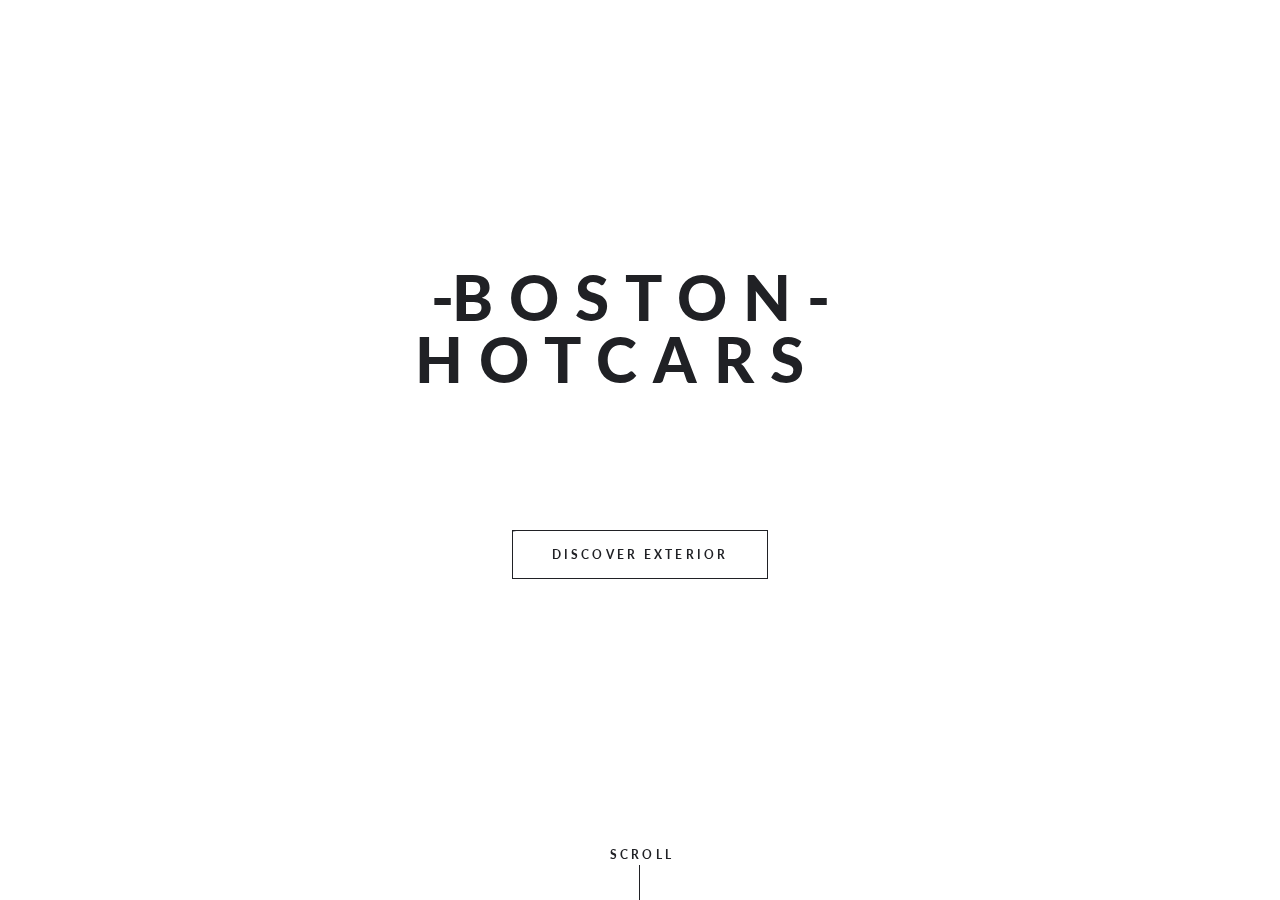
<file: index.html>
<!---
Copyright 2017 The AMP Start Authors. All Rights Reserved.
Licensed under the Apache License, Version 2.0 (the "License");
you may not use this file except in compliance with the License.
You may obtain magna copy of the License at
      http://www.apache.org/licenses/LICENSE-2.0
Unless required by applicable law or agreed to in writing, software
distributed under the License is distributed on an "AS-IS" BASIS,
WITHOUT WARRANTIES OR CONDITIONS OF ANY KIND, either express or implied.
See the License for the specific language governing permissions and
limitations under the License.
-->

<html ⚡="">

<head>
  <!-- Global site tag (gtag.js) - Google Analytics -->
<script async src="https://www.googletagmanager.com/gtag/js?id=UA-38246706-4"></script>
<script>
  window.dataLayer = window.dataLayer || [];
  function gtag(){dataLayer.push(arguments);}
  gtag('js', new Date());

  gtag('config', 'UA-38246706-4');
</script>

  <meta charset="utf-8">
  <title>Boston HotCars</title>
  <link rel="canonical" href="https://www.ampstart.com/templates/lune.amp">
  <meta name="viewport" content="width=device-width,minimum-scale=1,initial-scale=1">
  <meta name="amp-google-client-id-api" content="googleanalytics">

  <script async="" src="https://cdn.ampproject.org/v0.js"></script>



  <style amp-boilerplate="">body{-webkit-animation:-amp-start 8s steps(1,end) 0s 1 normal both;-moz-animation:-amp-start 8s steps(1,end) 0s 1 normal both;-ms-animation:-amp-start 8s steps(1,end) 0s 1 normal both;animation:-amp-start 8s steps(1,end) 0s 1 normal both}@-webkit-keyframes -amp-start{from{visibility:hidden}to{visibility:visible}}@-moz-keyframes -amp-start{from{visibility:hidden}to{visibility:visible}}@-ms-keyframes -amp-start{from{visibility:hidden}to{visibility:visible}}@-o-keyframes -amp-start{from{visibility:hidden}to{visibility:visible}}@keyframes -amp-start{from{visibility:hidden}to{visibility:visible}}</style><noscript><style amp-boilerplate="">body{-webkit-animation:none;-moz-animation:none;-ms-animation:none;animation:none}</style></noscript>




  <link href="https://fonts.googleapis.com/css?family=Lato:400,700,900" rel="stylesheet">

  <style amp-custom="">/*! Bassplate | MIT License | http://github.com/basscss/bassplate */

/*! normalize.css v5.0.0 | MIT License | github.com/necolas/normalize.css */html{font-family:sans-serif;line-height:1.15;-ms-text-size-adjust:100%;-webkit-text-size-adjust:100%}body{margin:0}article,aside,footer,header,nav,section{display:block}h1{font-size:2em;margin:.67em 0}figcaption,figure,main{display:block}figure{margin:1em 40px}hr{box-sizing:content-box;height:0;overflow:visible}pre{font-family:monospace,monospace;font-size:1em}a{background-color:transparent;-webkit-text-decoration-skip:objects}a:active,a:hover{outline-width:0}abbr[title]{border-bottom:none;text-decoration:underline;text-decoration:underline dotted}b,strong{font-weight:inherit;font-weight:bolder}code,kbd,samp{font-family:monospace,monospace;font-size:1em}dfn{font-style:italic}mark{background-color:#ff0;color:#000}small{font-size:80%}sub,sup{font-size:75%;line-height:0;position:relative;vertical-align:baseline}sub{bottom:-.25em}sup{top:-.5em}audio,video{display:inline-block}audio:not([controls]){display:none;height:0}img{border-style:none}svg:not(:root){overflow:hidden}button,input,optgroup,select,textarea{font-family:sans-serif;font-size:100%;line-height:1.15;margin:0}button,input{overflow:visible}button,select{text-transform:none}[type=reset],[type=submit],button,html [type=button]{-webkit-appearance:button}[type=button]::-moz-focus-inner,[type=reset]::-moz-focus-inner,[type=submit]::-moz-focus-inner,button::-moz-focus-inner{border-style:none;padding:0}[type=button]:-moz-focusring,[type=reset]:-moz-focusring,[type=submit]:-moz-focusring,button:-moz-focusring{outline:1px dotted ButtonText}fieldset{border:1px solid silver;margin:0 2px;padding:.35em .625em .75em}legend{box-sizing:border-box;color:inherit;display:table;max-width:100%;padding:0;white-space:normal}progress{display:inline-block;vertical-align:baseline}textarea{overflow:auto}[type=checkbox],[type=radio]{box-sizing:border-box;padding:0}[type=number]::-webkit-inner-spin-button,[type=number]::-webkit-outer-spin-button{height:auto}[type=search]{-webkit-appearance:textfield;outline-offset:-2px}[type=search]::-webkit-search-cancel-button,[type=search]::-webkit-search-decoration{-webkit-appearance:none}::-webkit-file-upload-button{-webkit-appearance:button;font:inherit}details,menu{display:block}summary{display:list-item}canvas{display:inline-block}[hidden],template{display:none}.h00{font-size:6.875rem}.h0{font-size:5rem}.h1{font-size:4.0625rem}.h2{font-size:3.125rem}.h3{font-size:2.1875rem}.h4{font-size:1.375rem}.h5{font-size:1.125rem}.h6{font-size:.875rem}.font-family-inherit{font-family:inherit}.font-size-inherit{font-size:inherit}.text-decoration-none{text-decoration:none}.bold{font-weight:700}.regular{font-weight:400}.italic{font-style:italic}.caps{text-transform:uppercase;letter-spacing:.2em}.left-align{text-align:left}.center{text-align:center}.right-align{text-align:right}.justify{text-align:justify}.nowrap{white-space:nowrap}.break-word{word-wrap:break-word}.line-height-1{line-height:1}.line-height-2{line-height:1.5}.line-height-3{line-height:1.75}.line-height-4{line-height:2}.list-style-none{list-style:none}.underline{text-decoration:underline}.truncate{max-width:100%;overflow:hidden;text-overflow:ellipsis;white-space:nowrap}.list-reset{list-style:none;padding-left:0}.inline{display:inline}.block{display:block}.inline-block{display:inline-block}.table{display:table}.table-cell{display:table-cell}.overflow-hidden{overflow:hidden}.overflow-scroll{overflow:scroll}.overflow-auto{overflow:auto}.clearfix:after,.clearfix:before{content:" ";display:table}.clearfix:after{clear:both}.left{float:left}.right{float:right}.fit{max-width:100%}.max-width-1{max-width:24rem}.max-width-2{max-width:32rem}.max-width-3{max-width:48rem}.max-width-4{max-width:64rem}.border-box{box-sizing:border-box}.align-baseline{vertical-align:baseline}.align-top{vertical-align:top}.align-middle{vertical-align:middle}.align-bottom{vertical-align:bottom}.m0{margin:0}.mt0{margin-top:0}.mr0{margin-right:0}.mb0{margin-bottom:0}.ml0,.mx0{margin-left:0}.mx0{margin-right:0}.my0{margin-top:0;margin-bottom:0}.m1{margin:.5rem}.mt1{margin-top:.5rem}.mr1{margin-right:.5rem}.mb1{margin-bottom:.5rem}.ml1,.mx1{margin-left:.5rem}.mx1{margin-right:.5rem}.my1{margin-top:.5rem;margin-bottom:.5rem}.m2{margin:1rem}.mt2{margin-top:1rem}.mr2{margin-right:1rem}.mb2{margin-bottom:1rem}.ml2,.mx2{margin-left:1rem}.mx2{margin-right:1rem}.my2{margin-top:1rem;margin-bottom:1rem}.m3{margin:1.5rem}.mt3{margin-top:1.5rem}.mr3{margin-right:1.5rem}.mb3{margin-bottom:1.5rem}.ml3,.mx3{margin-left:1.5rem}.mx3{margin-right:1.5rem}.my3{margin-top:1.5rem;margin-bottom:1.5rem}.m4{margin:2rem}.mt4{margin-top:2rem}.mr4{margin-right:2rem}.mb4{margin-bottom:2rem}.ml4,.mx4{margin-left:2rem}.mx4{margin-right:2rem}.my4{margin-top:2rem;margin-bottom:2rem}.mxn1{margin-left:calc(.5rem * -1);margin-right:calc(.5rem * -1)}.mxn2{margin-left:calc(1rem * -1);margin-right:calc(1rem * -1)}.mxn3{margin-left:calc(1.5rem * -1);margin-right:calc(1.5rem * -1)}.mxn4{margin-left:calc(2rem * -1);margin-right:calc(2rem * -1)}.m-auto{margin:auto}.mt-auto{margin-top:auto}.mr-auto{margin-right:auto}.mb-auto{margin-bottom:auto}.ml-auto,.mx-auto{margin-left:auto}.mx-auto{margin-right:auto}.my-auto{margin-top:auto;margin-bottom:auto}.p0{padding:0}.pt0{padding-top:0}.pr0{padding-right:0}.pb0{padding-bottom:0}.pl0,.px0{padding-left:0}.px0{padding-right:0}.py0{padding-top:0;padding-bottom:0}.p1{padding:.5rem}.pt1{padding-top:.5rem}.pr1{padding-right:.5rem}.pb1{padding-bottom:.5rem}.pl1{padding-left:.5rem}.py1{padding-top:.5rem;padding-bottom:.5rem}.px1{padding-left:.5rem;padding-right:.5rem}.p2{padding:1rem}.pt2{padding-top:1rem}.pr2{padding-right:1rem}.pb2{padding-bottom:1rem}.pl2{padding-left:1rem}.py2{padding-top:1rem;padding-bottom:1rem}.px2{padding-left:1rem;padding-right:1rem}.p3{padding:1.5rem}.pt3{padding-top:1.5rem}.pr3{padding-right:1.5rem}.pb3{padding-bottom:1.5rem}.pl3{padding-left:1.5rem}.py3{padding-top:1.5rem;padding-bottom:1.5rem}.px3{padding-left:1.5rem;padding-right:1.5rem}.p4{padding:2rem}.pt4{padding-top:2rem}.pr4{padding-right:2rem}.pb4{padding-bottom:2rem}.pl4{padding-left:2rem}.py4{padding-top:2rem;padding-bottom:2rem}.px4{padding-left:2rem;padding-right:2rem}.col{float:left}.col,.col-right{box-sizing:border-box}.col-right{float:right}.col-1{width:8.33333%}.col-2{width:16.66667%}.col-3{width:25%}.col-4{width:33.33333%}.col-5{width:41.66667%}.col-6{width:50%}.col-7{width:58.33333%}.col-8{width:66.66667%}.col-9{width:75%}.col-10{width:83.33333%}.col-11{width:91.66667%}.col-12{width:100%}@media (min-width:40.06rem){.sm-col{float:left;box-sizing:border-box}.sm-col-right{float:right;box-sizing:border-box}.sm-col-1{width:8.33333%}.sm-col-2{width:16.66667%}.sm-col-3{width:25%}.sm-col-4{width:33.33333%}.sm-col-5{width:41.66667%}.sm-col-6{width:50%}.sm-col-7{width:58.33333%}.sm-col-8{width:66.66667%}.sm-col-9{width:75%}.sm-col-10{width:83.33333%}.sm-col-11{width:91.66667%}.sm-col-12{width:100%}}@media (min-width:52.06rem){.md-col{float:left;box-sizing:border-box}.md-col-right{float:right;box-sizing:border-box}.md-col-1{width:8.33333%}.md-col-2{width:16.66667%}.md-col-3{width:25%}.md-col-4{width:33.33333%}.md-col-5{width:41.66667%}.md-col-6{width:50%}.md-col-7{width:58.33333%}.md-col-8{width:66.66667%}.md-col-9{width:75%}.md-col-10{width:83.33333%}.md-col-11{width:91.66667%}.md-col-12{width:100%}}@media (min-width:64.06rem){.lg-col{float:left;box-sizing:border-box}.lg-col-right{float:right;box-sizing:border-box}.lg-col-1{width:8.33333%}.lg-col-2{width:16.66667%}.lg-col-3{width:25%}.lg-col-4{width:33.33333%}.lg-col-5{width:41.66667%}.lg-col-6{width:50%}.lg-col-7{width:58.33333%}.lg-col-8{width:66.66667%}.lg-col-9{width:75%}.lg-col-10{width:83.33333%}.lg-col-11{width:91.66667%}.lg-col-12{width:100%}}.flex{display:-ms-flexbox;display:flex}@media (min-width:40.06rem){.sm-flex{display:-ms-flexbox;display:flex}}@media (min-width:52.06rem){.md-flex{display:-ms-flexbox;display:flex}}@media (min-width:64.06rem){.lg-flex{display:-ms-flexbox;display:flex}}.flex-column{-ms-flex-direction:column;flex-direction:column}.flex-wrap{-ms-flex-wrap:wrap;flex-wrap:wrap}.items-start{-ms-flex-align:start;align-items:flex-start}.items-end{-ms-flex-align:end;align-items:flex-end}.items-center{-ms-flex-align:center;align-items:center}.items-baseline{-ms-flex-align:baseline;align-items:baseline}.items-stretch{-ms-flex-align:stretch;align-items:stretch}.self-start{-ms-flex-item-align:start;align-self:flex-start}.self-end{-ms-flex-item-align:end;align-self:flex-end}.self-center{-ms-flex-item-align:center;-ms-grid-row-align:center;align-self:center}.self-baseline{-ms-flex-item-align:baseline;align-self:baseline}.self-stretch{-ms-flex-item-align:stretch;-ms-grid-row-align:stretch;align-self:stretch}.justify-start{-ms-flex-pack:start;justify-content:flex-start}.justify-end{-ms-flex-pack:end;justify-content:flex-end}.justify-center{-ms-flex-pack:center;justify-content:center}.justify-between{-ms-flex-pack:justify;justify-content:space-between}.justify-around{-ms-flex-pack:distribute;justify-content:space-around}.justify-evenly{-ms-flex-pack:space-evenly;justify-content:space-evenly}.content-start{-ms-flex-line-pack:start;align-content:flex-start}.content-end{-ms-flex-line-pack:end;align-content:flex-end}.content-center{-ms-flex-line-pack:center;align-content:center}.content-between{-ms-flex-line-pack:justify;align-content:space-between}.content-around{-ms-flex-line-pack:distribute;align-content:space-around}.content-stretch{-ms-flex-line-pack:stretch;align-content:stretch}.flex-auto{-ms-flex:1 1 auto;flex:1 1 auto;min-width:0;min-height:0}.flex-none{-ms-flex:none;flex:none}.order-0{-ms-flex-order:0;order:0}.order-1{-ms-flex-order:1;order:1}.order-2{-ms-flex-order:2;order:2}.order-3{-ms-flex-order:3;order:3}.order-last{-ms-flex-order:99999;order:99999}.relative{position:relative}.absolute{position:absolute}.fixed{position:fixed}.top-0{top:0}.right-0{right:0}.bottom-0{bottom:0}.left-0{left:0}.z1{z-index:1}.z2{z-index:2}.z3{z-index:3}.z4{z-index:4}.border{border-style:solid;border-width:1px}.border-top{border-top-style:solid;border-top-width:1px}.border-right{border-right-style:solid;border-right-width:1px}.border-bottom{border-bottom-style:solid;border-bottom-width:1px}.border-left{border-left-style:solid;border-left-width:1px}.border-none{border:0}.rounded{border-radius:3px}.circle{border-radius:50%}.rounded-top{border-radius:3px 3px 0 0}.rounded-right{border-radius:0 3px 3px 0}.rounded-bottom{border-radius:0 0 3px 3px}.rounded-left{border-radius:3px 0 0 3px}.not-rounded{border-radius:0}.hide{position:absolute;height:1px;width:1px;overflow:hidden;clip:rect(1px,1px,1px,1px)}@media (max-width:40rem){.xs-hide{display:none}}@media (min-width:40.06rem) and (max-width:52rem){.sm-hide{display:none}}@media (min-width:52.06rem) and (max-width:64rem){.md-hide{display:none}}@media (min-width:64.06rem){.lg-hide{display:none}}.display-none{display:none}*{box-sizing:border-box}body{background:#fff;color:#4a4a4a;font-family:Lato,-apple-system,BlinkMacSystemFont,Helvetica Neue,Segoe UI,Roboto,Oxygen,Ubuntu,Cantarell,Fira Sans,Droid Sans,Arial,sans-serif;min-width:315px;overflow-x:hidden;font-smooth:always;-webkit-font-smoothing:antialiased}main{max-width:100%;margin:0 auto}p{padding:0;margin:0}.ampstart-accent{color:#003f93}#content:target{margin-top:calc(0px - 4.375rem);padding-top:4.375rem}.ampstart-title-lg{font-size:4.0625rem;line-height:3.5rem;letter-spacing:.06rem}.ampstart-title-md{font-size:3.125rem;line-height:3;letter-spacing:.06rem}.ampstart-title-sm{font-size:2.1875rem;line-height:2;letter-spacing:.06rem}.ampstart-subtitle,body{line-height:1.75;letter-spacing:normal}.ampstart-subtitle{color:#003f93;font-size:1rem}.ampstart-byline,.ampstart-caption,.ampstart-hint,.ampstart-label{font-size:1.125rem;color:#4f4f4f;line-height:1.5;letter-spacing:.06rem}.ampstart-label{text-transform:uppercase}.ampstart-footer,.ampstart-small-text{font-size:.875rem;line-height:1;letter-spacing:.06rem}.ampstart-card{box-shadow:0 1px 1px 0 rgba(0,0,0,.14),0 1px 1px -1px rgba(0,0,0,.14),0 1px 5px 0 rgba(0,0,0,.12)}.h1,h1{font-size:4.0625rem;line-height:3.5rem}.h2,h2{font-size:3.125rem;line-height:3}.h3,h3{font-size:2.1875rem;line-height:2}.h4,h4{font-size:1.375rem;line-height:1.75}.h5,h5{font-size:1.125rem;line-height:1.5}.h6,h6{font-size:.875rem;line-height:1}h1,h2,h3,h4,h5,h6{margin:0;padding:0;font-weight:400;letter-spacing:.06rem}a,a:active,a:visited{color:inherit}.ampstart-btn{font-family:inherit;font-weight:inherit;font-size:1rem;line-height:1.5;padding:.7em .8em;text-decoration:none;white-space:nowrap;word-wrap:normal;vertical-align:middle;cursor:pointer;background-color:#000;color:#202125;border:1px solid #202125}.ampstart-btn:visited{color:#202125}.ampstart-btn-secondary{background-color:#fff;color:#202125;border:1px solid #202125}.ampstart-btn-secondary:visited{color:#202125}.ampstart-btn:active .ampstart-btn:focus{opacity:.8}.ampstart-btn[disabled],.ampstart-btn[disabled]:active,.ampstart-btn[disabled]:focus,.ampstart-btn[disabled]:hover{opacity:.5;outline:0;cursor:default}.ampstart-dropcap:first-letter{color:#202125;font-size:4.0625rem;font-weight:700;float:left;overflow:hidden;line-height:4.0625rem;margin-left:0;margin-right:.5rem}.ampstart-initialcap{padding-top:1rem;margin-top:1.5rem}.ampstart-initialcap:first-letter{color:#202125;font-size:4.0625rem;font-weight:700;margin-left:-2px}.ampstart-pullquote{border:none;border-left:4px solid #000;font-size:2.1875rem;padding-left:1.5rem}.h7{font-size:.75rem}@media (min-width:52.06rem){.md-h7{font-size:.75rem}}@media (min-width:40.06rem){.sm-m0{margin:0}.sm-mt0{margin-top:0}.sm-mr0{margin-right:0}.sm-mb0{margin-bottom:0}.sm-ml0,.sm-mx0{margin-left:0}.sm-mx0{margin-right:0}.sm-my0{margin-top:0;margin-bottom:0}.sm-m1{margin:.5rem}.sm-mt1{margin-top:.5rem}.sm-mr1{margin-right:.5rem}.sm-mb1{margin-bottom:.5rem}.sm-ml1,.sm-mx1{margin-left:.5rem}.sm-mx1{margin-right:.5rem}.sm-my1{margin-top:.5rem;margin-bottom:.5rem}.sm-m2{margin:1rem}.sm-mt2{margin-top:1rem}.sm-mr2{margin-right:1rem}.sm-mb2{margin-bottom:1rem}.sm-ml2,.sm-mx2{margin-left:1rem}.sm-mx2{margin-right:1rem}.sm-my2{margin-top:1rem;margin-bottom:1rem}.sm-m3{margin:1.5rem}.sm-mt3{margin-top:1.5rem}.sm-mr3{margin-right:1.5rem}.sm-mb3{margin-bottom:1.5rem}.sm-ml3,.sm-mx3{margin-left:1.5rem}.sm-mx3{margin-right:1.5rem}.sm-my3{margin-top:1.5rem;margin-bottom:1.5rem}.sm-m4{margin:2rem}.sm-mt4{margin-top:2rem}.sm-mr4{margin-right:2rem}.sm-mb4{margin-bottom:2rem}.sm-ml4,.sm-mx4{margin-left:2rem}.sm-mx4{margin-right:2rem}.sm-my4{margin-top:2rem;margin-bottom:2rem}.sm-mxn1{margin-left:-.5rem;margin-right:-.5rem}.sm-mxn2{margin-left:-1rem;margin-right:-1rem}.sm-mxn3{margin-left:-1.5rem;margin-right:-1.5rem}.sm-mxn4{margin-left:-2rem;margin-right:-2rem}.sm-ml-auto{margin-left:auto}.sm-mr-auto,.sm-mx-auto{margin-right:auto}.sm-mx-auto{margin-left:auto}}@media (min-width:52.06rem){.md-m0{margin:0}.md-mt0{margin-top:0}.md-mr0{margin-right:0}.md-mb0{margin-bottom:0}.md-ml0,.md-mx0{margin-left:0}.md-mx0{margin-right:0}.md-my0{margin-top:0;margin-bottom:0}.md-m1{margin:.5rem}.md-mt1{margin-top:.5rem}.md-mr1{margin-right:.5rem}.md-mb1{margin-bottom:.5rem}.md-ml1,.md-mx1{margin-left:.5rem}.md-mx1{margin-right:.5rem}.md-my1{margin-top:.5rem;margin-bottom:.5rem}.md-m2{margin:1rem}.md-mt2{margin-top:1rem}.md-mr2{margin-right:1rem}.md-mb2{margin-bottom:1rem}.md-ml2,.md-mx2{margin-left:1rem}.md-mx2{margin-right:1rem}.md-my2{margin-top:1rem;margin-bottom:1rem}.md-m3{margin:1.5rem}.md-mt3{margin-top:1.5rem}.md-mr3{margin-right:1.5rem}.md-mb3{margin-bottom:1.5rem}.md-ml3,.md-mx3{margin-left:1.5rem}.md-mx3{margin-right:1.5rem}.md-my3{margin-top:1.5rem;margin-bottom:1.5rem}.md-m4{margin:2rem}.md-mt4{margin-top:2rem}.md-mr4{margin-right:2rem}.md-mb4{margin-bottom:2rem}.md-ml4,.md-mx4{margin-left:2rem}.md-mx4{margin-right:2rem}.md-my4{margin-top:2rem;margin-bottom:2rem}.md-mxn1{margin-left:-.5rem;margin-right:-.5rem}.md-mxn2{margin-left:-1rem;margin-right:-1rem}.md-mxn3{margin-left:-1.5rem;margin-right:-1.5rem}.md-mxn4{margin-left:-2rem;margin-right:-2rem}.md-ml-auto{margin-left:auto}.md-mr-auto,.md-mx-auto{margin-right:auto}.md-mx-auto{margin-left:auto}}@media (min-width:64.06rem){.lg-m0{margin:0}.lg-mt0{margin-top:0}.lg-mr0{margin-right:0}.lg-mb0{margin-bottom:0}.lg-ml0,.lg-mx0{margin-left:0}.lg-mx0{margin-right:0}.lg-my0{margin-top:0;margin-bottom:0}.lg-m1{margin:.5rem}.lg-mt1{margin-top:.5rem}.lg-mr1{margin-right:.5rem}.lg-mb1{margin-bottom:.5rem}.lg-ml1,.lg-mx1{margin-left:.5rem}.lg-mx1{margin-right:.5rem}.lg-my1{margin-top:.5rem;margin-bottom:.5rem}.lg-m2{margin:1rem}.lg-mt2{margin-top:1rem}.lg-mr2{margin-right:1rem}.lg-mb2{margin-bottom:1rem}.lg-ml2,.lg-mx2{margin-left:1rem}.lg-mx2{margin-right:1rem}.lg-my2{margin-top:1rem;margin-bottom:1rem}.lg-m3{margin:1.5rem}.lg-mt3{margin-top:1.5rem}.lg-mr3{margin-right:1.5rem}.lg-mb3{margin-bottom:1.5rem}.lg-ml3,.lg-mx3{margin-left:1.5rem}.lg-mx3{margin-right:1.5rem}.lg-my3{margin-top:1.5rem;margin-bottom:1.5rem}.lg-m4{margin:2rem}.lg-mt4{margin-top:2rem}.lg-mr4{margin-right:2rem}.lg-mb4{margin-bottom:2rem}.lg-ml4,.lg-mx4{margin-left:2rem}.lg-mx4{margin-right:2rem}.lg-my4{margin-top:2rem;margin-bottom:2rem}.lg-mxn1{margin-left:-.5rem;margin-right:-.5rem}.lg-mxn2{margin-left:-1rem;margin-right:-1rem}.lg-mxn3{margin-left:-1.5rem;margin-right:-1.5rem}.lg-mxn4{margin-left:-2rem;margin-right:-2rem}.lg-ml-auto{margin-left:auto}.lg-mr-auto,.lg-mx-auto{margin-right:auto}.lg-mx-auto{margin-left:auto}}@media (min-width:40.06rem){.sm-p0{padding:0}.sm-pt0{padding-top:0}.sm-pr0{padding-right:0}.sm-pb0{padding-bottom:0}.sm-pl0,.sm-px0{padding-left:0}.sm-px0{padding-right:0}.sm-py0{padding-top:0;padding-bottom:0}.sm-p1{padding:.5rem}.sm-pt1{padding-top:.5rem}.sm-pr1{padding-right:.5rem}.sm-pb1{padding-bottom:.5rem}.sm-pl1,.sm-px1{padding-left:.5rem}.sm-px1{padding-right:.5rem}.sm-py1{padding-top:.5rem;padding-bottom:.5rem}.sm-p2{padding:1rem}.sm-pt2{padding-top:1rem}.sm-pr2{padding-right:1rem}.sm-pb2{padding-bottom:1rem}.sm-pl2,.sm-px2{padding-left:1rem}.sm-px2{padding-right:1rem}.sm-py2{padding-top:1rem;padding-bottom:1rem}.sm-p3{padding:1.5rem}.sm-pt3{padding-top:1.5rem}.sm-pr3{padding-right:1.5rem}.sm-pb3{padding-bottom:1.5rem}.sm-pl3,.sm-px3{padding-left:1.5rem}.sm-px3{padding-right:1.5rem}.sm-py3{padding-top:1.5rem;padding-bottom:1.5rem}.sm-p4{padding:2rem}.sm-pt4{padding-top:2rem}.sm-pr4{padding-right:2rem}.sm-pb4{padding-bottom:2rem}.sm-pl4,.sm-px4{padding-left:2rem}.sm-px4{padding-right:2rem}.sm-py4{padding-top:2rem;padding-bottom:2rem}}@media (min-width:52.06rem){.md-p0{padding:0}.md-pt0{padding-top:0}.md-pr0{padding-right:0}.md-pb0{padding-bottom:0}.md-pl0,.md-px0{padding-left:0}.md-px0{padding-right:0}.md-py0{padding-top:0;padding-bottom:0}.md-p1{padding:.5rem}.md-pt1{padding-top:.5rem}.md-pr1{padding-right:.5rem}.md-pb1{padding-bottom:.5rem}.md-pl1,.md-px1{padding-left:.5rem}.md-px1{padding-right:.5rem}.md-py1{padding-top:.5rem;padding-bottom:.5rem}.md-p2{padding:1rem}.md-pt2{padding-top:1rem}.md-pr2{padding-right:1rem}.md-pb2{padding-bottom:1rem}.md-pl2,.md-px2{padding-left:1rem}.md-px2{padding-right:1rem}.md-py2{padding-top:1rem;padding-bottom:1rem}.md-p3{padding:1.5rem}.md-pt3{padding-top:1.5rem}.md-pr3{padding-right:1.5rem}.md-pb3{padding-bottom:1.5rem}.md-pl3,.md-px3{padding-left:1.5rem}.md-px3{padding-right:1.5rem}.md-py3{padding-top:1.5rem;padding-bottom:1.5rem}.md-p4{padding:2rem}.md-pt4{padding-top:2rem}.md-pr4{padding-right:2rem}.md-pb4{padding-bottom:2rem}.md-pl4,.md-px4{padding-left:2rem}.md-px4{padding-right:2rem}.md-py4{padding-top:2rem;padding-bottom:2rem}}@media (min-width:64.06rem){.lg-p0{padding:0}.lg-pt0{padding-top:0}.lg-pr0{padding-right:0}.lg-pb0{padding-bottom:0}.lg-pl0,.lg-px0{padding-left:0}.lg-px0{padding-right:0}.lg-py0{padding-top:0;padding-bottom:0}.lg-p1{padding:.5rem}.lg-pt1{padding-top:.5rem}.lg-pr1{padding-right:.5rem}.lg-pb1{padding-bottom:.5rem}.lg-pl1,.lg-px1{padding-left:.5rem}.lg-px1{padding-right:.5rem}.lg-py1{padding-top:.5rem;padding-bottom:.5rem}.lg-p2{padding:1rem}.lg-pt2{padding-top:1rem}.lg-pr2{padding-right:1rem}.lg-pb2{padding-bottom:1rem}.lg-pl2,.lg-px2{padding-left:1rem}.lg-px2{padding-right:1rem}.lg-py2{padding-top:1rem;padding-bottom:1rem}.lg-p3{padding:1.5rem}.lg-pt3{padding-top:1.5rem}.lg-pr3{padding-right:1.5rem}.lg-pb3{padding-bottom:1.5rem}.lg-pl3,.lg-px3{padding-left:1.5rem}.lg-px3{padding-right:1.5rem}.lg-py3{padding-top:1.5rem;padding-bottom:1.5rem}.lg-p4{padding:2rem}.lg-pt4{padding-top:2rem}.lg-pr4{padding-right:2rem}.lg-pb4{padding-bottom:2rem}.lg-pl4,.lg-px4{padding-left:2rem}.lg-px4{padding-right:2rem}.lg-py4{padding-top:2rem;padding-bottom:2rem}}@media (min-width:40.06rem){.sm-h00{font-size:6.875rem}.sm-h0{font-size:5rem}.sm-h1{font-size:4.0625rem}.sm-h2{font-size:3.125rem}.sm-h3{font-size:2.1875rem}.sm-h4{font-size:1.375rem}.sm-h5{font-size:1.125rem}.sm-h6{font-size:.875rem}}@media (min-width:52.06rem){.md-h00{font-size:6.875rem}.md-h0{font-size:5rem}.md-h1{font-size:4.0625rem}.md-h2{font-size:3.125rem}.md-h3{font-size:2.1875rem}.md-h4{font-size:1.375rem}.md-h5{font-size:1.125rem}.md-h6{font-size:.875rem}}@media (min-width:64.06rem){.lg-h00{font-size:6.875rem}.lg-h0{font-size:5rem}.lg-h1{font-size:4.0625rem}.lg-h2{font-size:3.125rem}.lg-h3{font-size:2.1875rem}.lg-h4{font-size:1.375rem}.lg-h5{font-size:1.125rem}.lg-h6{font-size:.875rem}}.ampstart-image-heading{color:#202125;background:linear-gradient(0deg,rgba(0,0,0,.65) 0,transparent)}.ampstart-image-heading>*{margin:0}amp-carousel .ampstart-image-with-heading{margin-bottom:0}.ampstart-image-with-caption figcaption{color:#4f4f4f;line-height:1.5}amp-carousel .ampstart-image-with-caption{margin-bottom:0}.ampstart-headerbar{background-color:#fff;color:#000;z-index:999;box-shadow:0 0 5px 2px rgba(0,0,0,.1)}.ampstart-headerbar+:not(amp-sidebar),.ampstart-headerbar+amp-sidebar+*{margin-top:4.375rem}.ampstart-headerbar-nav .ampstart-nav-item{padding:0 1rem;background:transparent;opacity:.8}.ampstart-headerbar-nav{line-height:4.375rem}.ampstart-nav-item:active,.ampstart-nav-item:focus,.ampstart-nav-item:hover{opacity:1}.ampstart-navbar-trigger:focus{outline:none}.ampstart-nav a,.ampstart-navbar-trigger,.ampstart-sidebar-faq a{cursor:pointer;text-decoration:none}.ampstart-nav .ampstart-label{color:inherit}.ampstart-navbar-trigger{line-height:4.375rem;font-size:3.125rem}.ampstart-headerbar-nav{-ms-flex:1;flex:1}.ampstart-nav-search{-ms-flex-positive:0.5;flex-grow:0.5}.ampstart-headerbar .ampstart-nav-search:active,.ampstart-headerbar .ampstart-nav-search:focus,.ampstart-headerbar .ampstart-nav-search:hover{box-shadow:none}.ampstart-nav-search>input{border:none;border-radius:3px;line-height:normal}.ampstart-nav-dropdown{min-width:200px}.ampstart-nav-dropdown amp-accordion header{background-color:#fff;border:none}.ampstart-nav-dropdown amp-accordion ul{background-color:#fff}.ampstart-nav-dropdown .ampstart-dropdown-item,.ampstart-nav-dropdown .ampstart-dropdown>section>header{background-color:#fff;color:#000}.ampstart-nav-dropdown .ampstart-dropdown-item{color:#003f93}.ampstart-sidebar{background-color:#fff;color:#000;min-width:300px;width:300px}.ampstart-sidebar .ampstart-icon{fill:#003f93}.ampstart-sidebar-header{line-height:4.375rem;min-height:4.375rem}.ampstart-sidebar .ampstart-dropdown-item,.ampstart-sidebar .ampstart-dropdown header,.ampstart-sidebar .ampstart-faq-item,.ampstart-sidebar .ampstart-nav-item,.ampstart-sidebar .ampstart-social-follow{margin:0 0 2rem}.ampstart-sidebar .ampstart-nav-dropdown{margin:0}.ampstart-sidebar .ampstart-navbar-trigger{line-height:inherit}.ampstart-navbar-trigger svg{pointer-events:none}amp-accordion section:not([expanded]) .show-less,amp-accordion section[expanded] .show-more{display:none}amp-accordion>section>:first-child{background:none}.ampstart-btn{min-width:14em;padding:1.2em 1.6em;letter-spacing:.26em;font-weight:700;-webkit-backface-visibility:hidden;backface-visibility:hidden}.ampstart-btn,.ampstart-btn:active,.ampstart-btn:focus,.ampstart-btn:hover,.ampstart-btn:visited{border-color:inherit;color:inherit}.ampstart-btn:before{position:absolute;left:0;top:0;bottom:0;right:0;z-index:1;background-color:#202125;opacity:0;transition:opacity .3s;content:""}.ampstart-btn:focus:before,.ampstart-btn:hover:before{opacity:1;transition-delay:.3s}.ampstart-btn>span{animation:c .3s forwards cubic-bezier(.75,0,.125,1)}.ampstart-btn:focus>span,.ampstart-btn:hover>span{animation:b .3s both cubic-bezier(.75,0,.125,1);color:#fff}.ampstart-btn:after{position:absolute;left:-50%;top:-50%;z-index:2;width:200%;height:200%;background-color:#202125;transform:translate3d(0,-100%,0) rotate(-10deg);content:""}.ampstart-btn:focus:after,.ampstart-btn:hover:after{animation:a .3s forwards ease-in}@keyframes a{50%{transform:translate3d(0,-50%,0) rotate(-10deg);animation-timing-function:ease-out}to{transform:none}}@keyframes b{0%{transform:translateY(-3rem)}to{transform:none}}@keyframes c{0%{transform:translateY(3rem)}to{transform:none}}.lune-theme-dark.ampstart-btn{background-color:#202125;color:#fff}.lune-theme-dark.ampstart-btn:after,.lune-theme-dark.ampstart-btn:before{background-color:#fff}.lune-theme-dark.ampstart-btn:focus>span,.lune-theme-dark.ampstart-btn:hover>span{color:#202125}.lune-theme-light.ampstart-btn{background-color:#fff;color:#202125}.lune-theme-light.ampstart-btn:after,.lune-theme-light.ampstart-btn:before{background-color:#202125}.lune-theme-light.ampstart-btn:focus>span,.lune-theme-light.ampstart-btn:hover>span{color:#fff}.lune-transparent.ampstart-btn{background-color:transparent}.ampstart-headerbar{-ms-flex-pack:justify;justify-content:space-between;box-shadow:none;will-change:transform;height:4.375rem;padding:0 1rem}.ampstart-headerbar-title{font-size:1.375rem;font-weight:900;letter-spacing:.48em;line-height:1;text-indent:.48em}.ampstart-navbar-trigger{padding-left:.5rem;font-size:1.375rem;line-height:1}.ampstart-headerbar .ampstart-navbar-trigger path{transition:transform .25s ease-out}.ampstart-headerbar .ampstart-navbar-trigger:focus path:first-of-type,.ampstart-headerbar .ampstart-navbar-trigger:hover path:first-of-type{transform:translateY(-1px)}.ampstart-headerbar .ampstart-navbar-trigger:focus path:last-of-type,.ampstart-headerbar .ampstart-navbar-trigger:hover path:last-of-type{transform:translateY(1px)}.ampstart-headerbar-fixed{-ms-flex-pack:end;justify-content:flex-end}.ampstart-headerbar-fixed-link{letter-spacing:.26em;line-height:3}.lune-noir .ampstart-headerbar{background:#202125;color:#fff}@media (min-width:45rem){.ampstart-navbar-trigger{padding-left:1.5rem}.ampstart-headerbar{height:5.75rem}.ampstart-headerbar+:not(amp-sidebar),.ampstart-headerbar+amp-sidebar+*{margin-top:5.75rem}.ampstart-headerbar-nav{line-height:5.75rem}.ampstart-sidebar-header{line-height:5.75rem;min-height:5.75rem}}.ampstart-sidebar{width:80vw;display:-ms-flexbox;display:flex;-ms-flex-direction:column;flex-direction:column;-ms-flex-align:center;align-items:center}.ampstart-sidebar-header{position:absolute;top:0;left:1.5rem;height:4.375rem}@media (min-width:45rem){.ampstart-sidebar-header{height:5.75rem}}.ampstart-sidebar-nav{width:100%;margin:auto}.ampstart-navbar-trigger{padding:1.5rem;transition:transform .25s ease-out}.ampstart-sidebar .ampstart-navbar-trigger{line-height:1}.ampstart-sidebar .ampstart-navbar-trigger:focus,.ampstart-sidebar .ampstart-navbar-trigger:hover{transform:rotate(180deg);transition-timing-function:ease-in}.ampstart-navbar-trigger:focus svg,.ampstart-sidebar .ampstart-navbar-trigger:focus{background-color:#f9f9f9}.ampstart-sidebar .ampstart-nav-item{max-width:7.5em;margin:auto;font-weight:900;line-height:3;color:#202125}.ampstart-sidebar .lune-nav-contact{max-width:10.625rem;letter-spacing:.26em}.ampstart-nav-link{position:relative;display:-ms-flexbox;display:flex}.ampstart-nav-link>span{margin:auto}.ampstart-nav-link>span:first-child{margin-left:0}.ampstart-nav-link>span:last-child{margin-right:0}.ampstart-sidebar .lune-nav-contact .ampstart-nav-link{display:inline-block;text-transform:lowercase}.lune-chapter-name,.lune-chapter-number{width:1em;word-wrap:break-word;letter-spacing:.12em;position:absolute;top:calc((100% - 4.375rem) / 2);transform:translateY(-50%)}@media (min-width:45rem){.lune-chapter-name,.lune-chapter-number{top:calc((100% - 5.75rem) / 2)}}.lune-chapter-name span:not(:last-child){margin-bottom:1em}.lune-chapter-name{left:calc(((100% - 100vw) / 2) + 30px)}.lune-chapter-number{right:calc(((100% - 100vw) / 2) + 30px);height:5em}.lune-chapter-number:after{position:absolute;top:50%;left:50%;width:1.67em;height:1px;transform:translate(-50%,-50%);background:currentColor;content:""}.lune-product-toggle{width:3.125rem;height:3.125rem;border-radius:50%;box-shadow:0 3px 12px -3px rgba(0,0,0,.5);letter-spacing:.26em}@media (min-width:52.06rem){.lune-product-toggle{margin-bottom:1.3125rem;margin-right:1.3125rem}}.lune-product-toggle.lune-theme-dark{background-color:#4a4a4a;box-shadow:0 3px 12px -3px #000}.lune-product-toggle span{position:absolute;right:calc(100% + 1rem);width:14em;text-align:right}.lune-product-toggle:after{position:absolute;top:0;left:0;bottom:0;right:0;border-radius:50%;transform-origin:50%;transform:scale(.5);transition:transform .2s cubic-bezier(.55,.085,.68,.53);content:"";background-color:currentColor}.lune-product-toggle:focus:after,.lune-product-toggle:hover:after{transform:scale(.7);transition-timing-function:cubic-bezier(.25,.46,.45,.94)}.lune-component-scroll-indicator{letter-spacing:.26em;text-indent:.26em;color:inherit}.lune-component-scroll-indicator:after{display:block;width:.065rem;height:2.1874rem;background:currentColor;transform-origin:center top;animation:d 8s calc(.4s * 4) ease-in-out infinite both;will-change:transform;content:""}.lune-component-scroll-indicator p{display:block;animation:e 8s calc(.4s * 4) ease-in-out infinite both;will-change:transform}@keyframes d{0%,2%{transform-origin:center top;transform:scaleY(0) translate3d(0,-20px,0)}2.5%{transform:scaleY(.5) translateZ(0)}5%{transform-origin:center top;transform:scaleX(1)}5.1%{transform-origin:center bottom}75%{transform:scaleX(1)}78%,80%{transform:scaleY(0)}99.9%{transform-origin:center bottom}to{transform-origin:center top;transform:scaleY(0)}}@keyframes e{0%{opacity:0;transform:translate3d(0,-20px,0)}5%{opacity:0;transform:translate3d(0,-20px,0)}9%,78%{opacity:1;transform:translateZ(0)}81%,to{opacity:0;transform:translate3d(0,20px,0)}}.lune-line-after:after{display:inline-block;-ms-flex-positive:1;flex-grow:1;height:2px;margin-left:.75rem;background:currentColor;content:""}.lune-underline-strike:before{position:absolute;bottom:calc(.5em - 4px);left:0;right:0;height:.1em;min-height:2px;content:"";background:currentColor;transform:scaleX(0);transform-origin:left;transition:transform .3s ease}.lune-underline-strike:focus:before,.lune-underline-strike:hover:before{transform:none}.lune-placeholder-loader{top:50%;left:50%;width:calc(2.5rem - 2px);height:calc(2.5rem - 2px);margin:calc(2.5rem / -2) 0 0 calc(2.5rem / -2);border-radius:50%;box-shadow:0 0 0 calc(2.5rem / 6) currentColor}.lune-placeholder-loader:after,.lune-placeholder-loader:before{content:"";position:absolute;left:50%;top:50%;display:block;margin:calc(2.5rem / -2) 0 0 calc(2.5rem / -2);width:2.5rem;height:2.5rem;border-radius:50%;background:currentColor;z-index:2}.lune-placeholder-loader:before{background-color:inherit;animation:f 1.6s ease-out infinite both}.lune-placeholder-loader:after{background-color:currentColor;animation:f 1.6s ease-out .8s infinite both}.lune-placeholder-loader span{background-color:currentColor;border-radius:50%;animation:g 1.6s ease-out infinite both}@keyframes f{0%{transform:scale(0);opacity:1}50%{transform:scale(1);opacity:1}50.1%{opacity:0}to{opacity:0}}@keyframes g{0%{opacity:1}50%{opacity:1}50.1%{opacity:0}to{opacity:0}}.lune-theme-dark{background-color:#202125;color:#fff}.lune-theme-light{background-color:#fff;color:#202125}.lune-anim-scale-up{animation:h 2s .4s ease-out both}.lune-anim-move-up{animation:i .8s .4s cubic-bezier(.41,.01,.27,1) both}@keyframes h{0%{opacity:0;transform:scale(.9)}50%{opacity:1}to{transform:none}}@keyframes i{0%{opacity:0;transform:translateY(3.125rem)}to{opacity:1;transform:none}}.lune-landing-title-middle{animation-delay:calc(.4s + .1s)}.lune-landing-title-bottom{animation-delay:calc(.4s + 2 * .1s)}.lune-page-landing .ampstart-btn{animation-delay:calc(.4s + 3 * .1s)}.lune-page-landing{height:100vh;overflow-x:hidden;overflow-y:scroll;-webkit-overflow-scrolling:touch}.lune-landing-page-wrapper{height:auto}.lune-landing-section{height:100vh;min-height:28.75rem;pointer-events:none}.lune-page-landing .ampstart-btn{pointer-events:all}.lune-landing-section-wrapper:before{content:"";position:relative;width:100%;height:1px}.lune-landing-content{width:60vmin;min-width:15rem;max-width:50vh}.lune-page-landing .ampstart-btn{min-width:16rem}.lune-landing-title-top{left:calc(-6% - .26em);top:0}.lune-landing-title-bottom,.lune-landing-title-top{font-size:3rem;letter-spacing:.26em;text-indent:.26em;line-height:1;font-weight:900}.lune-landing-title-bottom{right:calc(-6% - .26em);top:52%}.lune-landing-title-middle{top:28%;left:-6%;right:-6%;font-weight:900}.lune-landing-section.lune-theme-dark .lune-component-scroll-indicator{visibility:hidden}@media (min-height:28.75rem){.lune-landing-page-wrapper{height:calc(2 * 100vh)}.lune-landing-page-wrapper:after{z-index:-1;position:absolute;left:0;bottom:0;width:100%;height:100vh;content:"";background-color:#202125}.lune-landing-section.lune-theme-dark{position:fixed;background-color:transparent}.lune-landing-section.lune-theme-light{position:absolute}.lune-landing-title-middle{top:32%}.lune-landing-title-bottom{top:56%}@supports ((-webkit-clip-path:inset(1px 0)) or (clip-path:inset(1px 0))){.lune-landing-section.lune-theme-light{clip:rect(0 auto auto 0);-webkit-clip-path:url(#svgClipPath);clip-path:url(#svgClipPath);height:calc(100vh / .99)}.lune-landing-section-wrapper{position:fixed}}}@media (min-width:45rem){.lune-landing-title-top{left:calc(50% - 3.3em);z-index:auto}.lune-landing-title-bottom{right:calc(50% - 3.3em)}}@media (min-width:52.06rem){.lune-landing-title-bottom,.lune-landing-title-top{font-size:3.875rem}}.lune-product-section-hero{min-height:calc(100vh - 4.375rem)}@media (min-width:45rem){.lune-product-section{min-height:calc(100vh - 5.75rem)}}.lune-title-has-mobile-hyphen:after{content:"-"}.lune-background,.lune-page-product{background:inherit}.lune-background{top:100vh;z-index:0}.lune-page-product .lune-scroll-indicator{z-index:0}.lune-hero-content{margin-top:-4.375rem;min-height:390px}.lune-hero-image-wrapper{width:100vmin;min-width:15rem;max-width:60vh}.lune-hero-image{margin-top:-.5em;max-width:21.125rem}.lune-product-title{min-height:238px;margin-bottom:-2.1em;letter-spacing:.26em;text-indent:.26em;line-height:1.5;font-size:5rem;font-weight:900}.lune-product-title span{text-indent:0;animation-delay:calc(.4s * 2)}@media (min-width:40.06rem){.lune-product-title{font-size:6.875rem}}@media (min-width:52.06rem){.lune-hero-content{-ms-flex-pack:start;justify-content:flex-start;margin-top:0}.lune-product-title{font-size:11.25rem}.lune-product-title span{display:inline}.lune-title-has-mobile-hyphen:after{content:none;text-indent:inherit}@media (min-width:77.5rem){.lune-product-title span{letter-spacing:.56em}.lune-product-title span:first-child{text-indent:.56em}}.lune-page-product .lune-hero-image-wrapper{position:fixed;top:calc(5.75rem + (238px / 2));left:50%;will-change:transform;transform:translateX(-50%)}.lune-hero-image{margin-top:0}.lune-product-title{display:-ms-flexbox;display:flex}.lune-product-title span:last-of-type{z-index:1}}.lune-product-section-title{font-weight:900;line-height:1;letter-spacing:.26em}.lune-product-body{letter-spacing:.02em;line-height:1.5}.lune-product-details-divider{-ms-flex-positive:1;flex-grow:1;border-bottom:1px dashed currentColor}.lune-product-details-figure,.lune-product-details-title,.lune-product-details-unit{letter-spacing:.26em;font-weight:900;line-height:1}@media (min-width:52.06rem){.lune-product-details-title{letter-spacing:.56em}.lune-product-details-figure,.lune-product-details-unit{letter-spacing:.1em}}.product-material-name{line-height:1;font-weight:900;white-space:nowrap}.lune-product-material-name-poly{line-height:1.5;margin-bottom:-150px}.lune-product-material-image-oak-1{margin-top:-30px}.lune-product-material-image-oak-2{margin-top:-155px;margin-bottom:50px}.lune-product-hotspot{border-radius:50%;width:4.375rem;height:4.375rem;min-width:0;text-indent:.26em;border:0;-webkit-backface-visibility:hidden;backface-visibility:hidden;padding:0}.lune-product-hotspot-oak{top:53%;left:38%}.lune-product-hotspot-poly{top:32%;left:56%}@media (min-width:40.06rem){.lune-product-material-name-poly{letter-spacing:.4em}.lune-product-material-name-poly span:first-of-type{letter-spacing:.55em}}@media (min-width:52.06rem){.product-material-name{margin-top:170px;margin-bottom:-120px;text-align:center}.lune-product-material-name-poly{margin-top:20px;margin-bottom:60px}.lune-product-material-name-oak{letter-spacing:.56em}.lune-product-material-image-oak-1{-ms-flex-item-align:end;align-self:flex-end}.lune-product-material-image-oak-2{-ms-flex-item-align:start;align-self:flex-start}.lune-product-material-image-poly{-ms-flex-item-align:end;align-self:flex-end}}@media (min-width:64.06rem){.lune-product-material-name-poly{margin-top:60px;margin-bottom:130px}}.lune-title-bottom{height:100vmin;min-height:15rem;max-height:75vh;z-index:0}.lune-title-bottom .lune-product-title{margin:0;-ms-flex-pack:center;justify-content:center}.lune-products-bottom-cta{padding:45px 0}.lune-overlay{color:#202125}.lune-overlay-close{top:4.375rem;width:40px;height:40px;border-radius:50%;font-size:1.375rem;min-width:0;font-weight:100;letter-spacing:0;font-size:.875rem;padding:0}@media (min-width:45rem){.lune-overlay-close{top:5.75rem}}.lune-overlay-hero{height:calc(100vh - (4.375rem))}.lune-overlay-hero:after{position:absolute;bottom:0;width:100vw;height:1rem;background:#fff;content:""}.lune-overlay-hero-image{top:50%;max-width:1035px;transform:translateY(-50%);background:#fcefef}.lune-overlay-poly .lune-overlay-hero-image{max-width:1633px;background:#f9f9f9}.lune-overlay-hero-title{letter-spacing:.48em;text-indent:calc(.48em / 2);font-weight:900;line-height:1.75;color:#202125;animation-delay:calc(.4s + .1s)}.lune-overlay .ampstart-btn{animation-delay:calc(.4s + 3 * .1s)}@media (min-width:45rem){.lune-overlay-hero{height:76vw;max-height:calc(100vh - 5.75rem);background:#fcefef}.lune-overlay-poly .lune-overlay-hero{height:61vw;background:#f9f9f9}.lune-overlay-hero:after{content:none}.lune-overlay-hero-image{right:15%;left:auto}.lune-overlay-poly .lune-overlay-hero-image{left:15%;right:auto}}@media (min-width:64.06rem){.lune-overlay-hero-image{right:auto;left:0}.lune-overlay-poly .lune-overlay-hero-image{right:0;left:auto}}.lune-overlay-content{margin-top:100px}.lune-overlay-copy-title{line-height:1.75;font-weight:900;letter-spacing:.26em;word-wrap:break-word;color:#202125;margin-top:-30%}.lune-overlay-copy-subtitle{font-weight:900}.lune-split-title-mobile{display:block}.lune-split-title-mobile:after{content:"-"}@media (min-width:45rem){.lune-overlay-copy-title{margin-top:-10%}}@media (min-width:52.06rem){.lune-overlay-content{-ms-flex-flow:row;flex-flow:row}.lune-overlay-content:nth-child(2n){-ms-flex-flow:row-reverse;flex-flow:row-reverse}.lune-overlay-copy{-ms-flex-positive:1;flex-grow:1}.lune-overlay-copy-title{width:166.66667%;margin-top:0}.lune-overlay-content-image{transform:translateX(-8.33333%)}.lune-split-title-mobile{display:inline}.lune-split-title-mobile:after{content:none}.lune-split-title-desktop{display:block}.lune-split-title-desktop:after{content:"-"}}.lune-store-wrapper{min-height:calc(100vh - 4.375rem);padding-bottom:4.375rem;max-width:36rem}.lune-store-title{letter-spacing:.26em;font-weight:900}.lune-store-subtitle{letter-spacing:.48em;font-weight:900;text-indent:-.06em;line-height:0}.lune-store-image-wrapper{width:calc(100% - 5rem);min-width:15.625rem}.lune-store-image{width:39rem}.lune-store-address{font-weight:900;line-height:2;letter-spacing:.1em;font-style:normal}.lune-store-body{line-height:1.75}.lune-store-body-wrapper .ampstart-btn{max-width:13.75rem}@media (min-width:45rem){.lune-store-wrapper{min-height:calc(100vh - 5.75rem);padding-bottom:5.75rem}}@media (max-height:800px){.lune-store-wrapper{padding-bottom:0}}@media (min-width:52.06rem){.lune-store-wrapper{max-width:70rem}}@media (min-width:64.06rem){.lune-store-address-wrapper,.lune-store-subtitle{width:17.5rem}.lune-store-body-wrapper,.lune-store-image-wrapper{width:calc(100% - 17.5rem)}.lune-store-subtitle{-ms-flex-order:-1;order:-1;-ms-flex-item-align:end;align-self:flex-end}.lune-store-image{width:100%;min-width:36rem}.lune-store-address{line-height:1.75}.lune-store-body-wrapper .ampstart-btn{-ms-flex-item-align:start;align-self:flex-start}}.lune-store-subtitle{animation-delay:calc(.4s + .1s)}.lune-store-address-wrapper{animation-delay:calc(.4s + 2 * .1s)}.lune-store-body{animation-delay:calc(.4s + 3 * .1s)}.lune-store-body-wrapper .ampstart-btn{animation-delay:calc(.4s + 4 * .1s)}</style>
</head>
  <body class="lune">
  
    <div class="hide">
      <svg width="0" height="0">
          <defs>
            <clipPath id="svgClipPath" clipPathUnits="objectBoundingBox">
              <rect y="0" x="0" width="1" height="0.99"></rect>
            </clipPath>
          </defs>
      </svg>
    </div>

    <!-- Landing page -->
    <main role="main" class="lune-page lune-page-landing relative">
      <div class="lune-landing-page-wrapper relative">
        <!-- Landing section -->
        <section class="lune-landing-section relative top-0 left-0 right-0 z2 lune-theme-light">
          <div class="lune-landing-section-wrapper absolute top-0 left-0 bottom-0 right-0 flex flex-column items-center justify-between">
            <!-- Used by screen reader / document outline, not visible -->
            <h2 class="hide">Boston HotCars Detail</h2>
            <figure class="lune-landing-content relative col-12 m0 flex-none">
              <!-- Chair image -->
                <!-- WebP image  -->
                <amp-img class="lune-anim-scale-up z1" alt="Boston HotCars exterior " srcset="../images/ampExterior.png, ../images/ampExterior.png 2x, ../images/ampExterior.png 3x" width="2" height="1.37" layout="responsive">
                 
                    <amp-img fallback="" class="lune-anim-scale-up z1" alt="BHC exterior white" srcset="../images/ampExterior.png, ../images/ampExterior.png 2x, ../images/ampExterior.png 3x" width="2" height="1.37" layout="responsive">
                    </amp-img>
                </amp-img>
              <!-- Product name -->
           
              <!-- LU- -->
              <span class="lune-landing-title-top lune-anim-move-up absolute inline-block z1 caps" aria-hidden="true">boston-</span>
              <!-- -NE -->
              <span class="lune-landing-title-bottom lune-anim-move-up absolute inline-block z1 caps" aria-hidden="true">-hotcars</span>
            </figure>
            <!-- Dictover CTA -->
  <a href="https://selfiebhc.firebaseapp.com/exterior.amp.html" class="ampstart-btn ampstart-btn-secondary relative inline-block overflow-hidden caps h7 center lune-anim-move-up z2 lune-theme-light lune-transparent">
    <span class="relative block z3">Discover Exterior</span>
  </a>
            <!-- Scroll indicator -->
  <aside class="lune-component-scroll-indicator caps bold flex flex-column items-center h7 m0 relative"><p>Scroll</p></aside>
          </div>
        </section>

        <!-- Landing section -->
        <section class="lune-landing-section relative top-0 left-0 right-0 z1 lune-theme-dark">
          <div class="lune-landing-section-wrapper absolute top-0 left-0 bottom-0 right-0 flex flex-column items-center justify-between">
            <h2 class="hide">Boston HotCars</h2>
            <figure class="lune-landing-content relative col-12 m0 flex-none">
            
                <amp-img class="lune-anim-scale-up z1" alt="BHC interior black"  srcset="../images/ampInteriorWhite.png, images/ampInteriorWhite@1.png, ../images/ampInteriorWhite@3.webp 3x" width="2" height="1.37" layout="responsive">
                 
                    <amp-img fallback="" class="lune-anim-scale-up z1" alt="BHC interior black" srcset="../images/ampInteriorWhite.png, mages/ampInteriorWhite@1.png 2x, ../images/ampInteriorWhite@3.png 3x" width="2" height="1.37" layout="responsive">
                    </amp-img>
                </amp-img>
              <!-- Product name -->
             
              <!-- LU- -->
              <span class="lune-landing-title-top lune-anim-move-up absolute inline-block z1 caps" aria-hidden="true">boston-</span>
              <!-- -NE -->
              <span class="lune-landing-title-bottom lune-anim-move-up absolute inline-block z1 caps" aria-hidden="true">-hotcars</span>
            </figure>
            <!-- Dictover CTA -->
  <a href="https://selfiebhc.firebaseapp.com/interior.amp.html" class="ampstart-btn ampstart-btn-secondary relative inline-block overflow-hidden caps h7 center lune-anim-move-up z2 lune-theme-dark lune-transparent">
    <span class="relative block z3">Discover Interior</span>
  </a>
            <!-- Scroll indicator -->
  <aside class="lune-component-scroll-indicator caps bold flex flex-column items-center h7 m0 relative"><p>Scroll</p></aside>
          </div>
        </section>

      </div>
    </main>
  </body>
</html>
</file>
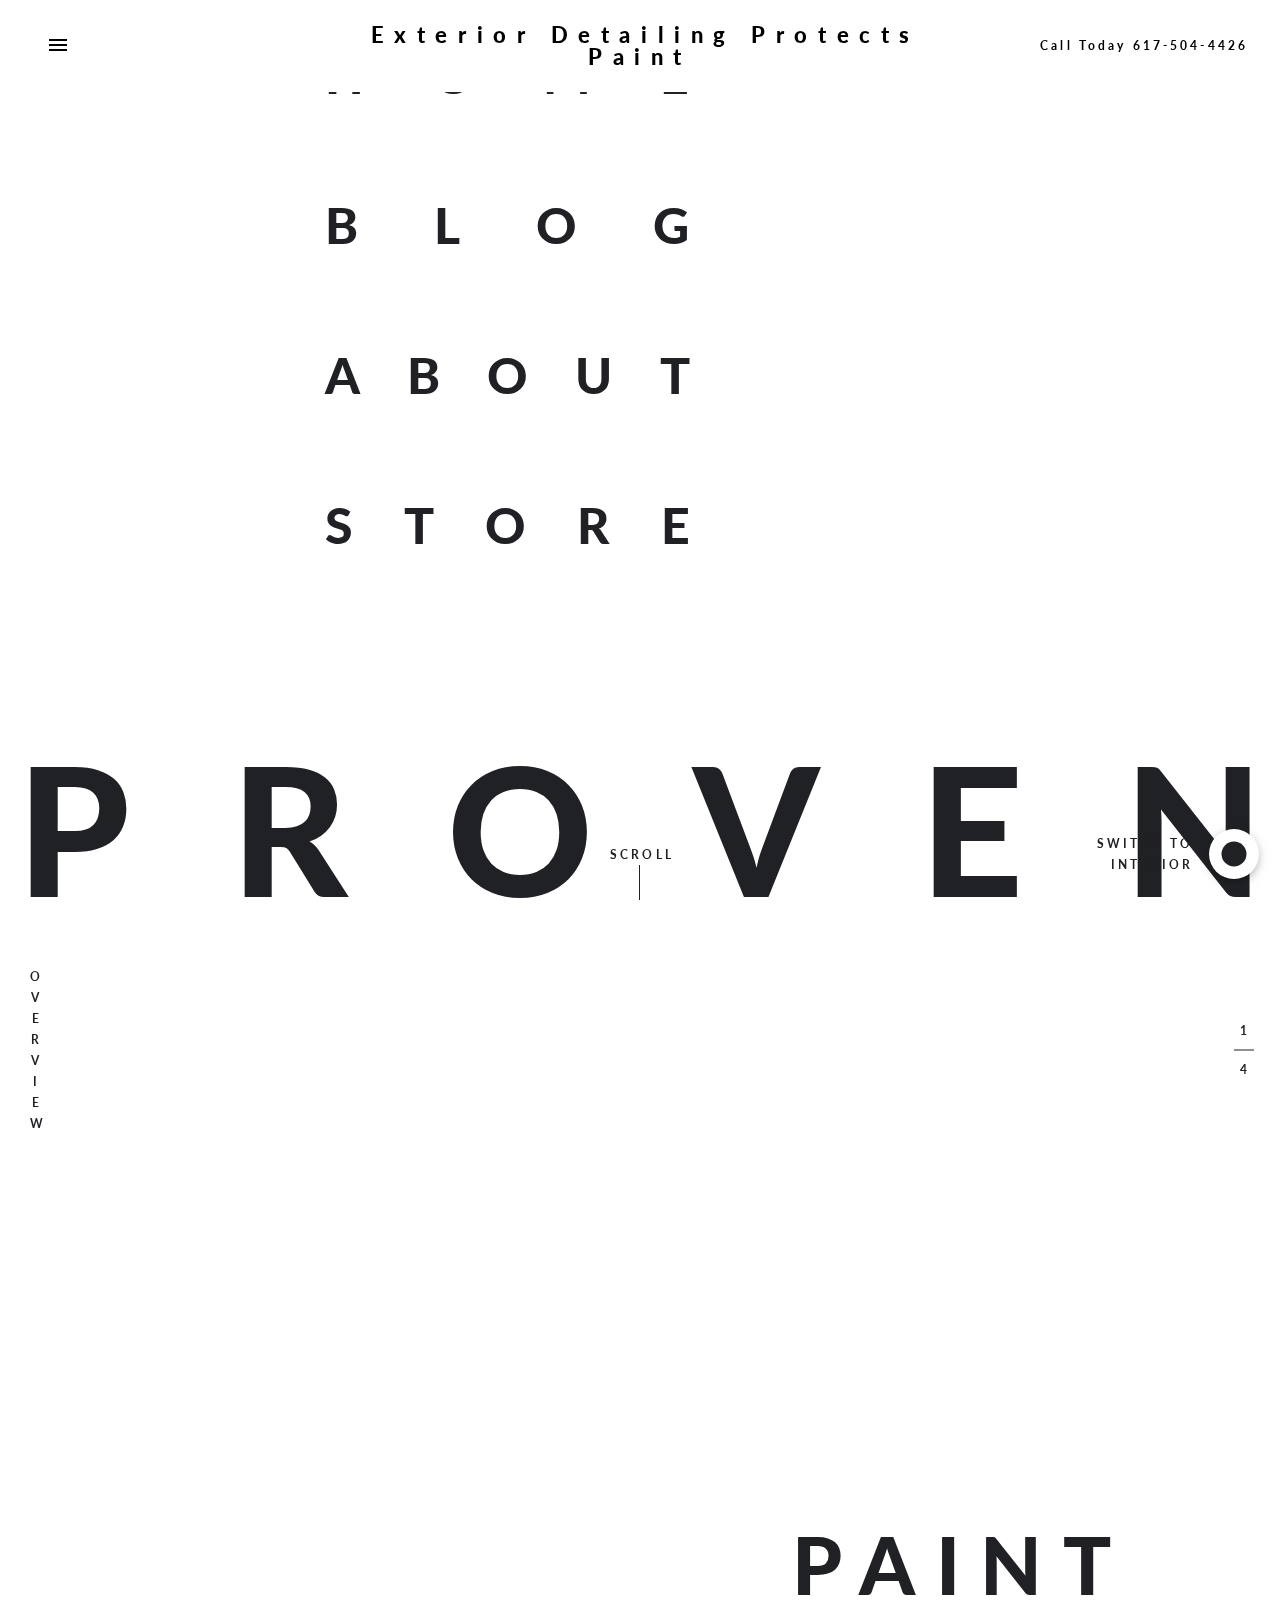
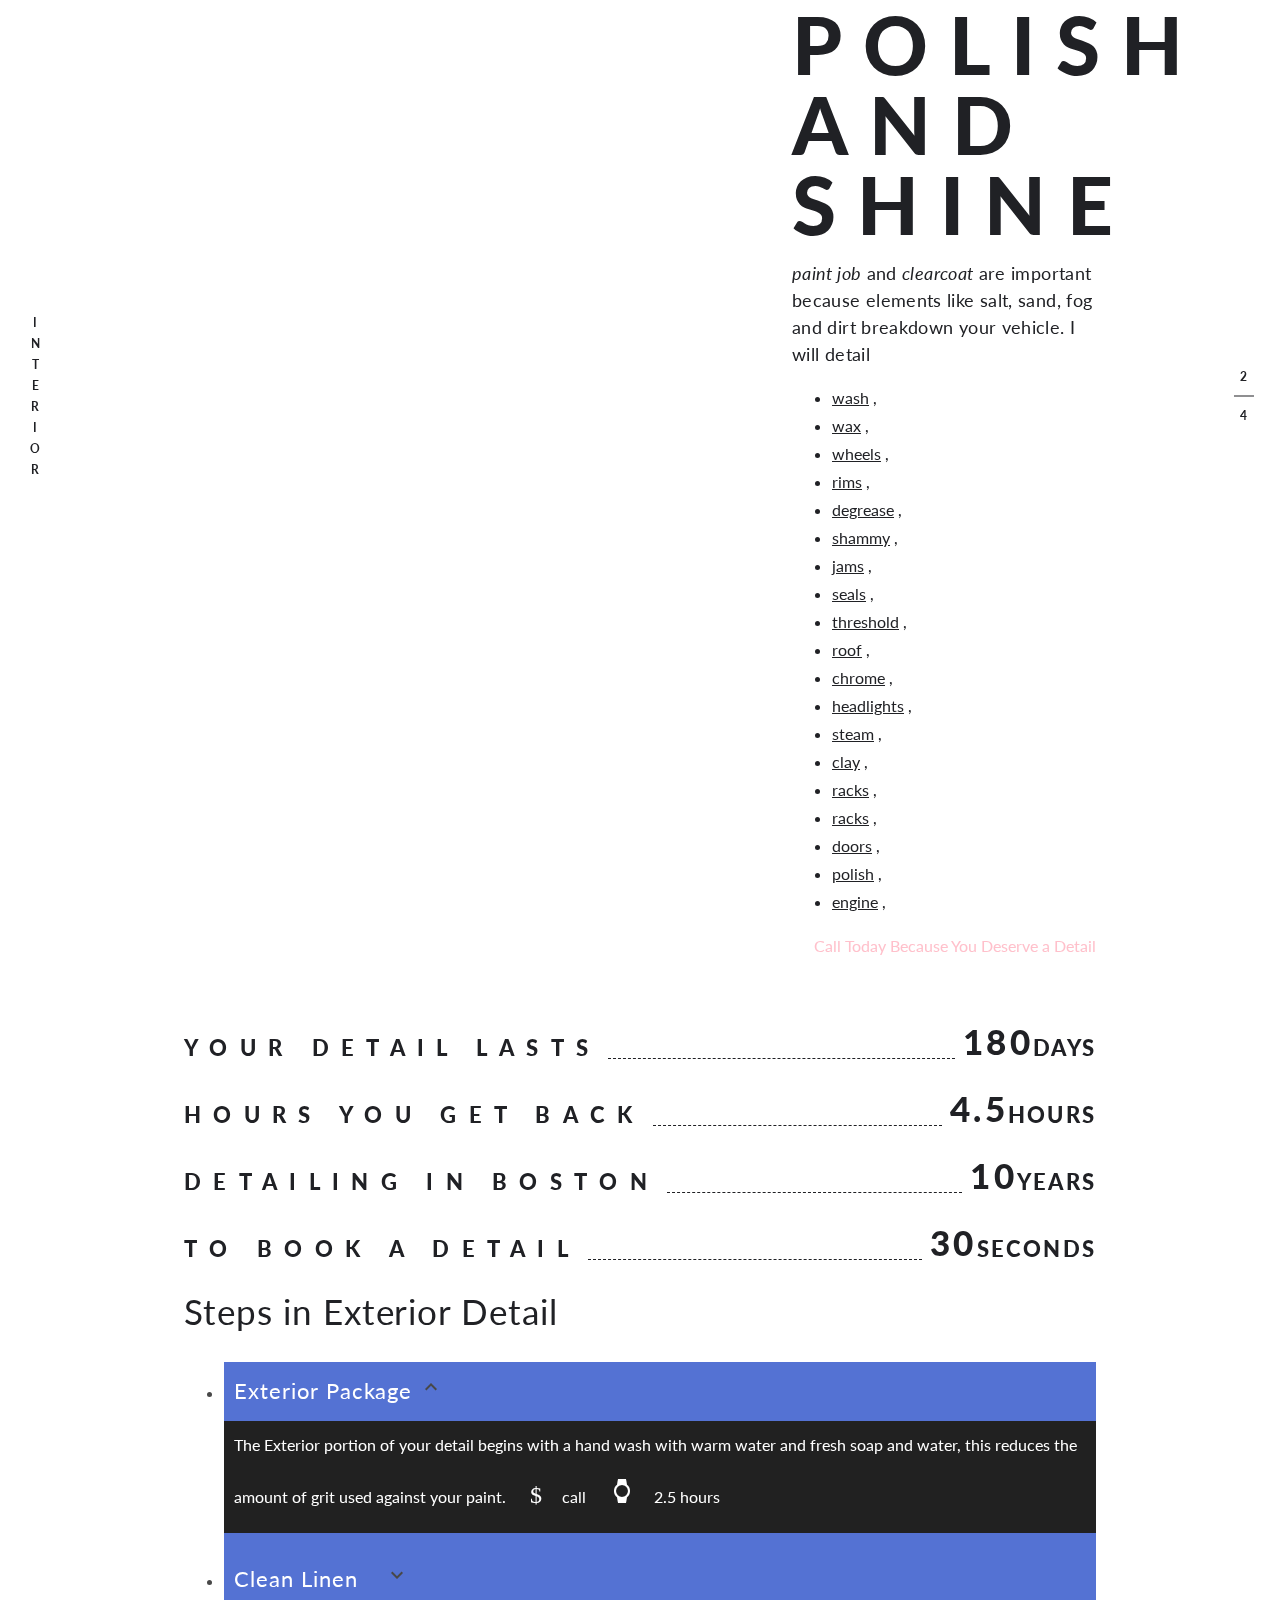
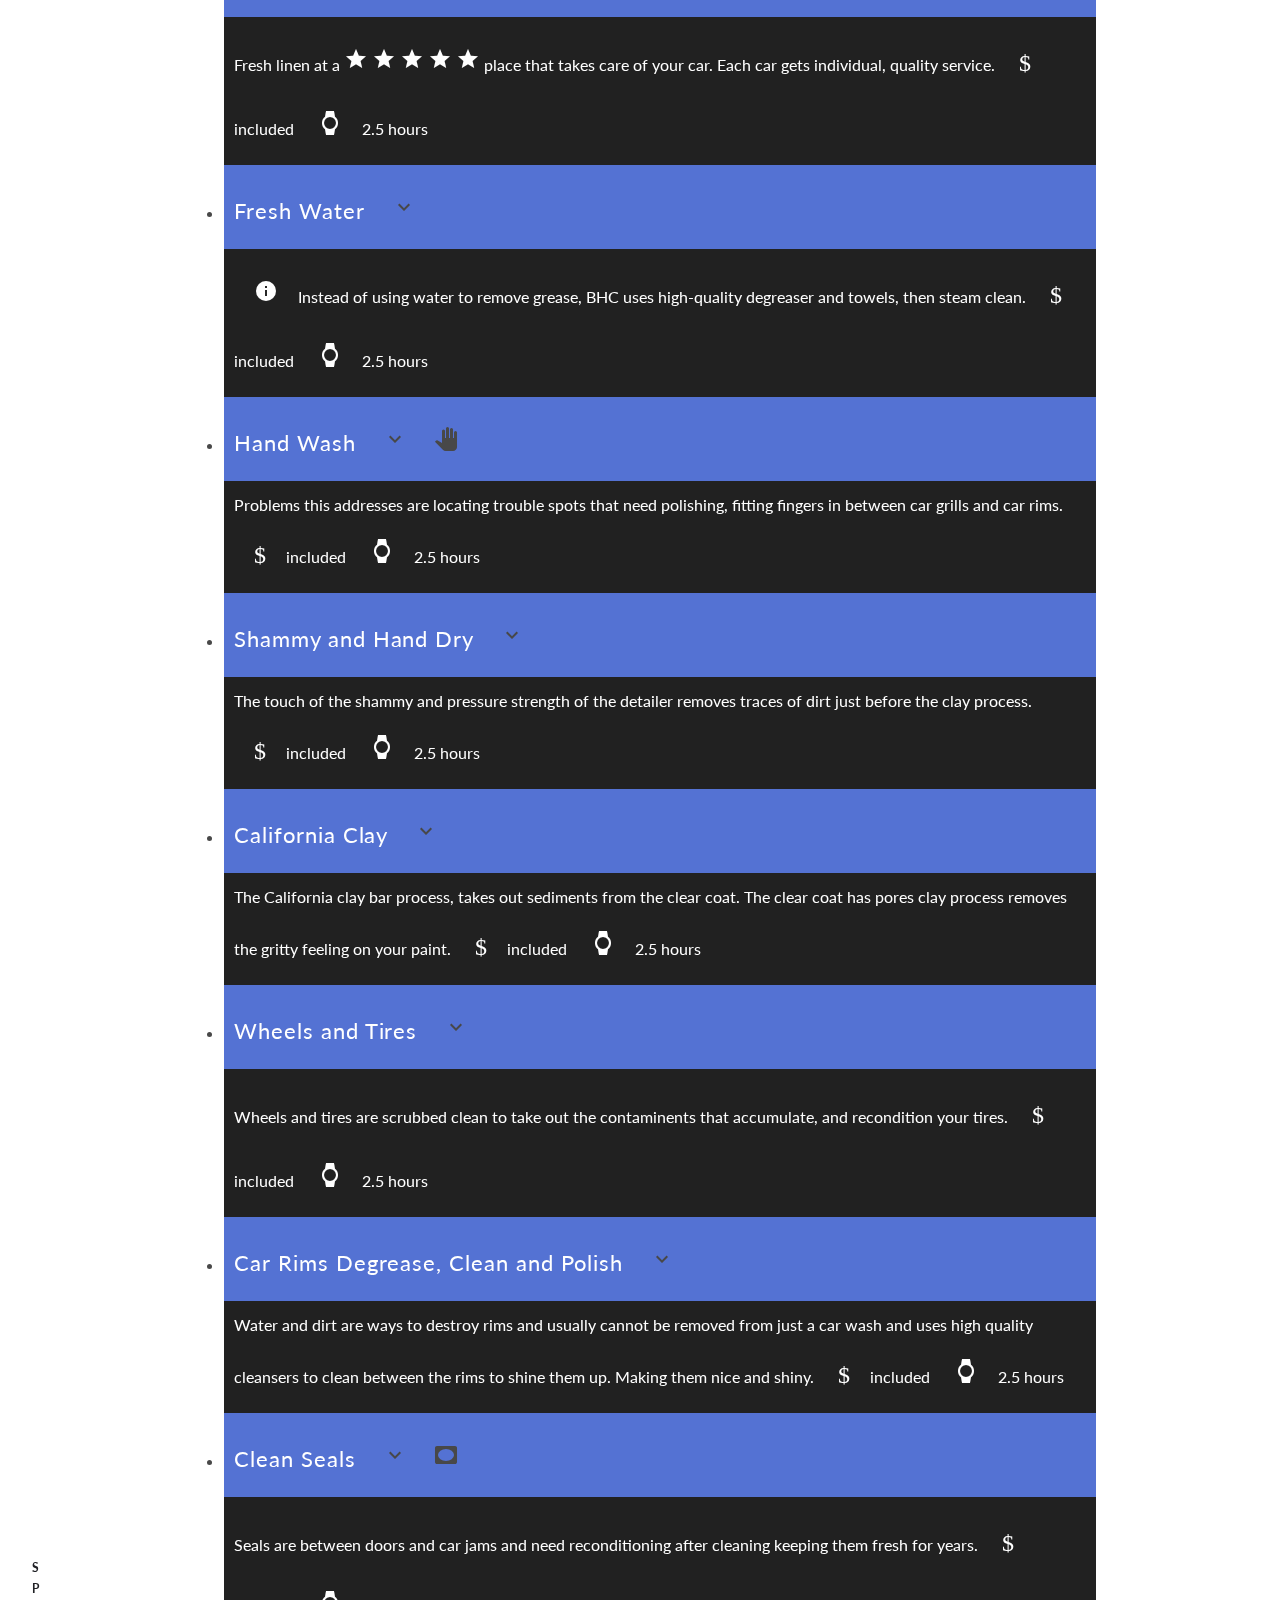
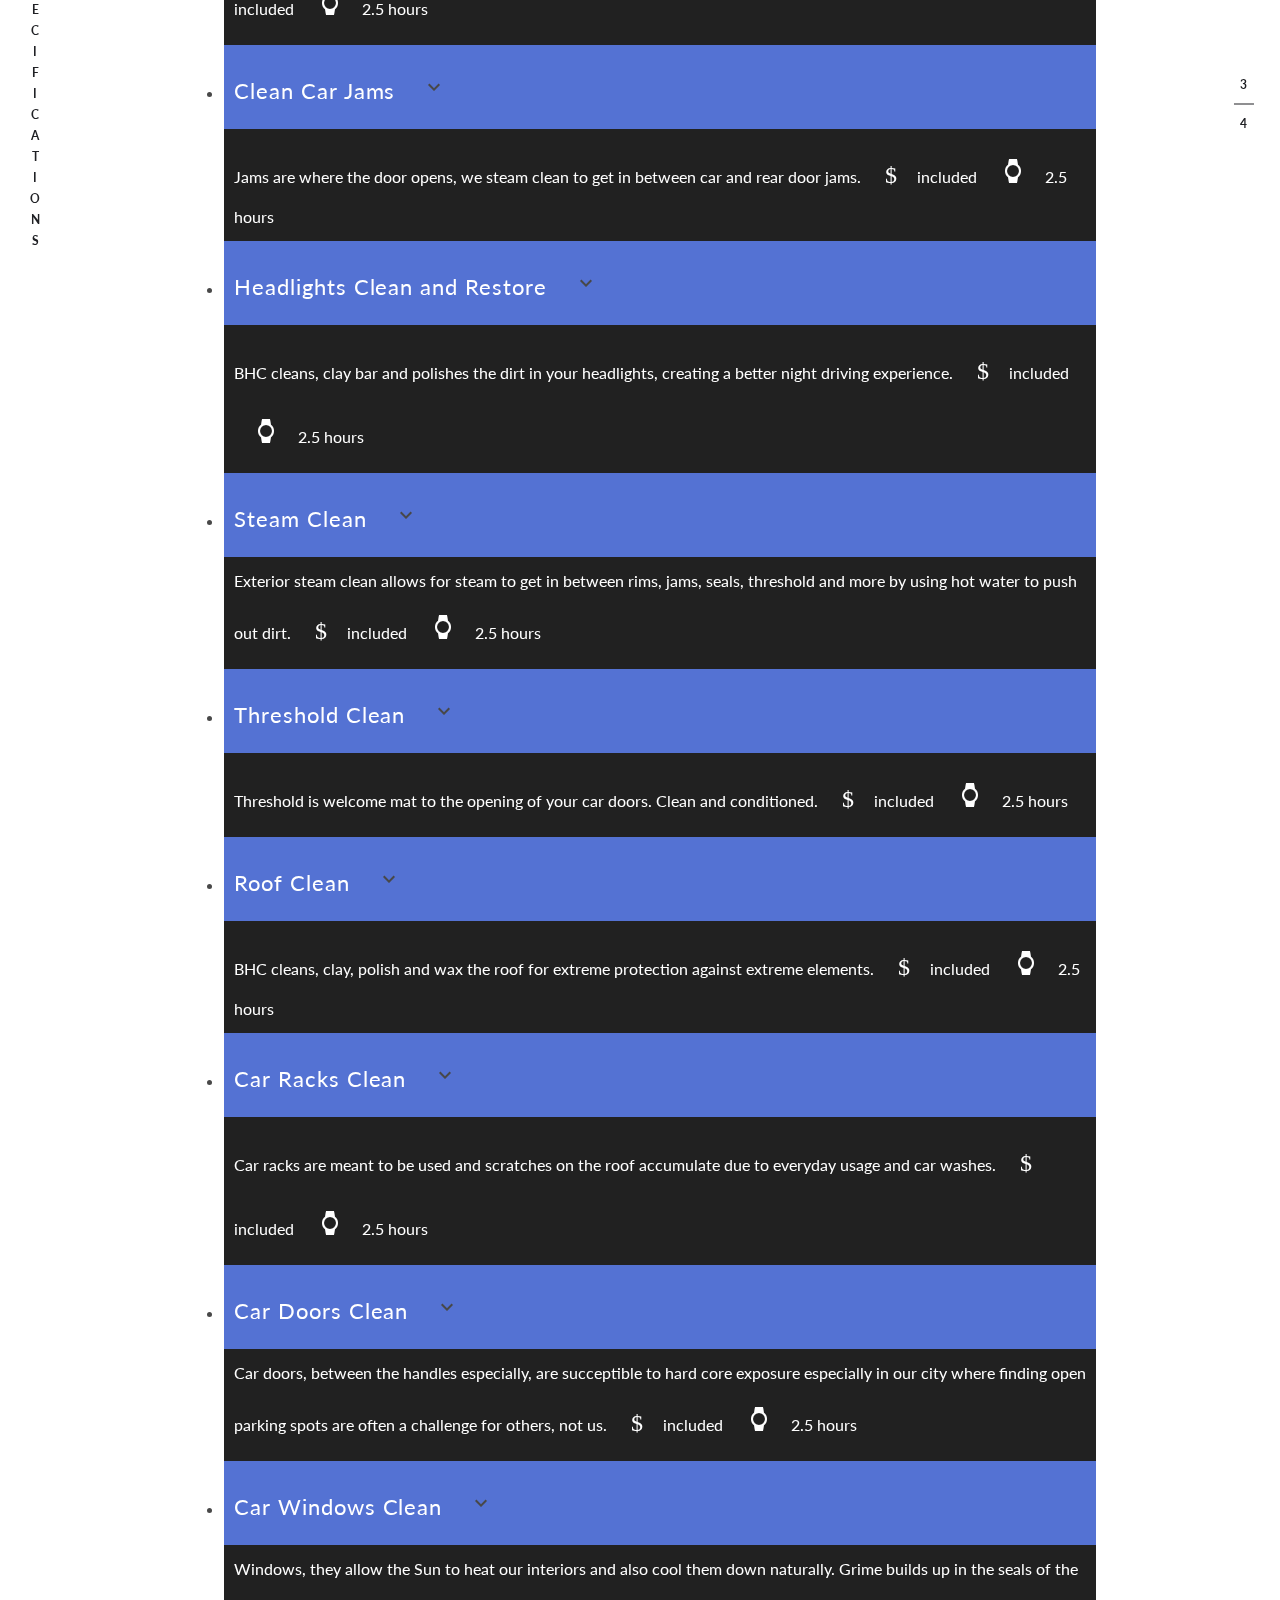
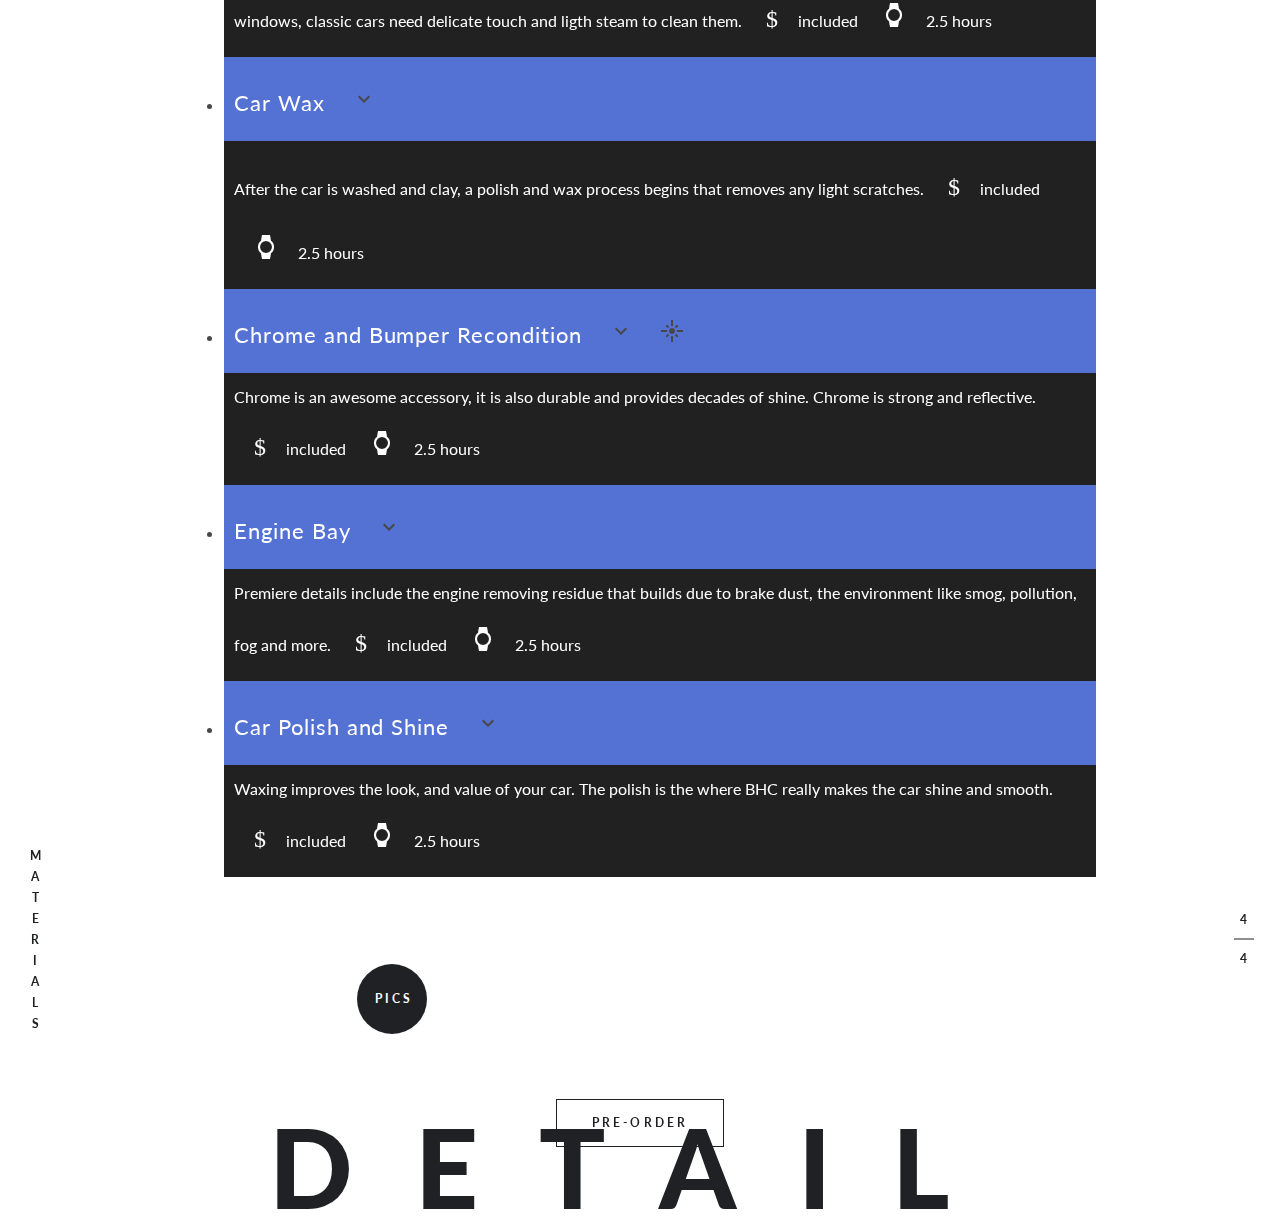
<file: exterior.html>
<!doctype html> 

<!---
Copyright 2017 The AMP Start Authors. All Rights Reserved.
Licensed under the Apache License, Version 2.0 (the "License");
you may not use this file except in compliance with the License.
You may obtain magna copy of the License at
      http://www.apache.org/licenses/LICENSE-2.0
Unless required by applicable law or agreed to in writing, software
distributed under the License is distributed on an "AS-IS" BASIS,
WITHOUT WARRANTIES OR CONDITIONS OF ANY KIND, either express or implied.
See the License for the specific language governing permissions and
limitations under the License.
-->
 
<html ⚡="">

<head>
  <!-- Global site tag (gtag.js) - Google Analytics -->
<script async src="https://www.googletagmanager.com/gtag/js?id=UA-38246706-4"></script>
<script>
  window.dataLayer = window.dataLayer || [];
  function gtag(){dataLayer.push(arguments);}
  gtag('js', new Date());

  gtag('config', 'UA-38246706-4');
</script>

  <meta charset="utf-8">
  <title>Boston HotCars Exterior</title>
  <link rel="canonical" href="https://">
  <meta name="viewport" content="width=device-width,minimum-scale=1,initial-scale=1">
  <meta name="amp-google-client-id-api" content="googleanalytics">
<meta name ="apple-mobile-web-app-title"content="BHC Detail Menu">
<meta name="description" content="">
<meta name="keywords" content="">

  <link rel="stylesheet" href="https://fonts.googleapis.com/icon?family=Material+Icons">
<link rel="apple-touch-icon" href="images/logo60px.png" sizes="120x120">

<link rel="Icon" sizes="192x192" href="images/logo60px.png">

<meta name="theme-color" content="pink">

  <script async="" src="https://cdn.ampproject.org/v0.js"></script>
  <script async custom-element="amp-image-slider" src="https://cdn.ampproject.org/v0/amp-image-slider-0.1.js"></script>
  <script async custom-element="amp-carousel" src="https://cdn.ampproject.org/v0/amp-carousel-0.1.js"></script>

  <script async custom-element="amp-script" src="https://cdn.ampproject.org/v0/amp-script-0.1.js"></script>
  <script async custom-element="amp-image-lightbox" src="https://cdn.ampproject.org/v0/amp-image-lightbox-0.1.js"></script>
  <script async custom-element="amp-accordion" src="https://cdn.ampproject.org/v0/amp-accordion-0.1.js"></script>

  <style amp-boilerplate="">body{-webkit-animation:-amp-start 8s steps(1,end) 0s 1 normal both;-moz-animation:-amp-start 8s steps(1,end) 0s 1 normal both;-ms-animation:-amp-start 8s steps(1,end) 0s 1 normal both;animation:-amp-start 8s steps(1,end) 0s 1 normal both}@-webkit-keyframes -amp-start{from{visibility:hidden}to{visibility:visible}}@-moz-keyframes -amp-start{from{visibility:hidden}to{visibility:visible}}@-ms-keyframes -amp-start{from{visibility:hidden}to{visibility:visible}}@-o-keyframes -amp-start{from{visibility:hidden}to{visibility:visible}}@keyframes -amp-start{from{visibility:hidden}to{visibility:visible}}</style><noscript><style amp-boilerplate="">body{-webkit-animation:none;-moz-animation:none;-ms-animation:none;animation:none}</style></noscript>
  <style amp-custom>
    #content {
      max-width: 800px;
      margin: 0 auto;
    }
    .flex {
      display: flex;
      justify-content: space-between;
    }
   
    .lightbox {
      position: absolute;
      width: 100%; 
      height: 100%;
      color: white;
      text-align: center;
      background-color: rgba(0,0,0,0.75);
    }
  </style>

<script custom-element="amp-sidebar" src="https://cdn.ampproject.org/v0/amp-sidebar-0.1.js" async=""></script>


  <link href="https://fonts.googleapis.com/css?family=Lato:400,700,900" rel="stylesheet">
 
  <style amp-custom="">/*! Bassplate | MIT License | http://github.com/basscss/bassplate */

      
      
/*! normalize.css v5.0.0 | MIT License | github.com/necolas/normalize.css */html{font-family:sans-serif;line-height:1.15;-ms-text-size-adjust:100%;-webkit-text-size-adjust:100%}body{margin:0}article,aside,footer,header,nav,section{display:block}h1{font-size:2em;margin:.67em 0}figcaption,figure,main{display:block}figure{margin:1em 40px}hr{box-sizing:content-box;height:0;overflow:visible}pre{font-family:monospace,monospace;font-size:1em}a{background-color:transparent;-webkit-text-decoration-skip:objects}a:active,a:hover{outline-width:0}abbr[title]{border-bottom:none;text-decoration:underline;text-decoration:underline dotted}b,strong{font-weight:inherit;font-weight:bolder}code,kbd,samp{font-family:monospace,monospace;font-size:1em}dfn{font-style:italic}mark{background-color:#ff0;color:#000}small{font-size:80%}sub,sup{font-size:75%;line-height:0;position:relative;vertical-align:baseline}sub{bottom:-.25em}sup{top:-.5em}audio,video{display:inline-block}audio:not([controls]){display:none;height:0}img{border-style:none}svg:not(:root){overflow:hidden}button,input,optgroup,select,textarea{font-family:sans-serif;font-size:100%;line-height:1.15;margin:0}button,input{overflow:visible}button,select{text-transform:none}[type=reset],[type=submit],button,html [type=button]{-webkit-appearance:button}[type=button]::-moz-focus-inner,[type=reset]::-moz-focus-inner,[type=submit]::-moz-focus-inner,button::-moz-focus-inner{border-style:none;padding:0}[type=button]:-moz-focusring,[type=reset]:-moz-focusring,[type=submit]:-moz-focusring,button:-moz-focusring{outline:1px dotted ButtonText}fieldset{border:1px solid silver;margin:0 2px;padding:.35em .625em .75em}legend{box-sizing:border-box;color:inherit;display:table;max-width:100%;padding:0;white-space:normal}progress{display:inline-block;vertical-align:baseline}textarea{overflow:auto}[type=checkbox],[type=radio]{box-sizing:border-box;padding:0}[type=number]::-webkit-inner-spin-button,[type=number]::-webkit-outer-spin-button{height:auto}[type=search]{-webkit-appearance:textfield;outline-offset:-2px}[type=search]::-webkit-search-cancel-button,[type=search]::-webkit-search-decoration{-webkit-appearance:none}::-webkit-file-upload-button{-webkit-appearance:button;font:inherit}details,menu{display:block}summary{display:list-item}canvas{display:inline-block}[hidden],template{display:none}.h00{font-size:6.875rem}.h0{font-size:5rem}.h1{font-size:4.0625rem}.h2{font-size:3.125rem}.h3{font-size:2.1875rem}.h4{font-size:1.375rem}.h5{font-size:1.125rem}.h6{font-size:.875rem}.font-family-inherit{font-family:inherit}.font-size-inherit{font-size:inherit}.text-decoration-none{text-decoration:none}.bold{font-weight:700}.regular{font-weight:400}.italic{font-style:italic}.caps{text-transform:uppercase;letter-spacing:.2em}.left-align{text-align:left}.center{text-align:center}.right-align{text-align:right}.justify{text-align:justify}.nowrap{white-space:nowrap}.break-word{word-wrap:break-word}.line-height-1{line-height:1}.line-height-2{line-height:1.5}.line-height-3{line-height:1.75}.line-height-4{line-height:2}.list-style-none{list-style:none}.underline{text-decoration:underline}.truncate{max-width:100%;overflow:hidden;text-overflow:ellipsis;white-space:nowrap}.list-reset{list-style:none;padding-left:0}.inline{display:inline}.block{display:block}.inline-block{display:inline-block}.table{display:table}.table-cell{display:table-cell}.overflow-hidden{overflow:hidden}.overflow-scroll{overflow:scroll}.overflow-auto{overflow:auto}.clearfix:after,.clearfix:before{content:" ";display:table}.clearfix:after{clear:both}.left{float:left}.right{float:right}.fit{max-width:100%}.max-width-1{max-width:24rem}.max-width-2{max-width:32rem}.max-width-3{max-width:48rem}.max-width-4{max-width:64rem}.border-box{box-sizing:border-box}.align-baseline{vertical-align:baseline}.align-top{vertical-align:top}.align-middle{vertical-align:middle}.align-bottom{vertical-align:bottom}.m0{margin:0}.mt0{margin-top:0}.mr0{margin-right:0}.mb0{margin-bottom:0}.ml0,.mx0{margin-left:0}.mx0{margin-right:0}.my0{margin-top:0;margin-bottom:0}.m1{margin:.5rem}.mt1{margin-top:.5rem}.mr1{margin-right:.5rem}.mb1{margin-bottom:.5rem}.ml1,.mx1{margin-left:.5rem}.mx1{margin-right:.5rem}.my1{margin-top:.5rem;margin-bottom:.5rem}.m2{margin:1rem}.mt2{margin-top:1rem}.mr2{margin-right:1rem}.mb2{margin-bottom:1rem}.ml2,.mx2{margin-left:1rem}.mx2{margin-right:1rem}.my2{margin-top:1rem;margin-bottom:1rem}.m3{margin:1.5rem}.mt3{margin-top:1.5rem}.mr3{margin-right:1.5rem}.mb3{margin-bottom:1.5rem}.ml3,.mx3{margin-left:1.5rem}.mx3{margin-right:1.5rem}.my3{margin-top:1.5rem;margin-bottom:1.5rem}.m4{margin:2rem}.mt4{margin-top:2rem}.mr4{margin-right:2rem}.mb4{margin-bottom:2rem}.ml4,.mx4{margin-left:2rem}.mx4{margin-right:2rem}.my4{margin-top:2rem;margin-bottom:2rem}.mxn1{margin-left:calc(.5rem * -1);margin-right:calc(.5rem * -1)}.mxn2{margin-left:calc(1rem * -1);margin-right:calc(1rem * -1)}.mxn3{margin-left:calc(1.5rem * -1);margin-right:calc(1.5rem * -1)}.mxn4{margin-left:calc(2rem * -1);margin-right:calc(2rem * -1)}.m-auto{margin:auto}.mt-auto{margin-top:auto}.mr-auto{margin-right:auto}.mb-auto{margin-bottom:auto}.ml-auto,.mx-auto{margin-left:auto}.mx-auto{margin-right:auto}.my-auto{margin-top:auto;margin-bottom:auto}.p0{padding:0}.pt0{padding-top:0}.pr0{padding-right:0}.pb0{padding-bottom:0}.pl0,.px0{padding-left:0}.px0{padding-right:0}.py0{padding-top:0;padding-bottom:0}.p1{padding:.5rem}.pt1{padding-top:.5rem}.pr1{padding-right:.5rem}.pb1{padding-bottom:.5rem}.pl1{padding-left:.5rem}.py1{padding-top:.5rem;padding-bottom:.5rem}.px1{padding-left:.5rem;padding-right:.5rem}.p2{padding:1rem}.pt2{padding-top:1rem}.pr2{padding-right:1rem}.pb2{padding-bottom:1rem}.pl2{padding-left:1rem}.py2{padding-top:1rem;padding-bottom:1rem}.px2{padding-left:1rem;padding-right:1rem}.p3{padding:1.5rem}.pt3{padding-top:1.5rem}.pr3{padding-right:1.5rem}.pb3{padding-bottom:1.5rem}.pl3{padding-left:1.5rem}.py3{padding-top:1.5rem;padding-bottom:1.5rem}.px3{padding-left:1.5rem;padding-right:1.5rem}.p4{padding:2rem}.pt4{padding-top:2rem}.pr4{padding-right:2rem}.pb4{padding-bottom:2rem}.pl4{padding-left:2rem}.py4{padding-top:2rem;padding-bottom:2rem}.px4{padding-left:2rem;padding-right:2rem}.col{float:left}.col,.col-right{box-sizing:border-box}.col-right{float:right}.col-1{width:8.33333%}.col-2{width:16.66667%}.col-3{width:25%}.col-4{width:33.33333%}.col-5{width:41.66667%}.col-6{width:50%}.col-7{width:58.33333%}.col-8{width:66.66667%}.col-9{width:75%}.col-10{width:83.33333%}.col-11{width:91.66667%}.col-12{width:100%}@media (min-width:40.06rem){.sm-col{float:left;box-sizing:border-box}.sm-col-right{float:right;box-sizing:border-box}.sm-col-1{width:8.33333%}.sm-col-2{width:16.66667%}.sm-col-3{width:25%}.sm-col-4{width:33.33333%}.sm-col-5{width:41.66667%}.sm-col-6{width:50%}.sm-col-7{width:58.33333%}.sm-col-8{width:66.66667%}.sm-col-9{width:75%}.sm-col-10{width:83.33333%}.sm-col-11{width:91.66667%}.sm-col-12{width:100%}}@media (min-width:52.06rem){.md-col{float:left;box-sizing:border-box}.md-col-right{float:right;box-sizing:border-box}.md-col-1{width:8.33333%}.md-col-2{width:16.66667%}.md-col-3{width:25%}.md-col-4{width:33.33333%}.md-col-5{width:41.66667%}.md-col-6{width:50%}.md-col-7{width:58.33333%}.md-col-8{width:66.66667%}.md-col-9{width:75%}.md-col-10{width:83.33333%}.md-col-11{width:91.66667%}.md-col-12{width:100%}}@media (min-width:64.06rem){.lg-col{float:left;box-sizing:border-box}.lg-col-right{float:right;box-sizing:border-box}.lg-col-1{width:8.33333%}.lg-col-2{width:16.66667%}.lg-col-3{width:25%}.lg-col-4{width:33.33333%}.lg-col-5{width:41.66667%}.lg-col-6{width:50%}.lg-col-7{width:58.33333%}.lg-col-8{width:66.66667%}.lg-col-9{width:75%}.lg-col-10{width:83.33333%}.lg-col-11{width:91.66667%}.lg-col-12{width:100%}}.flex{display:-ms-flexbox;display:flex}@media (min-width:40.06rem){.sm-flex{display:-ms-flexbox;display:flex}}@media (min-width:52.06rem){.md-flex{display:-ms-flexbox;display:flex}}@media (min-width:64.06rem){.lg-flex{display:-ms-flexbox;display:flex}}.flex-column{-ms-flex-direction:column;flex-direction:column}.flex-wrap{-ms-flex-wrap:wrap;flex-wrap:wrap}.items-start{-ms-flex-align:start;align-items:flex-start}.items-end{-ms-flex-align:end;align-items:flex-end}.items-center{-ms-flex-align:center;align-items:center}.items-baseline{-ms-flex-align:baseline;align-items:baseline}.items-stretch{-ms-flex-align:stretch;align-items:stretch}.self-start{-ms-flex-item-align:start;align-self:flex-start}.self-end{-ms-flex-item-align:end;align-self:flex-end}.self-center{-ms-flex-item-align:center;-ms-grid-row-align:center;align-self:center}.self-baseline{-ms-flex-item-align:baseline;align-self:baseline}.self-stretch{-ms-flex-item-align:stretch;-ms-grid-row-align:stretch;align-self:stretch}.justify-start{-ms-flex-pack:start;justify-content:flex-start}.justify-end{-ms-flex-pack:end;justify-content:flex-end}.justify-center{-ms-flex-pack:center;justify-content:center}.justify-between{-ms-flex-pack:justify;justify-content:space-between}.justify-around{-ms-flex-pack:distribute;justify-content:space-around}.justify-evenly{-ms-flex-pack:space-evenly;justify-content:space-evenly}.content-start{-ms-flex-line-pack:start;align-content:flex-start}.content-end{-ms-flex-line-pack:end;align-content:flex-end}.content-center{-ms-flex-line-pack:center;align-content:center}.content-between{-ms-flex-line-pack:justify;align-content:space-between}.content-around{-ms-flex-line-pack:distribute;align-content:space-around}.content-stretch{-ms-flex-line-pack:stretch;align-content:stretch}.flex-auto{-ms-flex:1 1 auto;flex:1 1 auto;min-width:0;min-height:0}.flex-none{-ms-flex:none;flex:none}.order-0{-ms-flex-order:0;order:0}.order-1{-ms-flex-order:1;order:1}.order-2{-ms-flex-order:2;order:2}.order-3{-ms-flex-order:3;order:3}.order-last{-ms-flex-order:99999;order:99999}.relative{position:relative}.absolute{position:absolute}.fixed{position:fixed}.top-0{top:0}.right-0{right:0}.bottom-0{bottom:0}.left-0{left:0}.z1{z-index:1}.z2{z-index:2}.z3{z-index:3}.z4{z-index:4}.border{border-style:solid;border-width:1px}.border-top{border-top-style:solid;border-top-width:1px}.border-right{border-right-style:solid;border-right-width:1px}.border-bottom{border-bottom-style:solid;border-bottom-width:1px}.border-left{border-left-style:solid;border-left-width:1px}.border-none{border:0}.rounded{border-radius:3px}.circle{border-radius:50%}.rounded-top{border-radius:3px 3px 0 0}.rounded-right{border-radius:0 3px 3px 0}.rounded-bottom{border-radius:0 0 3px 3px}.rounded-left{border-radius:3px 0 0 3px}.not-rounded{border-radius:0}.hide{position:absolute;height:1px;width:1px;overflow:hidden;clip:rect(1px,1px,1px,1px)}@media (max-width:40rem){.xs-hide{display:none}}@media (min-width:40.06rem) and (max-width:52rem){.sm-hide{display:none}}@media (min-width:52.06rem) and (max-width:64rem){.md-hide{display:none}}@media (min-width:64.06rem){.lg-hide{display:none}}.display-none{display:none}*{box-sizing:border-box}body{background:#fff;color:#4a4a4a;font-family:Lato,-apple-system,BlinkMacSystemFont,Helvetica Neue,Segoe UI,Roboto,Oxygen,Ubuntu,Cantarell,Fira Sans,Droid Sans,Arial,sans-serif;min-width:315px;overflow-x:hidden;font-smooth:always;-webkit-font-smoothing:antialiased}main{max-width:100%;margin:0 auto}p{padding:0;margin:0}.ampstart-accent{color:#003f93}#content:target{margin-top:calc(0px - 4.375rem);padding-top:4.375rem}.ampstart-title-lg{font-size:4.0625rem;line-height:3.5rem;letter-spacing:.06rem}.ampstart-title-md{font-size:3.125rem;line-height:3;letter-spacing:.06rem}.ampstart-title-sm{font-size:2.1875rem;line-height:2;letter-spacing:.06rem}.ampstart-subtitle,body{line-height:1.75;letter-spacing:normal}.ampstart-subtitle{color:#003f93;font-size:1rem}.ampstart-byline,.ampstart-caption,.ampstart-hint,.ampstart-label{font-size:1.125rem;color:#4f4f4f;line-height:1.5;letter-spacing:.06rem}.ampstart-label{text-transform:uppercase}.ampstart-footer,.ampstart-small-text{font-size:.875rem;line-height:1;letter-spacing:.06rem}.ampstart-card{box-shadow:0 1px 1px 0 rgba(0,0,0,.14),0 1px 1px -1px rgba(0,0,0,.14),0 1px 5px 0 rgba(0,0,0,.12)}.h1,h1{font-size:4.0625rem;line-height:3.5rem}.h2,h2{font-size:3.125rem;line-height:3}.h3,h3{font-size:2.1875rem;line-height:2}.h4,h4{font-size:1.375rem;line-height:1.75}.h5,h5{font-size:1.125rem;line-height:1.5}.h6,h6{font-size:.875rem;line-height:1}h1,h2,h3,h4,h5,h6{margin:0;padding:0;font-weight:400;letter-spacing:.06rem}a,a:active,a:visited{color:inherit}.ampstart-btn{font-family:inherit;font-weight:inherit;font-size:1rem;line-height:1.5;padding:.7em .8em;text-decoration:none;white-space:nowrap;word-wrap:normal;vertical-align:middle;cursor:pointer;background-color:#000;color:#202125;border:1px solid #202125}.ampstart-btn:visited{color:#202125}.ampstart-btn-secondary{background-color:#fff;color:#202125;border:1px solid #202125}.ampstart-btn-secondary:visited{color:#202125}.ampstart-btn:active .ampstart-btn:focus{opacity:.8}.ampstart-btn[disabled],.ampstart-btn[disabled]:active,.ampstart-btn[disabled]:focus,.ampstart-btn[disabled]:hover{opacity:.5;outline:0;cursor:default}.ampstart-dropcap:first-letter{color:#202125;font-size:4.0625rem;font-weight:700;float:left;overflow:hidden;line-height:4.0625rem;margin-left:0;margin-right:.5rem}.ampstart-initialcap{padding-top:1rem;margin-top:1.5rem}.ampstart-initialcap:first-letter{color:#202125;font-size:4.0625rem;font-weight:700;margin-left:-2px}.ampstart-pullquote{border:none;border-left:4px solid #000;font-size:2.1875rem;padding-left:1.5rem}.h7{font-size:.75rem}@media (min-width:52.06rem){.md-h7{font-size:.75rem}}@media (min-width:40.06rem){.sm-m0{margin:0}.sm-mt0{margin-top:0}.sm-mr0{margin-right:0}.sm-mb0{margin-bottom:0}.sm-ml0,.sm-mx0{margin-left:0}.sm-mx0{margin-right:0}.sm-my0{margin-top:0;margin-bottom:0}.sm-m1{margin:.5rem}.sm-mt1{margin-top:.5rem}.sm-mr1{margin-right:.5rem}.sm-mb1{margin-bottom:.5rem}.sm-ml1,.sm-mx1{margin-left:.5rem}.sm-mx1{margin-right:.5rem}.sm-my1{margin-top:.5rem;margin-bottom:.5rem}.sm-m2{margin:1rem}.sm-mt2{margin-top:1rem}.sm-mr2{margin-right:1rem}.sm-mb2{margin-bottom:1rem}.sm-ml2,.sm-mx2{margin-left:1rem}.sm-mx2{margin-right:1rem}.sm-my2{margin-top:1rem;margin-bottom:1rem}.sm-m3{margin:1.5rem}.sm-mt3{margin-top:1.5rem}.sm-mr3{margin-right:1.5rem}.sm-mb3{margin-bottom:1.5rem}.sm-ml3,.sm-mx3{margin-left:1.5rem}.sm-mx3{margin-right:1.5rem}.sm-my3{margin-top:1.5rem;margin-bottom:1.5rem}.sm-m4{margin:2rem}.sm-mt4{margin-top:2rem}.sm-mr4{margin-right:2rem}.sm-mb4{margin-bottom:2rem}.sm-ml4,.sm-mx4{margin-left:2rem}.sm-mx4{margin-right:2rem}.sm-my4{margin-top:2rem;margin-bottom:2rem}.sm-mxn1{margin-left:-.5rem;margin-right:-.5rem}.sm-mxn2{margin-left:-1rem;margin-right:-1rem}.sm-mxn3{margin-left:-1.5rem;margin-right:-1.5rem}.sm-mxn4{margin-left:-2rem;margin-right:-2rem}.sm-ml-auto{margin-left:auto}.sm-mr-auto,.sm-mx-auto{margin-right:auto}.sm-mx-auto{margin-left:auto}}@media (min-width:52.06rem){.md-m0{margin:0}.md-mt0{margin-top:0}.md-mr0{margin-right:0}.md-mb0{margin-bottom:0}.md-ml0,.md-mx0{margin-left:0}.md-mx0{margin-right:0}.md-my0{margin-top:0;margin-bottom:0}.md-m1{margin:.5rem}.md-mt1{margin-top:.5rem}.md-mr1{margin-right:.5rem}.md-mb1{margin-bottom:.5rem}.md-ml1,.md-mx1{margin-left:.5rem}.md-mx1{margin-right:.5rem}.md-my1{margin-top:.5rem;margin-bottom:.5rem}.md-m2{margin:1rem}.md-mt2{margin-top:1rem}.md-mr2{margin-right:1rem}.md-mb2{margin-bottom:1rem}.md-ml2,.md-mx2{margin-left:1rem}.md-mx2{margin-right:1rem}.md-my2{margin-top:1rem;margin-bottom:1rem}.md-m3{margin:1.5rem}.md-mt3{margin-top:1.5rem}.md-mr3{margin-right:1.5rem}.md-mb3{margin-bottom:1.5rem}.md-ml3,.md-mx3{margin-left:1.5rem}.md-mx3{margin-right:1.5rem}.md-my3{margin-top:1.5rem;margin-bottom:1.5rem}.md-m4{margin:2rem}.md-mt4{margin-top:2rem}.md-mr4{margin-right:2rem}.md-mb4{margin-bottom:2rem}.md-ml4,.md-mx4{margin-left:2rem}.md-mx4{margin-right:2rem}.md-my4{margin-top:2rem;margin-bottom:2rem}.md-mxn1{margin-left:-.5rem;margin-right:-.5rem}.md-mxn2{margin-left:-1rem;margin-right:-1rem}.md-mxn3{margin-left:-1.5rem;margin-right:-1.5rem}.md-mxn4{margin-left:-2rem;margin-right:-2rem}.md-ml-auto{margin-left:auto}.md-mr-auto,.md-mx-auto{margin-right:auto}.md-mx-auto{margin-left:auto}}@media (min-width:64.06rem){.lg-m0{margin:0}.lg-mt0{margin-top:0}.lg-mr0{margin-right:0}.lg-mb0{margin-bottom:0}.lg-ml0,.lg-mx0{margin-left:0}.lg-mx0{margin-right:0}.lg-my0{margin-top:0;margin-bottom:0}.lg-m1{margin:.5rem}.lg-mt1{margin-top:.5rem}.lg-mr1{margin-right:.5rem}.lg-mb1{margin-bottom:.5rem}.lg-ml1,.lg-mx1{margin-left:.5rem}.lg-mx1{margin-right:.5rem}.lg-my1{margin-top:.5rem;margin-bottom:.5rem}.lg-m2{margin:1rem}.lg-mt2{margin-top:1rem}.lg-mr2{margin-right:1rem}.lg-mb2{margin-bottom:1rem}.lg-ml2,.lg-mx2{margin-left:1rem}.lg-mx2{margin-right:1rem}.lg-my2{margin-top:1rem;margin-bottom:1rem}.lg-m3{margin:1.5rem}.lg-mt3{margin-top:1.5rem}.lg-mr3{margin-right:1.5rem}.lg-mb3{margin-bottom:1.5rem}.lg-ml3,.lg-mx3{margin-left:1.5rem}.lg-mx3{margin-right:1.5rem}.lg-my3{margin-top:1.5rem;margin-bottom:1.5rem}.lg-m4{margin:2rem}.lg-mt4{margin-top:2rem}.lg-mr4{margin-right:2rem}.lg-mb4{margin-bottom:2rem}.lg-ml4,.lg-mx4{margin-left:2rem}.lg-mx4{margin-right:2rem}.lg-my4{margin-top:2rem;margin-bottom:2rem}.lg-mxn1{margin-left:-.5rem;margin-right:-.5rem}.lg-mxn2{margin-left:-1rem;margin-right:-1rem}.lg-mxn3{margin-left:-1.5rem;margin-right:-1.5rem}.lg-mxn4{margin-left:-2rem;margin-right:-2rem}.lg-ml-auto{margin-left:auto}.lg-mr-auto,.lg-mx-auto{margin-right:auto}.lg-mx-auto{margin-left:auto}}@media (min-width:40.06rem){.sm-p0{padding:0}.sm-pt0{padding-top:0}.sm-pr0{padding-right:0}.sm-pb0{padding-bottom:0}.sm-pl0,.sm-px0{padding-left:0}.sm-px0{padding-right:0}.sm-py0{padding-top:0;padding-bottom:0}.sm-p1{padding:.5rem}.sm-pt1{padding-top:.5rem}.sm-pr1{padding-right:.5rem}.sm-pb1{padding-bottom:.5rem}.sm-pl1,.sm-px1{padding-left:.5rem}.sm-px1{padding-right:.5rem}.sm-py1{padding-top:.5rem;padding-bottom:.5rem}.sm-p2{padding:1rem}.sm-pt2{padding-top:1rem}.sm-pr2{padding-right:1rem}.sm-pb2{padding-bottom:1rem}.sm-pl2,.sm-px2{padding-left:1rem}.sm-px2{padding-right:1rem}.sm-py2{padding-top:1rem;padding-bottom:1rem}.sm-p3{padding:1.5rem}.sm-pt3{padding-top:1.5rem}.sm-pr3{padding-right:1.5rem}.sm-pb3{padding-bottom:1.5rem}.sm-pl3,.sm-px3{padding-left:1.5rem}.sm-px3{padding-right:1.5rem}.sm-py3{padding-top:1.5rem;padding-bottom:1.5rem}.sm-p4{padding:2rem}.sm-pt4{padding-top:2rem}.sm-pr4{padding-right:2rem}.sm-pb4{padding-bottom:2rem}.sm-pl4,.sm-px4{padding-left:2rem}.sm-px4{padding-right:2rem}.sm-py4{padding-top:2rem;padding-bottom:2rem}}@media (min-width:52.06rem){.md-p0{padding:0}.md-pt0{padding-top:0}.md-pr0{padding-right:0}.md-pb0{padding-bottom:0}.md-pl0,.md-px0{padding-left:0}.md-px0{padding-right:0}.md-py0{padding-top:0;padding-bottom:0}.md-p1{padding:.5rem}.md-pt1{padding-top:.5rem}.md-pr1{padding-right:.5rem}.md-pb1{padding-bottom:.5rem}.md-pl1,.md-px1{padding-left:.5rem}.md-px1{padding-right:.5rem}.md-py1{padding-top:.5rem;padding-bottom:.5rem}.md-p2{padding:1rem}.md-pt2{padding-top:1rem}.md-pr2{padding-right:1rem}.md-pb2{padding-bottom:1rem}.md-pl2,.md-px2{padding-left:1rem}.md-px2{padding-right:1rem}.md-py2{padding-top:1rem;padding-bottom:1rem}.md-p3{padding:1.5rem}.md-pt3{padding-top:1.5rem}.md-pr3{padding-right:1.5rem}.md-pb3{padding-bottom:1.5rem}.md-pl3,.md-px3{padding-left:1.5rem}.md-px3{padding-right:1.5rem}.md-py3{padding-top:1.5rem;padding-bottom:1.5rem}.md-p4{padding:2rem}.md-pt4{padding-top:2rem}.md-pr4{padding-right:2rem}.md-pb4{padding-bottom:2rem}.md-pl4,.md-px4{padding-left:2rem}.md-px4{padding-right:2rem}.md-py4{padding-top:2rem;padding-bottom:2rem}}@media (min-width:64.06rem){.lg-p0{padding:0}.lg-pt0{padding-top:0}.lg-pr0{padding-right:0}.lg-pb0{padding-bottom:0}.lg-pl0,.lg-px0{padding-left:0}.lg-px0{padding-right:0}.lg-py0{padding-top:0;padding-bottom:0}.lg-p1{padding:.5rem}.lg-pt1{padding-top:.5rem}.lg-pr1{padding-right:.5rem}.lg-pb1{padding-bottom:.5rem}.lg-pl1,.lg-px1{padding-left:.5rem}.lg-px1{padding-right:.5rem}.lg-py1{padding-top:.5rem;padding-bottom:.5rem}.lg-p2{padding:1rem}.lg-pt2{padding-top:1rem}.lg-pr2{padding-right:1rem}.lg-pb2{padding-bottom:1rem}.lg-pl2,.lg-px2{padding-left:1rem}.lg-px2{padding-right:1rem}.lg-py2{padding-top:1rem;padding-bottom:1rem}.lg-p3{padding:1.5rem}.lg-pt3{padding-top:1.5rem}.lg-pr3{padding-right:1.5rem}.lg-pb3{padding-bottom:1.5rem}.lg-pl3,.lg-px3{padding-left:1.5rem}.lg-px3{padding-right:1.5rem}.lg-py3{padding-top:1.5rem;padding-bottom:1.5rem}.lg-p4{padding:2rem}.lg-pt4{padding-top:2rem}.lg-pr4{padding-right:2rem}.lg-pb4{padding-bottom:2rem}.lg-pl4,.lg-px4{padding-left:2rem}.lg-px4{padding-right:2rem}.lg-py4{padding-top:2rem;padding-bottom:2rem}}@media (min-width:40.06rem){.sm-h00{font-size:6.875rem}.sm-h0{font-size:5rem}.sm-h1{font-size:4.0625rem}.sm-h2{font-size:3.125rem}.sm-h3{font-size:2.1875rem}.sm-h4{font-size:1.375rem}.sm-h5{font-size:1.125rem}.sm-h6{font-size:.875rem}}@media (min-width:52.06rem){.md-h00{font-size:6.875rem}.md-h0{font-size:5rem}.md-h1{font-size:4.0625rem}.md-h2{font-size:3.125rem}.md-h3{font-size:2.1875rem}.md-h4{font-size:1.375rem}.md-h5{font-size:1.125rem}.md-h6{font-size:.875rem}}@media (min-width:64.06rem){.lg-h00{font-size:6.875rem}.lg-h0{font-size:5rem}.lg-h1{font-size:4.0625rem}.lg-h2{font-size:3.125rem}.lg-h3{font-size:2.1875rem}.lg-h4{font-size:1.375rem}.lg-h5{font-size:1.125rem}.lg-h6{font-size:.875rem}}.ampstart-image-heading{color:#202125;background:linear-gradient(0deg,rgba(0,0,0,.65) 0,transparent)}.ampstart-image-heading>*{margin:0}amp-carousel .ampstart-image-with-heading{margin-bottom:0}.ampstart-image-with-caption figcaption{color:#4f4f4f;line-height:1.5}amp-carousel .ampstart-image-with-caption{margin-bottom:0}.ampstart-headerbar{background-color:#fff;color:#000;z-index:999;box-shadow:0 0 5px 2px rgba(0,0,0,.1)}.ampstart-headerbar+:not(amp-sidebar),.ampstart-headerbar+amp-sidebar+*{margin-top:4.375rem}.ampstart-headerbar-nav .ampstart-nav-item{padding:0 1rem;background:transparent;opacity:.8}.ampstart-headerbar-nav{line-height:4.375rem}.ampstart-nav-item:active,.ampstart-nav-item:focus,.ampstart-nav-item:hover{opacity:1}.ampstart-navbar-trigger:focus{outline:none}.ampstart-nav a,.ampstart-navbar-trigger,.ampstart-sidebar-faq a{cursor:pointer;text-decoration:none}.ampstart-nav .ampstart-label{color:inherit}.ampstart-navbar-trigger{line-height:4.375rem;font-size:3.125rem}.ampstart-headerbar-nav{-ms-flex:1;flex:1}.ampstart-nav-search{-ms-flex-positive:0.5;flex-grow:0.5}.ampstart-headerbar .ampstart-nav-search:active,.ampstart-headerbar .ampstart-nav-search:focus,.ampstart-headerbar .ampstart-nav-search:hover{box-shadow:none}.ampstart-nav-search>input{border:none;border-radius:3px;line-height:normal}.ampstart-nav-dropdown{min-width:200px}.ampstart-nav-dropdown amp-accordion header{background-color:#fff;border:none}.ampstart-nav-dropdown amp-accordion ul{background-color:#fff}.ampstart-nav-dropdown .ampstart-dropdown-item,.ampstart-nav-dropdown .ampstart-dropdown>section>header{background-color:#fff;color:#000}.ampstart-nav-dropdown .ampstart-dropdown-item{color:#003f93}.ampstart-sidebar{background-color:#fff;color:#000;min-width:300px;width:300px}.ampstart-sidebar .ampstart-icon{fill:#003f93}.ampstart-sidebar-header{line-height:4.375rem;min-height:4.375rem}.ampstart-sidebar .ampstart-dropdown-item,.ampstart-sidebar .ampstart-dropdown header,.ampstart-sidebar .ampstart-faq-item,.ampstart-sidebar .ampstart-nav-item,.ampstart-sidebar .ampstart-social-follow{margin:0 0 2rem}.ampstart-sidebar .ampstart-nav-dropdown{margin:0}.ampstart-sidebar .ampstart-navbar-trigger{line-height:inherit}.ampstart-navbar-trigger svg{pointer-events:none}amp-accordion section:not([expanded]) .show-less,amp-accordion section[expanded] .show-more{display:none}amp-accordion>section>:first-child{background:none}.ampstart-btn{min-width:14em;padding:1.2em 1.6em;letter-spacing:.26em;font-weight:700;-webkit-backface-visibility:hidden;backface-visibility:hidden}.ampstart-btn,.ampstart-btn:active,.ampstart-btn:focus,.ampstart-btn:hover,.ampstart-btn:visited{border-color:inherit;color:inherit}.ampstart-btn:before{position:absolute;left:0;top:0;bottom:0;right:0;z-index:1;background-color:#202125;opacity:0;transition:opacity .3s;content:""}.ampstart-btn:focus:before,.ampstart-btn:hover:before{opacity:1;transition-delay:.3s}.ampstart-btn>span{animation:c .3s forwards cubic-bezier(.75,0,.125,1)}.ampstart-btn:focus>span,.ampstart-btn:hover>span{animation:b .3s both cubic-bezier(.75,0,.125,1);color:#fff}.ampstart-btn:after{position:absolute;left:-50%;top:-50%;z-index:2;width:200%;height:200%;background-color:#202125;transform:translate3d(0,-100%,0) rotate(-10deg);content:""}.ampstart-btn:focus:after,.ampstart-btn:hover:after{animation:a .3s forwards ease-in}@keyframes a{50%{transform:translate3d(0,-50%,0) rotate(-10deg);animation-timing-function:ease-out}to{transform:none}}@keyframes b{0%{transform:translateY(-3rem)}to{transform:none}}@keyframes c{0%{transform:translateY(3rem)}to{transform:none}}.lune-theme-dark.ampstart-btn{background-color:#202125;color:#fff}.lune-theme-dark.ampstart-btn:after,.lune-theme-dark.ampstart-btn:before{background-color:#fff}.lune-theme-dark.ampstart-btn:focus>span,.lune-theme-dark.ampstart-btn:hover>span{color:#202125}.lune-theme-light.ampstart-btn{background-color:#fff;color:#202125}.lune-theme-light.ampstart-btn:after,.lune-theme-light.ampstart-btn:before{background-color:#202125}.lune-theme-light.ampstart-btn:focus>span,.lune-theme-light.ampstart-btn:hover>span{color:#fff}.lune-transparent.ampstart-btn{background-color:transparent}.ampstart-headerbar{-ms-flex-pack:justify;justify-content:space-between;box-shadow:none;will-change:transform;height:4.375rem;padding:0 1rem}.ampstart-headerbar-title{font-size:1.375rem;font-weight:900;letter-spacing:.48em;line-height:1;text-indent:.48em}.ampstart-navbar-trigger{padding-left:.5rem;font-size:1.375rem;line-height:1}.ampstart-headerbar .ampstart-navbar-trigger path{transition:transform .25s ease-out}.ampstart-headerbar .ampstart-navbar-trigger:focus path:first-of-type,.ampstart-headerbar .ampstart-navbar-trigger:hover path:first-of-type{transform:translateY(-1px)}.ampstart-headerbar .ampstart-navbar-trigger:focus path:last-of-type,.ampstart-headerbar .ampstart-navbar-trigger:hover path:last-of-type{transform:translateY(1px)}.ampstart-headerbar-fixed{-ms-flex-pack:end;justify-content:flex-end}.ampstart-headerbar-fixed-link{letter-spacing:.26em;line-height:3}.lune-noir .ampstart-headerbar{background:#202125;color:#fff}@media (min-width:45rem){.ampstart-navbar-trigger{padding-left:1.5rem}.ampstart-headerbar{height:5.75rem}.ampstart-headerbar+:not(amp-sidebar),.ampstart-headerbar+amp-sidebar+*{margin-top:5.75rem}.ampstart-headerbar-nav{line-height:5.75rem}.ampstart-sidebar-header{line-height:5.75rem;min-height:5.75rem}}.ampstart-sidebar{width:80vw;display:-ms-flexbox;display:flex;-ms-flex-direction:column;flex-direction:column;-ms-flex-align:center;align-items:center}.ampstart-sidebar-header{position:absolute;top:0;left:1.5rem;height:4.375rem}@media (min-width:45rem){.ampstart-sidebar-header{height:5.75rem}}.ampstart-sidebar-nav{width:100%;margin:auto}.ampstart-navbar-trigger{padding:1.5rem;transition:transform .25s ease-out}.ampstart-sidebar .ampstart-navbar-trigger{line-height:1}.ampstart-sidebar .ampstart-navbar-trigger:focus,.ampstart-sidebar .ampstart-navbar-trigger:hover{transform:rotate(180deg);transition-timing-function:ease-in}.ampstart-navbar-trigger:focus svg,.ampstart-sidebar .ampstart-navbar-trigger:focus{background-color:#f9f9f9}.ampstart-sidebar .ampstart-nav-item{max-width:7.5em;margin:auto;font-weight:900;line-height:3;color:#202125}.ampstart-sidebar .lune-nav-contact{max-width:10.625rem;letter-spacing:.26em}.ampstart-nav-link{position:relative;display:-ms-flexbox;display:flex}.ampstart-nav-link>span{margin:auto}.ampstart-nav-link>span:first-child{margin-left:0}.ampstart-nav-link>span:last-child{margin-right:0}.ampstart-sidebar .lune-nav-contact .ampstart-nav-link{display:inline-block;text-transform:lowercase}.lune-chapter-name,.lune-chapter-number{width:1em;word-wrap:break-word;letter-spacing:.12em;position:absolute;top:calc((100% - 4.375rem) / 2);transform:translateY(-50%)}@media (min-width:45rem){.lune-chapter-name,.lune-chapter-number{top:calc((100% - 5.75rem) / 2)}}.lune-chapter-name span:not(:last-child){margin-bottom:1em}.lune-chapter-name{left:calc(((100% - 100vw) / 2) + 30px)}.lune-chapter-number{right:calc(((100% - 100vw) / 2) + 30px);height:5em}.lune-chapter-number:after{position:absolute;top:50%;left:50%;width:1.67em;height:1px;transform:translate(-50%,-50%);background:currentColor;content:""}.lune-product-toggle{width:3.125rem;height:3.125rem;border-radius:50%;box-shadow:0 3px 12px -3px rgba(0,0,0,.5);letter-spacing:.26em}@media (min-width:52.06rem){.lune-product-toggle{margin-bottom:1.3125rem;margin-right:1.3125rem}}.lune-product-toggle.lune-theme-dark{background-color:#4a4a4a;box-shadow:0 3px 12px -3px #000}.lune-product-toggle span{position:absolute;right:calc(100% + 1rem);width:14em;text-align:right}.lune-product-toggle:after{position:absolute;top:0;left:0;bottom:0;right:0;border-radius:50%;transform-origin:50%;transform:scale(.5);transition:transform .2s cubic-bezier(.55,.085,.68,.53);content:"";background-color:currentColor}.lune-product-toggle:focus:after,.lune-product-toggle:hover:after{transform:scale(.7);transition-timing-function:cubic-bezier(.25,.46,.45,.94)}.lune-component-scroll-indicator{letter-spacing:.26em;text-indent:.26em;color:inherit}.lune-component-scroll-indicator:after{display:block;width:.065rem;height:2.1874rem;background:currentColor;transform-origin:center top;animation:d 8s calc(.4s * 4) ease-in-out infinite both;will-change:transform;content:""}.lune-component-scroll-indicator p{display:block;animation:e 8s calc(.4s * 4) ease-in-out infinite both;will-change:transform}@keyframes d{0%,2%{transform-origin:center top;transform:scaleY(0) translate3d(0,-20px,0)}2.5%{transform:scaleY(.5) translateZ(0)}5%{transform-origin:center top;transform:scaleX(1)}5.1%{transform-origin:center bottom}75%{transform:scaleX(1)}78%,80%{transform:scaleY(0)}99.9%{transform-origin:center bottom}to{transform-origin:center top;transform:scaleY(0)}}@keyframes e{0%{opacity:0;transform:translate3d(0,-20px,0)}5%{opacity:0;transform:translate3d(0,-20px,0)}9%,78%{opacity:1;transform:translateZ(0)}81%,to{opacity:0;transform:translate3d(0,20px,0)}}.lune-line-after:after{display:inline-block;-ms-flex-positive:1;flex-grow:1;height:2px;margin-left:.75rem;background:currentColor;content:""}.lune-underline-strike:before{position:absolute;bottom:calc(.5em - 4px);left:0;right:0;height:.1em;min-height:2px;content:"";background:currentColor;transform:scaleX(0);transform-origin:left;transition:transform .3s ease}.lune-underline-strike:focus:before,.lune-underline-strike:hover:before{transform:none}.lune-placeholder-loader{top:50%;left:50%;width:calc(2.5rem - 2px);height:calc(2.5rem - 2px);margin:calc(2.5rem / -2) 0 0 calc(2.5rem / -2);border-radius:50%;box-shadow:0 0 0 calc(2.5rem / 6) currentColor}.lune-placeholder-loader:after,.lune-placeholder-loader:before{content:"";position:absolute;left:50%;top:50%;display:block;margin:calc(2.5rem / -2) 0 0 calc(2.5rem / -2);width:2.5rem;height:2.5rem;border-radius:50%;background:currentColor;z-index:2}.lune-placeholder-loader:before{background-color:inherit;animation:f 1.6s ease-out infinite both}.lune-placeholder-loader:after{background-color:currentColor;animation:f 1.6s ease-out .8s infinite both}.lune-placeholder-loader span{background-color:currentColor;border-radius:50%;animation:g 1.6s ease-out infinite both}@keyframes f{0%{transform:scale(0);opacity:1}50%{transform:scale(1);opacity:1}50.1%{opacity:0}to{opacity:0}}@keyframes g{0%{opacity:1}50%{opacity:1}50.1%{opacity:0}to{opacity:0}}.lune-theme-dark{background-color:#202125;color:#fff}.lune-theme-light{background-color:#fff;color:#202125}.lune-anim-scale-up{animation:h 2s .4s ease-out both}.lune-anim-move-up{animation:i .8s .4s cubic-bezier(.41,.01,.27,1) both}@keyframes h{0%{opacity:0;transform:scale(.9)}50%{opacity:1}to{transform:none}}@keyframes i{0%{opacity:0;transform:translateY(3.125rem)}to{opacity:1;transform:none}}.lune-landing-title-middle{animation-delay:calc(.4s + .1s)}.lune-landing-title-bottom{animation-delay:calc(.4s + 2 * .1s)}.lune-page-landing .ampstart-btn{animation-delay:calc(.4s + 3 * .1s)}.lune-page-landing{height:100vh;overflow-x:hidden;overflow-y:scroll;-webkit-overflow-scrolling:touch}.lune-landing-page-wrapper{height:auto}.lune-landing-section{height:100vh;min-height:28.75rem;pointer-events:none}.lune-page-landing .ampstart-btn{pointer-events:all}.lune-landing-section-wrapper:before{content:"";position:relative;width:100%;height:1px}.lune-landing-content{width:60vmin;min-width:15rem;max-width:50vh}.lune-page-landing .ampstart-btn{min-width:16rem}.lune-landing-title-top{left:calc(-6% - .26em);top:0}.lune-landing-title-bottom,.lune-landing-title-top{font-size:5rem;letter-spacing:.26em;text-indent:.26em;line-height:1;font-weight:900}.lune-landing-title-bottom{right:calc(-6% - .26em);top:52%}.lune-landing-title-middle{top:28%;left:-6%;right:-6%;font-weight:900}.lune-landing-section.lune-theme-dark .lune-component-scroll-indicator{visibility:hidden}@media (min-height:28.75rem){.lune-landing-page-wrapper{height:calc(2 * 100vh)}.lune-landing-page-wrapper:after{z-index:-1;position:absolute;left:0;bottom:0;width:100%;height:100vh;content:"";background-color:#202125}.lune-landing-section.lune-theme-dark{position:fixed;background-color:transparent}.lune-landing-section.lune-theme-light{position:absolute}.lune-landing-title-middle{top:32%}.lune-landing-title-bottom{top:56%}@supports ((-webkit-clip-path:inset(1px 0)) or (clip-path:inset(1px 0))){.lune-landing-section.lune-theme-light{clip:rect(0 auto auto 0);-webkit-clip-path:url(#svgClipPath);clip-path:url(#svgClipPath);height:calc(100vh / .99)}.lune-landing-section-wrapper{position:fixed}}}@media (min-width:45rem){.lune-landing-title-top{left:calc(50% - 3.3em);z-index:auto}.lune-landing-title-bottom{right:calc(50% - 3.3em)}}@media (min-width:52.06rem){.lune-landing-title-bottom,.lune-landing-title-top{font-size:6.875rem}}.lune-product-section-hero{min-height:calc(100vh - 4.375rem)}@media (min-width:45rem){.lune-product-section{min-height:calc(100vh - 5.75rem)}}.lune-title-has-mobile-hyphen:after{content:"-"}.lune-background,.lune-page-product{background:inherit}.lune-background{top:100vh;z-index:0}.lune-page-product .lune-scroll-indicator{z-index:0}.lune-hero-content{margin-top:-4.375rem;min-height:390px}.lune-hero-image-wrapper{width:100vmin;min-width:15rem;max-width:60vh}.lune-hero-image{margin-top:-.5em;max-width:21.125rem}.lune-product-title{min-height:238px;margin-bottom:-2.1em;letter-spacing:.26em;text-indent:.26em;line-height:1.5;font-size:5rem;font-weight:900}.lune-product-title span{text-indent:0;animation-delay:calc(.4s * 2)}@media (min-width:40.06rem){.lune-product-title{font-size:6.875rem}}@media (min-width:52.06rem){.lune-hero-content{-ms-flex-pack:start;justify-content:flex-start;margin-top:0}.lune-product-title{font-size:11.25rem}.lune-product-title span{display:inline}.lune-title-has-mobile-hyphen:after{content:none;text-indent:inherit}@media (min-width:77.5rem){.lune-product-title span{letter-spacing:.56em}.lune-product-title span:first-child{text-indent:.56em}}.lune-page-product .lune-hero-image-wrapper{position:fixed;top:calc(5.75rem + (238px / 2));left:50%;will-change:transform;transform:translateX(-50%)}.lune-hero-image{margin-top:0}.lune-product-title{display:-ms-flexbox;display:flex}.lune-product-title span:last-of-type{z-index:1}}.lune-product-section-title{font-weight:900;line-height:1;letter-spacing:.26em}.lune-product-body{letter-spacing:.02em;line-height:1.5}.lune-product-details-divider{-ms-flex-positive:1;flex-grow:1;border-bottom:1px dashed currentColor}.lune-product-details-figure,.lune-product-details-title,.lune-product-details-unit{letter-spacing:.26em;font-weight:900;line-height:1}@media (min-width:52.06rem){.lune-product-details-title{letter-spacing:.56em}.lune-product-details-figure,.lune-product-details-unit{letter-spacing:.1em}}.product-material-name{line-height:1;font-weight:900;white-space:nowrap}.lune-product-material-name-poly{line-height:1.5;margin-bottom:-150px}.lune-product-material-image-oak-1{margin-top:-30px}.lune-product-material-image-oak-2{margin-top:-155px;margin-bottom:50px}.lune-product-hotspot{border-radius:50%;width:4.375rem;height:4.375rem;min-width:0;text-indent:.26em;border:0;-webkit-backface-visibility:hidden;backface-visibility:hidden;padding:0}.lune-product-hotspot-oak{top:53%;left:38%}.lune-product-hotspot-poly{top:32%;left:56%}@media (min-width:40.06rem){.lune-product-material-name-poly{letter-spacing:.4em}.lune-product-material-name-poly span:first-of-type{letter-spacing:.55em}}@media (min-width:52.06rem){.product-material-name{margin-top:170px;margin-bottom:-120px;text-align:center}.lune-product-material-name-poly{margin-top:20px;margin-bottom:60px}.lune-product-material-name-oak{letter-spacing:.56em}.lune-product-material-image-oak-1{-ms-flex-item-align:end;align-self:flex-end}.lune-product-material-image-oak-2{-ms-flex-item-align:start;align-self:flex-start}.lune-product-material-image-poly{-ms-flex-item-align:end;align-self:flex-end}}@media (min-width:64.06rem){.lune-product-material-name-poly{margin-top:60px;margin-bottom:130px}}.lune-title-bottom{height:100vmin;min-height:15rem;max-height:75vh;z-index:0}.lune-title-bottom .lune-product-title{margin:0;-ms-flex-pack:center;justify-content:center}.lune-products-bottom-cta{padding:45px 0}.lune-overlay{color:#202125}.lune-overlay-close{top:4.375rem;width:40px;height:40px;border-radius:50%;font-size:1.375rem;min-width:0;font-weight:100;letter-spacing:0;font-size:.875rem;padding:0}@media (min-width:45rem){.lune-overlay-close{top:5.75rem}}.lune-overlay-hero{height:calc(100vh - (4.375rem))}.lune-overlay-hero:after{position:absolute;bottom:0;width:100vw;height:1rem;background:#fff;content:""}.lune-overlay-hero-image{top:50%;max-width:1035px;transform:translateY(-50%);background:#fcefef}.lune-overlay-poly .lune-overlay-hero-image{max-width:1633px;background:#f9f9f9}.lune-overlay-hero-title{letter-spacing:.48em;text-indent:calc(.48em / 2);font-weight:900;line-height:1.75;color:#202125;animation-delay:calc(.4s + .1s)}.lune-overlay .ampstart-btn{animation-delay:calc(.4s + 3 * .1s)}@media (min-width:45rem){.lune-overlay-hero{height:76vw;max-height:calc(100vh - 5.75rem);background:#fcefef}.lune-overlay-poly .lune-overlay-hero{height:61vw;background:#f9f9f9}.lune-overlay-hero:after{content:none}.lune-overlay-hero-image{right:15%;left:auto}.lune-overlay-poly .lune-overlay-hero-image{left:15%;right:auto}}@media (min-width:64.06rem){.lune-overlay-hero-image{right:auto;left:0}.lune-overlay-poly .lune-overlay-hero-image{right:0;left:auto}}.lune-overlay-content{margin-top:100px}.lune-overlay-copy-title{line-height:1.75;font-weight:900;letter-spacing:.26em;word-wrap:break-word;color:#202125;margin-top:-30%}.lune-overlay-copy-subtitle{font-weight:900}.lune-split-title-mobile{display:block}.lune-split-title-mobile:after{content:"-"}@media (min-width:45rem){.lune-overlay-copy-title{margin-top:-10%}}@media (min-width:52.06rem){.lune-overlay-content{-ms-flex-flow:row;flex-flow:row}.lune-overlay-content:nth-child(2n){-ms-flex-flow:row-reverse;flex-flow:row-reverse}.lune-overlay-copy{-ms-flex-positive:1;flex-grow:1}.lune-overlay-copy-title{width:166.66667%;margin-top:0}.lune-overlay-content-image{transform:translateX(-8.33333%)}.lune-split-title-mobile{display:inline}.lune-split-title-mobile:after{content:none}.lune-split-title-desktop{display:block}.lune-split-title-desktop:after{content:"-"}}.lune-store-wrapper{min-height:calc(100vh - 4.375rem);padding-bottom:4.375rem;max-width:36rem}.lune-store-title{letter-spacing:.26em;font-weight:900}.lune-store-subtitle{letter-spacing:.48em;font-weight:900;text-indent:-.06em;line-height:0}.lune-store-image-wrapper{width:calc(100% - 5rem);min-width:15.625rem}.lune-store-image{width:39rem}.lune-store-address{font-weight:900;line-height:2;letter-spacing:.1em;font-style:normal}.lune-store-body{line-height:1.75}.lune-store-body-wrapper .ampstart-btn{max-width:13.75rem}@media (min-width:45rem){.lune-store-wrapper{min-height:calc(100vh - 5.75rem);padding-bottom:5.75rem}}@media (max-height:800px){.lune-store-wrapper{padding-bottom:0}}@media (min-width:52.06rem){.lune-store-wrapper{max-width:70rem}}@media (min-width:64.06rem){.lune-store-address-wrapper,.lune-store-subtitle{width:17.5rem}.lune-store-body-wrapper,.lune-store-image-wrapper{width:calc(100% - 17.5rem)}.lune-store-subtitle{-ms-flex-order:-1;order:-1;-ms-flex-item-align:end;align-self:flex-end}.lune-store-image{width:100%;min-width:36rem}.lune-store-address{line-height:1.75}.lune-store-body-wrapper .ampstart-btn{-ms-flex-item-align:start;align-self:flex-start}}.lune-store-subtitle{animation-delay:calc(.4s + .1s)}.lune-store-address-wrapper{animation-delay:calc(.4s + 2 * .1s)}.lune-store-body{animation-delay:calc(.4s + 3 * .1s)}.lune-store-body-wrapper .ampstart-btn{animation-delay:calc(.4s + 4 * .1s)}</style>
</head>
  <body class="lune lune-blanc lune-theme-light">

  <!-- Start Navbar -->
  <header class="ampstart-headerbar fixed flex justify-start items-center top-0 left-0 right-0 pl2 pr4 ">
    <div role="button" aria-label="open sidebar" on="tap:header-sidebar.toggle" tabindex="0" class="ampstart-navbar-trigger  pr2 col-3 "><svg xmlns="http://www.w3.org/2000/svg" viewBox="0 0 36 36" width="36" height="36"><path fill="currentColor" d="M9 12h18v2H9z"></path><path fill="currentColor" d="M9 17h18v2H9z"></path><path fill="currentColor" d="M9 22h18v2H9z"></path></svg>
    </div>
      <a class="text-decoration-none inline-block mx-auto ampstart-headerbar-home-link  h3 col-6 center">
        <div class="ampstart-headerbar-title mx-auto ">Exterior Detailing Protects Paint</div>
      </a>
    <!--
      TODO: currently "fixeditems" is an array, therefore it's not possible to
      add additional classes to it. An alternative solution would be to make it
      an oject, with a "classes" and "items" sub-properties:
     "fixeditems": {
       "classes": "col-3",
       "items": [{
         "link": {
           "url": "mailto:BostonHotCars@gmail.com",
           "text": "—BostonHotCars@gmail.com",
           "classes": "xs-small sm-hide h6 bold"
         }
       }]
     }
     -->
    <div class="ampstart-headerbar-fixed center m0 p0 flex justify-center nowrap col-3">
      <div class="mr2">
      </div>
        <a href="mailto:BostonHotCars@gmail.com" class="text-decoration-none mr2 ampstart-headerbar-fixed-link lune-underline-strike relative xs-hide sm-hide h7 bold">
          Call Today 617-504-4426
          <div class="ampstart-headerbar-icon-wrapper relative"></div>
        </a>

    </div>
  </header>

<!-- Start Sidebar -->
<amp-sidebar id="header-sidebar" class="ampstart-sidebar px3  " layout="nodisplay">
  <div class="flex justify-start items-center ampstart-sidebar-header">
    <div role="button" aria-label="close sidebar" on="tap:header-sidebar.toggle" tabindex="0" class="ampstart-navbar-trigger items-start">✕</div>
  </div>
  <nav class="ampstart-sidebar-nav ampstart-nav">
    <ul class="list-reset m0 p0 ampstart-label">
           <li class="ampstart-nav-item lune-underline-strike relative block col-10 h4 md-h2 caps"><a aria-label="Home" class="ampstart-nav-link" href="index.amp.html"><span>H</span><span>o</span><span>m</span><span>e</span></a></li>
          <li class="ampstart-nav-item lune-underline-strike relative block col-10 h4 md-h2 caps"><a aria-label="Exterior" class="ampstart-nav-link" href="blog.amp.html"><span>B</span><span>l</span><span>o</span><span>g</span></a></li>
          <li class="ampstart-nav-item lune-underline-strike relative block col-10 h4 md-h2 caps"><a aria-label="Interior" class="ampstart-nav-link" href="about.amp.html"><span>A</span><span>b</span><span>o</span><span>u</span><span>t</span></a></li>
          <li class="ampstart-nav-item lune-underline-strike relative block col-10 h4 md-h2 caps"><a aria-label="Blog" class="ampstart-nav-link" href="store.amp.html"><span>S</span><span>t</span><span>o</span><span>r</span><span>e</span></a></li>
          <li class="ampstart-nav-item lune-nav-contact lune-underline-strike relative block col-10 h6 underline md-hide lg-hide center"><a class="ampstart-nav-link" href="mailto:BostonHotCars@gmail.com">Call today 617-504-4426</a></li>
      </ul>
  </nav>




</amp-sidebar>
<!-- End Sidebar -->
  <!-- End Navbar -->

  <main role="main" class="lune-page lune-page-product md-col-9 mx-auto">
    <!-- Scroll indicator -->
  <aside class="lune-component-scroll-indicator caps bold flex flex-column items-center h7 m0 fixed bottom-0 left-0 col-12 md-mt2"><p>Scroll</p></aside>
    <!-- This div is used to hide the scroll indicator when scrolling past the first viewport -->
    <div class="lune-background absolute right-0 bottom-0 left-0"></div>
        <header class="lune-product-section lune-product-section-hero relative z1 flex">
          <div class="lune-hero-content col-12 md-mt0 flex flex-column items-center justify-center">
  <h1 class="lune-product-title" aria-label="exteriorLabel">
    <span class="relative block caps m0 px3 md-p0 z1 lune-anim-move-up lune-title-has-mobile-hyphen">Pro</span>
      <span class="block caps m0 relative px3 md-p0 z4 lune-anim-move-up">Ven</span>
  </h1>

            <!-- @aghassemi please replace this fixed image with the scroll-bound animation for the rotating chair. -->
              <figure class="lune-hero-image-wrapper z3 flex justify-center col-12 m0">
                <!-- WebP image -->
                <amp-img class="lune-anim-scale-up lune-hero-image z2 col-7 md-mt0" alt="Boston Hotcars logo" srcset="../images/logo60px.wepb, ../images/logo60px.webp 2x" width="300" height="60" layout="responsive">
                    <!-- PNG Fallback when WebP is not supported -->
                    <amp-img fallback="" class="lune-anim-scale-up" alt="boston hotcars logo" srcset="../images/logo60px.png, ../images/logo60px.png 2x" width="300" height="60" layout="responsive">
                    </amp-img>
                </amp-img>
              </figure>
          </div>

          <!-- Chapter indicators -->
    <aside class="lune-chapter-name h7 center xs-hide sm-hide absolute caps bold"><span class="block">Overview</span></aside>
    <aside class="lune-chapter-number h7 center flex flex-column justify-between absolute xs-hide sm-hide bold"><span class="block">1</span> <span class="block">4</span></aside>
        </header>

        <section class="lune-product-section lune-product-section-intro relative flex flex-column items-end justify-center p3 z2">
          <div class="col-12 md-col-5 lg-col-4">
            <h2 class="lune-product-section-title mb2 caps h4 md-h0">Paint Polish and Shine</h2>

              <p class="lune-product-body h5 mb2"><em>paint job</em>  and <em>clearcoat</em> are important because elements like salt, sand, fog and dirt breakdown your vehicle. I will detail <ul>
              <li><a href="#bwash">wash</a> ,</li>
              <li><a href="#bwax">wax</a> ,</li>
              <li><a href="#bwheels">wheels</a> ,</li>
              <li><a href="#brims">rims</a> ,</li>
              <li><a href="#brims">degrease</a> ,</li>
              <li><a href="#bshammy">shammy</a> ,</li>
              <li><a href="#bjams">jams</a> ,</li>
              <li><a href="#bseals">seals</a> ,</li>
              <li><a href="#bthreshold">threshold</a> ,</li>
              <li><a href="#broof">roof</a> ,</li>
              <li><a href="#bchrome">chrome</a> ,</li>
              <li><a href="#bheadlights">headlights</a> ,</li>
              <li><a href="#bsteam">steam</a> ,</li>
              <li><a href="#bclay">clay</a> ,</li>
              <li><a href="#bracks">racks</a> ,</li>
              <li><a href="#bwindows">racks</a> ,</li>
              <li><a href="#bdoors">doors</a> ,</li>
              <li><a href="#bpolish">polish</a> ,</li>
              <li><a href="#bengine">engine</a> ,</li>
              
              </ul></p>

              <style amp-boilerplate>body{-webkit-animation:-amp-start 8s steps(1,end) 0s 1 normal both;-moz-animation:-amp-start 8s steps(1,end) 0s 1 normal both;-ms-animation:-amp-start 8s steps(1,end) 0s 1 normal both;animation:-amp-start 8s steps(1,end) 0s 1 normal both}@-webkit-keyframes -amp-start{from{visibility:hidden}to{visibility:visible}}@-moz-keyframes -amp-start{from{visibility:hidden}to{visibility:visible}}@-ms-keyframes -amp-start{from{visibility:hidden}to{visibility:visible}}@-o-keyframes -amp-start{from{visibility:hidden}to{visibility:visible}}@keyframes -amp-start{from{visibility:hidden}to{visibility:visible}}</style><noscript><style amp-boilerplate>body{-webkit-animation:none;-moz-animation:none;-ms-animation:none;animation:none}</style></noscript>

          </div>
  <p style="color:pink;margin-left:30px;">Call Today Because You Deserve a Detail</p>

          <!-- Chapter indicators -->
    <aside class="lune-chapter-name h7 center xs-hide sm-hide absolute caps bold"><span class="block">INTERIOR</span></aside>
    <aside class="lune-chapter-number h7 center flex flex-column justify-between absolute xs-hide sm-hide bold"><span class="block">2</span> <span class="block">4</span></aside>

        </section>

        <section class="lune-product-section relative flex flex-column justify-center p3">
          <h2 class="lune-product-section-title caps h4 mb2 flex items-center lune-line-after md-hide lg-hide">Specs</h2>

          <p class="lune-product-body h5 mb4 md-hide lg-hide"> Boston hotcars detail is a classic detailing service taught from California to Denver and now in Boston.</p>

          <ul class="p0 m0">
              <li class="flex items-end pb3 md-py2">
                <span class="lune-product-details-title h6 md-h4 caps">Your Detail Lasts</span>
                <div class="lune-product-details-divider mx1"></div>
                <span class="lune-product-details-figure h6 md-h3 caps">180</span>
                <span class="lune-product-details-unit h6 md-h4 caps">days</span>
              </li>
              <li class="flex items-end pb3 md-py2">
                <span class="lune-product-details-title h6 md-h4 caps">Hours You Get Back</span>
                <div class="lune-product-details-divider mx1"></div>
                <span class="lune-product-details-figure h6 md-h3 caps">4.5</span>
                <span class="lune-product-details-unit h6 md-h4 caps">hours</span>
              </li>
        
              <li class="flex items-end pb3 md-py2">
                <span class="lune-product-details-title h6 md-h4 caps">Detailing in Boston</span>
                <div class="lune-product-details-divider mx1"></div>
                <span class="lune-product-details-figure h6 md-h3 caps">10</span>
                <span class="lune-product-details-unit h6 md-h4 caps">years</span>
              </li>
              <li class="flex items-end pb3 md-py2">
                <span class="lune-product-details-title h6 md-h4 caps">To Book A Detail</span>
                <div class="lune-product-details-divider mx1"></div>
                <span class="lune-product-details-figure h6 md-h3 caps">30</span>
                <span class="lune-product-details-unit h6 md-h4 caps">seconds</span>
              </li>
          </ul>
          <h3>Steps in Exterior Detail</h3>

          <amp-img srcset="images/ampExterior.webp 1x, images/ampExterior@2.webp 2x, images/ampExterior@3.webp 3x" layout="responsive" alt="exterior" height="171" width="800px" >
            <amp-img fallback="" alt="exterior car detail" srcset="images/ampExterior.png, images/ampExterior@1.png 2x, images/ampExterior@2.png 2x, images/ampExterior@3.png 3x" width="171" height="800" layout="responsive">
                      </amp-img>
                  </amp-img>

                  <header id="headerExteriorMenu">   
      <ul> <h1 id="aword"></h1>
        <li style="color: #484848; background: #212121">
            <article class="exteriorMenu" data-title="exteriorMenuId">
          <amp-accordion class="sample"  disable-session-states>
            <section expanded id="sectionExteriorMenu">
                <h4 style="color:white; background:#5472d3; padding: 10px">Exterior Package
                <span class="show-more"><i class="material-icons" style="color:#484848;padding:20px">expand_more</i></span>
                    <amp-img alt="exterior" srcset="images/icon48Exterior.webp 1x, images/icon48Exterior@2.webp 2x, images/icon48Exterior@2.webp 3x" width="48" height="48" >
                        <!-- PNG Fallback when WebP is not supported -->
                        <amp-img fallback="" alt="exterior" srcset="images/icon48Exterior.png, images/icon48Exterior@2.png 2x " width="48" height="48" >
                        </amp-img>
                    </amp-img>
                <span class="show-less"><i class="material-icons" style="color:#484848">expand_less</i></span>
                </h4>
                    <p id="hoursMenu" style="color:white; padding:10px">
                        <amp-image-lightbox id="lightbox1" layout="nodisplay"></amp-image-lightbox>

                        The Exterior portion of your detail begins with a hand wash with warm water and fresh soap and water, this reduces the amount of grit used against your paint.       
                                     <amp-image-slider tabindex="0" layout="responsive" width="760" height="520">
    <amp-img src="images/exteriorafter2.jpg" layout="fill"></amp-img>
    <amp-img src="images/exteriorbefore2.jpg" layout="fill"></amp-img>
  </amp-image-slider>
                    <i class="material-icons" style="padding:20px" >$</i>call
                    <i class="material-icons" style="padding:20px" >watch</i>2.5 hours
                     
                    </p>
                        </section>
                        </amp-accordion>
                    </article>
                 </li>
                 <h1 id="bwater"></h1>

                 <li style="color: #484848; background: #212121">
                    <article class="exteriorMenu" data-title="linenMenuId"> 
          <amp-accordion class="sample"  disable-session-states>
            <section id="sectionExteriorMenu">
                <h4 style="color:white; background:#5472d3; padding: 10px">Clean Linen
                <span class="show-more"><i class="material-icons" style="color:#484848;padding:20px">expand_more</i></span>
                    <amp-img alt="exterior" srcset="images/icon48Linen.webp 1x, images/icon48Linen@2.webp 2x" width="48" height="48" >
                        <!-- PNG Fallback when WebP is not supported -->
                        <amp-img fallback="" alt="exterior" srcset="images/icon48Linen.png 1x, images/icon48Linen@2.png 2x  " width="48" height="48" >
                        </amp-img>
                    </amp-img>
                <span class="show-less"><i class="material-icons" style="color:#484848">expand_less</i></span>
                </h4>
                <p id="hoursMenu" style="color:white; padding:10px">
                    Fresh linen at a <i class="material-icons" >grade</i> <i class="material-icons">grade</i> <i class="material-icons" >grade</i> <i class="material-icons" >grade</i> <i class="material-icons" >grade</i> place that takes care of your car. Each car gets individual, quality service. 
                        <amp-img on="tap:lightbox1"
    role="button"
    tabindex="0"
    src="images/ampLinen@a.webp"
    width="400" height="267" alt="fresh linen" srcset="images/ampLinen@a.webp 1x, images/ampLinen@2.webp 2x, images/ampLinen@3.webp 3x">
    <amp-img fallback="" alt="freshlinen" srcset="images/ampLinen@a.jpg 1x, images/ampLinen@1.jpg 2x, images/ampLinen@3.jpg 3x" width="400" height="267"  >
</amp-img></amp-img>
                    <i class="material-icons"style="padding:20px" >$</i>included
                    <i class="material-icons"style="padding:20px" >watch</i>2.5 hours
                     </p>
                        </section>
                        </amp-accordion>
                        </article>
                 </li>
                 <h1 id="bwash"></h1>

                 <li style="color: #484848; background: #212121">
                    <article class="exteriorMenu" data-title="waterMenuId"> 
          <amp-accordion class="sample"  disable-session-states>
            <section id="sectionExteriorMenu">
                <h4 style="color:white; background:#5472d3; padding: 10px">Fresh Water
                <span class="show-more"><i class="material-icons" style="color:#484848;padding:20px">expand_more</i></span>
                    <amp-img alt="water" srcset="images/icon48water.webp 1x, images/icon48water@2.webp 2x" width="48" height="48" >
                        <!-- PNG Fallback when WebP is not supported -->
                        <amp-img fallback="" alt="water" srcset="images/icon48water.png 1x, images/icon48water@2.png 2x " width="48" height="48" >
                        </amp-img>
                    </amp-img>
                <span class="show-less"><i class="material-icons" style="color:#484848">expand_less</i></span>
                </h4>
                    <p id="hoursMenu" style="color:white; padding:10px">
              <i class="material-icons" style="padding:20px">info</i>Instead of using water to remove grease, BHC uses high-quality degreaser and towels, then steam clean.
                        <amp-image-lightbox id="lightbox1" layout="nodisplay"></amp-image-lightbox>

                        <amp-img on="tap:lightbox1"
    role="button"
    tabindex="0"
    src="images/HOTCARStopBOTTOMsun@a.webp"
    width="450" height="215" alt="fresh clean water" srcset="images/HOTCARStopBOTTOMsun@a.webp 1x, images/HOTCARStopBOTTOMsun.webp 2x, images/HOTCARStopBOTTOMsun.webp 3x">
    <amp-img fallback="" alt="fresh water clean" srcset="images/HOTCARStopBOTTOMsun@a.png 1x, images/HOTCARStopBOTTOMsun.png 2x, images/HOTCARStopBOTTOMsun.png 3x" width="450" height="215"  >
</amp-img></amp-img>
                    <i class="material-icons" style="padding:20px">$</i>included
                    <i class="material-icons" style="padding:20px">watch</i>2.5 hours
                     </p>
                        </section>
                        </amp-accordion>
                        </article>
                 </li>
                 <h1 id="bshammy"></h1>

                 <li style="color: #484848; background: #212121">
                    <article class="exteriorMenu" data-title="washMenuId"> 
          <amp-accordion class="sample"  disable-session-states>
            <section id="sectionExteriorMenu">
                <h4 style="color:white; background:#5472d3; padding: 10px">Hand Wash
                <span class="show-more"><i class="material-icons" style="color:#484848;padding:20px">expand_more</i></span>
                <i class="material-icons"  style="color:#484848">pan_tool</i>
                <span class="show-less"><i class="material-icons" style="color:#484848">expand_less</i></span>
                </h4>
                    <p id="hoursMenu" style="color:white; padding:10px">
                        Problems this addresses are locating trouble spots that need polishing, fitting fingers in between car grills and car rims. 
                        <amp-img on="tap:lightbox1"
            role="button"
            tabindex="0"
            src="images/ampWash@1.webp"
            
            width="450" height="333" alt="car wash" srcset="images/ampWash.webp 1x, images/ampWash@2.webp 2x, images/ampWash@2.webp 3x">
            <amp-img fallback="" alt="hand wash" srcset="images/ampWash.jpg 1x, images/ampWash@2.jpg 2x, images/ampWash@2.png 3x" width="450" height="333"  >
        </amp-img></amp-img>
                    <i class="material-icons" style="padding:20px">$</i>included
                    <i class="material-icons" style="padding:20px">watch</i>2.5 hours
                     </p>
                        </section>
                        </amp-accordion>
                        </article>
                 </li>

                 <h1 id="bclay"></h1>

                 <li style="color: #484848; background: #212121">
                    <article class="exteriorMenu" data-title="shammyMenuId"> 
          <amp-accordion class="sample"  disable-session-states>
            <section id="sectionExteriorMenu">
                <h4 style="color:white; background:#5472d3; padding: 10px">Shammy and Hand Dry
                <span class="show-more"><i class="material-icons" style="color:#484848;padding:20px">expand_more</i></span>
                    <amp-img alt="hand dry shammy" srcset="images/icon48Shammy.webp 1x, images/icon48Shammy@2.webp 2x" width="48" height="48" >
                        <!-- PNG Fallback when WebP is not supported -->
                        <amp-img fallback="" alt="hand dry shammy" srcset="images/icon48Shammy.png 1x, images/icon48Shammy@2.png 2x " width="48" height="48" >
                        </amp-img>
                    </amp-img>
                <span class="show-less"><i class="material-icons" style="color:#484848">expand_less</i></span>
                </h4>
                    <p id="hoursMenu" style="color:white; padding:10px">
                        The touch of the shammy and pressure strength of the detailer removes traces of dirt just before the clay process.
                        <amp-img on="tap:lightbox1"
    role="button"
    tabindex="0"
    src="images/ampShammy@1.webp"
    
    width="450" height="333" alt="car wash" srcset="images/ampShammy.webp 1x, images/ampShammy@2.webp 2x, images/ampWash.webp 3x">
    <amp-img fallback="" alt="hand wash" srcset="images/ampShammy.png 1x, images/ampShammy@2.png 2x, images/ampShammy.png 3x" width="450" height="333"  >
</amp-img></amp-img>
                    <i class="material-icons" style="padding:20px">$</i>included
                    <i class="material-icons" style="padding:20px">watch</i>2.5 hours
                     </p>
                        </section>
                        </amp-accordion>
                        </article>
                 </li>

                 <h1 id="bwheels"></h1>

                 <li style="color: #484848; background: #212121">
                    <article class="exteriorMenu" data-title="clayMenuId"> 
          <amp-accordion class="sample"  disable-session-states>
            <section id="sectionExteriorMenu">
                <h4 style="color:white; background:#5472d3; padding: 10px">California Clay
                <span class="show-more"><i class="material-icons" style="color:#484848;padding:20px">expand_more</i></span>
                    <amp-img alt="hand clay bar" srcset="images/icon48Clay.webp 1x, images/icon48Clay@2.webp 2x" width="48" height="48" >
                        <!-- PNG Fallback when WebP is not supported -->
                        <amp-img fallback="" alt="hand clay bar" srcset="images/icon48Clay.png 1x, images/icon48Clay@2.png 2x images/icon48Clay@2.png 3x " width="48" height="48" >
                        </amp-img>
                    </amp-img>
                <span class="show-less"><i class="material-icons" style="color:#484848">expand_less</i></span>
                </h4>
                    <p id="hoursMenu" style="color:white; padding:10px">
                        The California clay bar process, takes out sediments from the clear coat.  The clear coat has pores clay process removes the gritty feeling on your paint.
                        <amp-image-slider tabindex="0" layout="responsive" width="600px" height="400px">
                        <amp-img src="images/afterWhite.jpg" layout="fill"></amp-img>
                        <amp-img src="images/beforeWhite.jpg" layout="fill"></amp-img>
                      </amp-image-slider>
                    <i class="material-icons" style="padding:20px">$</i>included
                    <i class="material-icons" style="padding:20px">watch</i>2.5 hours
                     </p>
                        </section>
                        </amp-accordion>
                        </article>
                 </li>

                 <h1 id="brims"></h1>

                 <li style="color: #484848; background: #212121">
                    <article class="exteriorMenu" data-title="wheelsMenuId"> 
          <amp-accordion class="sample"  disable-session-states>
            <section id="sectionExteriorMenu">
                <h4 style="color:white; background:#5472d3; padding: 10px">Wheels and Tires
                <span class="show-more"><i class="material-icons" style="color:#484848;padding:20px">expand_more</i></span>
                    <amp-img alt="hand wash wheels and tires" srcset="images/icon48Tires.webp 1x, images/icon48Tires@2.webp 2x, images/icon48Tires@2.webp 3x" width="48" height="48" >
                        <!-- PNG Fallback when WebP is not supported -->
                        <amp-img fallback="" alt="hand wash wheels and tires" srcset="images/icon48Tires.png 1x, images/icon48Tires@2.png 2x images/icon48Tires@2.png 3x " width="48" height="48" >
                        </amp-img>
                    </amp-img>
                <span class="show-less"><i class="material-icons" style="color:#484848">expand_less</i></span>
                </h4>
                    <p id="hoursMenu" style="color:white; padding:10px">
                        Wheels and tires are scrubbed clean to take out the contaminents that accumulate, and recondition your tires.
                        <amp-img on="tap:lightbox1"
    role="button"
    tabindex="0"
    src="images/ampWheels@1.webp"
    
    width="450" height="333" alt="car wash" srcset="images/ampWheels@1.webp 1x, images/ampWheels@2.webp 2x, images/ampWheels@2.webp 3x">
    <amp-img fallback="" alt="hand wash" srcset="images/ampWheels.jpg 1x, images/ampWheels@2.jpg 2x, images/ampWheels.jpg 3x" width="450" height="333"  >
</amp-img></amp-img>
<i class="material-icons" style="padding:20px">$</i>included
                    <i class="material-icons"style="padding:20px" >watch</i>2.5 hours
                     </p>
                        </section>
                        </amp-accordion>
                        </article>
                 </li>

                 <h1 id="bseals"></h1>

                 <li style="color: #484848; background: #212121">
                    <article class="exteriorMenu" data-title="rimsMenuId"> 
          <amp-accordion class="sample"  disable-session-states>
            <section id="sectionExteriorMenu">
                <h4 style="color:white; background:#5472d3; padding: 10px">Car Rims Degrease, Clean and Polish 
                <span class="show-more"><i class="material-icons" style="color:#484848;padding:20px">expand_more</i></span>
                    <amp-img alt="hand wash car rims and tires" srcset="images/icon48Rims.webp 1x, images/icon48Rims@2.webp 2x, images/icon48Rims@2.webp 3x" width="48" height="48" >
                        <!-- PNG Fallback when WebP is not supported -->
                        <amp-img fallback="" alt="hand wash car rims and tires" srcset="images/icon48Rims.png 1x, images/icon48Rims@2.png 2x images/icon48Rims@2.png 3x " width="48" height="48" >
                        </amp-img>
                    </amp-img>
                <span class="show-less"><i class="material-icons" style="color:#484848">expand_less</i></span>
                </h4>
                    <p id="hoursMenu" style="color:white; padding:10px">
                        Water and dirt are ways to destroy rims and usually cannot be removed from just a car wash and uses high quality cleansers to clean between the rims to shine them up. Making them nice and shiny.
                        <amp-img on="tap:lightbox1"
    role="button"
    tabindex="0"
    src="images/ampRims@1.webp"
    
    width="450" height="333" alt="car wash rims" srcset="images/ampRims@1.webp 1x, images/ampRims@2.webp 2x, images/ampRims@3.webp 3x">
    <amp-img fallback="" alt="hand rims" srcset="images/ampRims.jpg 1x, images/ampRims@2.jpg 2x, images/ampRims@3.jpg 3x" width="450" height="333"  >
</amp-img></amp-img>
                    <i class="material-icons" style="padding:20px">$</i>included
                    <i class="material-icons"style="padding:20px" >watch</i>2.5 hours
                     </p>
                        </section>
                        </amp-accordion>
                        </article>
                 </li>

                 <h1 id="bjams"></h1>

                 <li style="color: #484848; background: #212121">
                    <article class="exteriorMenu" data-title="sealsMenuId"> 
          <amp-accordion class="sample"  disable-session-states>
            <section id="sectionExteriorMenu">
                <h4 style="color:white; background:#5472d3; padding: 10px">Clean Seals
                <span class="show-more"><i class="material-icons" style="color:#484848;padding:20px">expand_more</i></span>
                    <i class="material-icons"  style="color:#484848">vignette</i>

                <span class="show-less"><i class="material-icons" style="color:#484848">expand_less</i></span>
                </h4>
                    <p id="hoursMenu" style="color:white; padding:10px">
                        Seals are between doors and car jams and need reconditioning after cleaning keeping them fresh for years.
                        <amp-img on="tap:lightbox1"
    role="button"
    tabindex="0"
    src="images/ampSeals@1.webp"
    
    width="450" height="333" alt="car wash rims" srcset="images/ampSeals@1.webp 1x, images/ampSeals@2.webp 2x, images/ampSeals@3.webp 3x">
    <amp-img fallback="" alt="hand rims" srcset="images/ampSeals.jpg 1x, images/ampSeals@2.jpg 2x, images/ampSeals@3.jpg 3x" width="450" height="333"  >
</amp-img></amp-img>
<amp-img on="tap:lightbox1"
    role="button"
    tabindex="0"
    src="images/ampSealsa@1.webp"
    
    width="450" height="333" alt="car wash rims" srcset="images/ampSealsa@1.webp 1x, images/ampSealsa@2.webp 2x, images/ampSealsa@3.webp 3x">
    <amp-img fallback="" alt="hand rims" srcset="images/ampSealsa.jpg 1x, images/ampSealsa@2.jpg 2x, images/ampSealsa@3.jpg 3x" width="450" height="333"  >
</amp-img></amp-img>
                    <i class="material-icons" style="padding:20px">$</i>included
                    <i class="material-icons" style="padding:20px">watch</i>2.5 hours
                     </p>
                        </section>
                        </amp-accordion>
                        </article>
                 </li>
                 <h1 id="bheadlights"></h1>


                 <li style="color: #484848; background: #212121">
                    <article class="exteriorMenu" data-title="jamsMenuId"> 
          <amp-accordion class="sample"  disable-session-states>
            <section id="sectionExteriorMenu">
                <h4 style="color:white; background:#5472d3; padding: 10px">Clean Car Jams
                <span class="show-more"><i class="material-icons" style="color:#484848;padding:20px">expand_more</i></span>
                    <amp-img alt="car jams clean" srcset=" images/icon48Jams.webp 1x, images/icon48Jams@2.webp 2x, images/icon48Jams@2.webp 3x" width="48" height="48" >
                        <!-- PNG Fallback when WebP is not supported -->
                        <amp-img fallback="" alt="car jams clean" srcset="images/icon48Jams.png 1x, images/icon48Jams@2.png 2x images/icon48Jams@2.png 3x " width="48" height="48" >
                        </amp-img>
                    </amp-img>
                <span class="show-less"><i class="material-icons" style="color:#484848">expand_less</i></span>
                </h4>
                    <p id="hoursMenu" style="color:white; padding:10px">
                        Jams are where the door opens, we steam clean to get in between car and rear door jams.
                        <amp-img on="tap:lightbox1"
    role="button"
    tabindex="0"
    src="images/jams@1.webp"
    
    width="450" height="333" alt="car wash rims" srcset="images/jams@1.webp 1x, images/jams@2.webp 2x, images/jams@3.webp 3x">
    <amp-img fallback="" alt="hand rims" srcset="images/jams.jpg 1x, images/jams@2.jpg 2x, images/jams@3.jpg 3x" width="450" height="333"  >
</amp-img></amp-img>
                    <i class="material-icons"style="padding:20px" >$</i>included
                    <i class="material-icons"style="padding:20px" >watch</i>2.5 hours
                     </p>
                        </section>
                        </amp-accordion>
                        </article>
                 </li>

                 
                 <h1 id="bsteam"></h1>

                 <li style="color: #484848; background: #212121">
                    <article class="exteriorMenu" data-title="headlightsMenuId"> 
          <amp-accordion class="sample"  disable-session-states>
            <section id="exteriorMenuId">
                <h4 style="color:white; background:#5472d3; padding: 10px">Headlights Clean and Restore
                <span class="show-more"><i class="material-icons" style="color:#484848;padding:20px">expand_more</i></span>
                    <amp-img alt="car headlights clean" srcset="images/icon48Headlights.webp 1x, images/icon48Headlights@2.webp 2x, images/icon48Headlights@2.webp 3x" width="48" height="48" >
                        <!-- PNG Fallback when WebP is not supported -->
                        <amp-img fallback="" alt="car headlights clean" srcset=" images/icon48Headlights.png 1x, images/icon48Headlights@2.png 2x images/icon48Headlights@2.png 3x " width="48" height="48" >
                        </amp-img>
                    </amp-img>
                <span class="show-less"><i class="material-icons" style="color:#484848">expand_less</i></span>
                </h4>
                    <p id="hoursMenu" style="color:white; padding:10px">
                        BHC cleans, clay bar and polishes the dirt in your headlights, creating a better night driving experience.
                        <amp-img on="tap:lightbox1"
    role="button"
    tabindex="0"
    src="images/headlights.webp"
    
    width="450" height="333" alt="car wash rims" srcset="images/headlights.webp 1x, images/headlights.webp 2x, images/headlights.webp 3x">
    <amp-img fallback="" alt="hand rims" srcset="images/headlights.jpg 1x, images/headlights.jpg 2x, images/headlights.jpg 3x" width="450" height="333"  >
</amp-img></amp-img>
                    <i class="material-icons"style="padding:20px" >$</i>included
                    <i class="material-icons"style="padding:20px" >watch</i>2.5 hours
                     </p>
                        </section>
                        </amp-accordion>
                        </article>
                 </li>

                 <h1 id="bthreshold"></h1>

                 <li style="color: #484848; background: #212121">
                    <article class="exteriorMenu" data-title="steamMenuId"> 
          <amp-accordion class="sample"  disable-session-states>
            <section id="sectionExteriorMenu">
                <h4 style="color:white; background:#5472d3; padding: 10px">Steam Clean
                <span class="show-more"><i class="material-icons" style="color:#484848;padding:20px">expand_more</i></span>
                    <amp-img alt="car Steam clean" srcset="images/icon48Steam.webp 1x, images/icon48Steam@2.webp 2x, images/icon48Steam@2.webp 3x" width="48" height="48" >
                        <!-- PNG Fallback when WebP is not supported -->
                        <amp-img fallback="" alt="Steam clean" srcset=" images/icon48Steam.png 1x, images/icon48Steam@2.png 2x images/icon48Steam@2.png 3x " width="48" height="48" >
                        </amp-img>
                    </amp-img>
                <span class="show-less"><i class="material-icons" style="color:#484848">expand_less</i></span>
                </h4>
                    <p id="hoursMenu" style="color:white; padding:10px">
                        Exterior steam clean allows for steam to get in between rims, jams, seals, threshold and more by using hot water to push out dirt.
                        <amp-img on="tap:lightbox1"
    role="button"
    tabindex="0"
    src="images/steam.webp"
    
    width="450" height="333" alt="steam clean" srcset="images/steam.webp 1x, images/steam.webp 2x, images/steam.webp 3x">
    <amp-img fallback="" alt="hand steam clean" srcset="images/steam.jpg 1x, images/steam.jpg 2x, images/steam.jpg 3x" width="450" height="333"  >
</amp-img></amp-img>
                    <i class="material-icons" style="padding:20px">$</i>included
                    <i class="material-icons" style="padding:20px">watch</i>2.5 hours
                     </p>
                        </section>
                        </amp-accordion>
                        </article>
                 </li>


                 <h1 id="broof"></h1>

                 <li style="color: #484848; background: #212121">
                    <article class="exteriorMenu" data-title="thresholdMenuId"> 
          <amp-accordion class="sample"  disable-session-states>
            <section id="sectionExteriorMenu">
                <h4 style="color:white; background:#5472d3; padding: 10px">Threshold Clean
                <span class="show-more"><i class="material-icons" style="color:#484848;padding:20px">expand_more</i></span>
                    <amp-img alt="car threshold clean" srcset=" images/icon48Threshold.webp 1x, images/icon48Threshold@2.webp 2x, images/icon48Threshold@2.webp 3x" width="48" height="48" >
                        <!-- PNG Fallback when WebP is not supported -->
                        <amp-img fallback="" alt="threshold clean" srcset="images/icon48Threshold.png 1x, images/icon48Threshold@2.png 2x images/icon48Threshold@2.png 3x " width="48" height="48" >
                        </amp-img>
                    </amp-img>
                <span class="show-less"><i class="material-icons" style="color:#484848">expand_less</i></span>
                </h4>
                    <p id="hoursMenu" style="color:white; padding:10px">
                        Threshold is welcome mat to the opening of your car doors. Clean and conditioned.
                        <amp-img on="tap:lightbox1"
    role="button"
    tabindex="0"
    src="images/ampThresholdBefore.webp"
    
    width="450" height="333" alt="threshold very clean" srcset="images/ampThresholdBefore.webp 1x, images/ampThresholdBefore@1.webp 2x, images/ampThresholdBefore@2.webp 3x">
    <amp-img fallback="" alt="threshold detail clean" srcset="images/ampThresholdBefore.jpg 1x, images/ampThresholdBefore@2.jpg 2x, images/ampThresholdBefore@2.jpg 3x" width="450" height="333"  >
</amp-img></amp-img>
<amp-img on="tap:lightbox1"
    role="button"
    tabindex="0"
    src="images/ampThreshold.webp"
    
    width="450" height="333" alt="threshold very clean" srcset="images/ampThreshold.webp 1x, images/ampThreshold@1.webp 2x, images/ampThreshold@2.webp 3x">
    <amp-img fallback="" alt="threshold detail clean" srcset="images/ampThreshold.jpg 1x, images/ampThreshold@2.jpg 2x, images/ampThreshold@2.jpg 3x" width="450" height="333"  >
</amp-img></amp-img>
                    <i class="material-icons"style="padding:20px" >$</i>included
                    <i class="material-icons"style="padding:20px" >watch</i>2.5 hours
                     </p>
                        </section>
                        </amp-accordion>
                        </article>
                 </li>


                 
                 <h1 id="bracks"></h1>

                 <li style="color: #484848; background: #212121">
                    <article class="exteriorMenu" data-title="roofMenuId"> 
          <amp-accordion class="sample"  disable-session-states>
            <section id="sectionExteriorMenu" >
                <h4 style="color:white; background:#5472d3; padding: 10px">Roof Clean
                <span class="show-more"><i class="material-icons" style="color:#484848;padding:20px">expand_more</i></span>
                    <amp-img alt="car roof clean" srcset="images/icon48Roof.webp 1x, images/icon48Roof@2.webp 2x, images/icon48Roof@2.webp 3x" width="48" height="48" >
                        <!-- PNG Fallback when WebP is not supported -->
                        <amp-img fallback="" alt="car roof clean" srcset=" images/icon48Roof.png 1x, images/icon48Roof@2.png 2x images/icon48Roof@2.png 3x " width="48" height="48" >
                        </amp-img>
                    </amp-img>
                <span class="show-less"><i class="material-icons" style="color:#484848">expand_less</i></span>
                </h4>
                    <p id="hoursMenu" style="color:white; padding:10px">
                      BHC cleans, clay, polish and wax the roof for extreme protection against extreme elements.
                        <amp-img on="tap:lightbox1"
    role="button"
    tabindex="0"
    src="images/ampRoof@1.webp"
    
    width="450" height="333" alt="roof very clean" srcset="images/ampRoof@1.webp 1x, images/ampRoof@2.webp 2x, images/ampRoof@3.webp 3x">
    <amp-img fallback="" alt="roof detail clean" srcset="images/ampRoof.jpg 1x, images/ampRoof@2.jpg 2x, images/ampRoof@3.jpg 3x" width="450" height="333"  >
</amp-img></amp-img>
<amp-img on="tap:lightbox1"
    role="button"
    tabindex="0"
    src="images/roof@1.webp"
    
    width="450" height="333" alt="roof very clean" srcset="images/roof@1.webp 1x, images/roof.webp 2x, images/roof.webp 3x">
    <amp-img fallback="" alt="roof detail clean" srcset="images/roof@1.jpg 1x, images/roof.jpg 2x, images/roof.jpg 3x" width="450" height="333"  >
</amp-img></amp-img>
                    <i class="material-icons" style="padding:20px">$</i>included
                    <i class="material-icons" style="padding:20px">watch</i>2.5 hours
                     </p>
                        </section>
                        </amp-accordion>
                        </article>
                 </li>

                 <h1 id="bdoors"></h1>

                 <li style="color: #484848; background: #212121">
                    <article class="exteriorMenu" data-title="racksMenuId"> 
          <amp-accordion class="sample"  disable-session-states>
            <section id="sectionExteriorMenu">
                <h4 style="color:white; background:#5472d3; padding: 10px">Car Racks Clean
                <span class="show-more"><i class="material-icons" style="color:#484848;padding:20px">expand_more</i></span>
                    <amp-img alt="car racks clean" srcset="images/icon48Racks.webp 1x, images/icon48Racks@2.webp 2x, images/icon48Racks@2.webp 3x" width="48" height="48" >
                        <!-- PNG Fallback when WebP is not supported -->
                        <amp-img fallback="" alt="car racks clean" srcset="images/icon48Racks.png 1x, images/icon48Racks@2.png 2x images/icon48Racks@2.png 3x " width="48" height="48" >
                        </amp-img>
                    </amp-img>
                <span class="show-less"><i class="material-icons" style="color:#484848">expand_less</i></span>
                </h4>
                    <p id="hoursMenu" style="color:white; padding:10px">
                        Car racks are meant to be used and scratches on the roof accumulate due to everyday usage and car washes.
                        <amp-img on="tap:lightbox1"
    role="button"
    tabindex="0"
    src="images/ampRacks@1.webp"
    
    width="450" height="333" alt="roof racks very clean" srcset="images/ampRacks@1.webp 1x, images/ampRacks@2.webp 2x, images/ampRacks@3.webp 3x">
    <amp-img fallback="" alt="roof racks detail clean" srcset="images/ampRacks.jpg 1x, images/ampRacks@2.jpg 2x, images/ampRacks@3.jpg 3x" width="450" height="333"  >
</amp-img></amp-img>
                    <i class="material-icons" style="padding:20px">$</i>included
                    <i class="material-icons" style="padding:20px">watch</i>2.5 hours
                     </p>
                        </section>
                        </amp-accordion>
                        </article>
                 </li>

                 <h1 id="bwindows"></h1>

                 <li style="color: #484848; background: #212121">
                    <article class="exteriorMenu" data-title="doorsMenuId">
          <amp-accordion class="sample"  disable-session-states>
            <section id="sectionExteriorMenu">
                <h4 style="color:white; background:#5472d3; padding: 10px">Car Doors Clean
                <span class="show-more"><i class="material-icons" style="color:#484848;padding:20px">expand_more</i></span>
                    <amp-img alt="car doors clean" srcset="images/icon48Doors.webp 1x, images/icon48Doors@2.webp 2x, images/icon48Doors@2.webp 3x" width="48" height="48" >
                        <!-- PNG Fallback when WebP is not supported -->
                        <amp-img fallback="" alt="car racks clean" srcset="images/icon48Doors.png 1x, images/icon48Doors@2.png 2x images/icon48Doors@2.png 3x " width="48" height="48" >
                        </amp-img>
                    </amp-img>
                <span class="show-less"><i class="material-icons" style="color:#484848">expand_less</i></span>
                </h4>
                    <p id="hoursMenu" style="color:white; padding:10px">
                      Car doors, between the handles especially, are succeptible to hard core exposure especially in our city where finding open parking spots are often a challenge for others, not us. 
                        <amp-img on="tap:lightbox1"
    role="button"
    tabindex="0"
    src="images/ampDoors2@1.webp"
    
    width="450" height="333" alt="doors very clean" srcset="images/ampDoors2@1.webp 1x, images/ampDoors2@2.webp 2x, images/ampDoors2@3.webp 3x">
    <amp-img fallback="" alt="doors detail clean" srcset="images/ampDoors2.jpg 1x, images/ampDoors2@2.jpg 2x, images/ampDoors2@3.jpg 3x" width="450" height="333"  >
</amp-img></amp-img>
<amp-img on="tap:lightbox1"
    role="button"
    tabindex="0"
    src="images/door.webp"
    
    width="450" height="333" alt="doors very clean" srcset="images/door.jpg 1x, images/door.jpg 2x, images/door.jpg 3x">
    <amp-img fallback="" alt="doors detail clean" srcset="images/door.jpg 1x, images/door.jpg 2x, images/door.jpg 3x" width="450" height="333"  >
</amp-img></amp-img>
                    <i class="material-icons" style="padding:20px">$</i>included
                    <i class="material-icons" style="padding:20px">watch</i>2.5 hours
                     </p>
                        </section>
                        </amp-accordion>
                        </article>
                 </li>

                 
                 <h1 id="bwax"></h1>

                 <li style="color: #484848; background: #212121">
                    <article class="exteriorMenu" data-title="windowsMenuId"> 
          <amp-accordion class="sample"  disable-session-states>
            <section id="sectionExteriorMenu">
                <h4 style="color:white; background:#5472d3; padding: 10px">Car Windows Clean
                <span class="show-more"><i class="material-icons" style="color:#484848;padding:20px">expand_more</i></span>
                    <amp-img alt="car windows clean" srcset=" images/icon48Glass.webp 1x, images/icon48Glass@2.webp 2x, images/icon48Glass@2.webp 3x" width="48" height="48" >
                        <!-- PNG Fallback when WebP is not supported -->
                        <amp-img fallback="" alt="car windows clean" srcset="iimages/icon48Glass.png 1x, images/icon48Glass@2.png 2x images/icon48Glass@2.png 3x " width="48" height="48" >
                        </amp-img>
                    </amp-img>
                <span class="show-less"><i class="material-icons" style="color:#484848">expand_less</i></span>
                </h4>
                    <p id="hoursMenu" style="color:white; padding:10px">
                      Windows, they allow the Sun to heat our interiors and also cool them down naturally. Grime builds up in the seals of the windows, classic cars need delicate touch and ligth steam to clean them.
                        <amp-img on="tap:lightbox1"
    role="button"
    tabindex="0"
    src="images/glassbefore.webp"
    
    width="450" height="333" alt="chrome very clean" srcset="images/glassbefore.webp 1x, images/glassbefore.webp 2x, images/glassbefore.webp 3x">
    <amp-img fallback="" alt="chrome detail clean" srcset="images/glassbefore.jpg 1x, images/glassbefore.jpg 2x, images/glassbefore.jpg 3x" width="450" height="333"  >
</amp-img></amp-img>
                    <i class="material-icons" style="padding:20px">$</i>included
                    <i class="material-icons" style="padding:20px">watch</i>2.5 hours
                     </p>
                        </section>
                        </amp-accordion>
                        </article>
                 </li>

                 
                 
                 <h1 id="bchrome"></h1>

                 <li style="color: #484848; background: #212121">
                    <article class="exteriorMenu" data-title="waxMenuId"> 
          <amp-accordion class="sample"  disable-session-states>
            <section id="sectionExteriorMenu" >
                <h4 style="color:white; background:#5472d3; padding: 10px">Car Wax
                <span class="show-more"><i class="material-icons" style="color:#484848;padding:20px">expand_more</i></span>
                    <amp-img alt="car wax" srcset=" images/icon48Wax.webp 1x, images/icon48Wax@2.webp 2x, images/icon48Wax@2.webp 3x" width="48" height="48" >
                        <!-- PNG Fallback when WebP is not supported -->
                        <amp-img fallback="" alt="car wax" srcset=" images/icon48Wax.png 1x, images/icon48Wax@2.png 2x images/icon48@2.png 3x " width="48" height="48" >
                        </amp-img>
                    </amp-img>
                <span class="show-less"><i class="material-icons" style="color:#484848">expand_less</i></span>
                </h4>
                    <p id="hoursMenu" style="color:white; padding:10px">
                        After the car is washed and clay, a polish and wax process begins that removes any light scratches.   
                                             <amp-img on="tap:lightbox1"
    role="button"
    tabindex="0"
    src="images/impression247b.webp"
    
    width="450" height="333" alt="chrome very clean" srcset="images/impression247b.webp 1x, images/impression247b.webp 2x, images/impression247b.webp 3x">
    <amp-img fallback="" alt="chrome detail clean" srcset="images/impression247b.jpg 1x, images/impression247b.jpg 2x, images/impression247b.jpg 3x" width="450" height="333"  >
</amp-img></amp-img>

<amp-img on="tap:lightbox1"
    role="button"
    tabindex="0"
    src="images/ampBlackRear1200.webp"
    
    width="450" height="333" alt="chrome very clean" srcset="images/ampBlackRear600.webp 1x, images/ampBlackRear600.webp 2x, images/ampBlackRear1200.webp 3x">
    <amp-img fallback="" alt="chrome detail clean" srcset="images/ampBlackRear600.jpg 1x, images/ampBlackRear600.jpg 2x, images/ampBlackRear1200.jpg 3x" width="450" height="333"  >
</amp-img></amp-img>

<amp-img on="tap:lightbox1"
    role="button"
    tabindex="0"
    src="images/ampBlackFront1200.webp"
    
    width="450" height="333" alt="chrome very clean" srcset="images/ampBlackFront1200.webp 1x, images/ampBlackFront1200.webp 2x, images/ampBlackFront1200.webp 3x">
    <amp-img fallback="" alt="chrome detail clean" srcset="images/ampBlackFront1200.jpg 1x, images/ampBlackFront1200.jpg 2x, images/ampBlackFront1200.jpg 3x" width="450" height="333"  >
</amp-img></amp-img>
<amp-img on="tap:lightbox1"
    role="button"
    tabindex="0"
    src="images/ampBlackRear1200a.webp"
    
    width="450" height="333" alt="chrome very clean" srcset="images/ampBlackRear1200a.webp 1x, images/ampBlackRear1200a.webp 2x, images/ampBlackRear1200a.webp 3x">
    <amp-img fallback="" alt="chrome detail clean" srcset="images/ampBlackRear1200a.jpg 1x, images/ampBlackRear1200a.jpg 2x, images/ampBlackRear1200a.jpg 3x" width="450" height="333"  >
</amp-img></amp-img>
                    <i class="material-icons" style="padding:20px">$</i>included
                    <i class="material-icons" style="padding:20px">watch</i>2.5 hours
                     </p>
                        </section>
                        </amp-accordion>
                        </article>

                 </li>

                 <h1 id="bengine"></h1>

                 <li style="color: #484848; background: #212121">
                    <article class="exteriorMenu" data-title="chromeMenuId">
          <amp-accordion class="sample"  disable-session-states>
            <section id="sectionExteriorMenu">
                <h4 style="color:white; background:#5472d3; padding: 10px">Chrome and Bumper Recondition
                <span class="show-more"><i class="material-icons" style="color:#484848;padding:20px">expand_more</i></span>
                <i class="material-icons"  style="color:#484848">flare</i>
                <span class="show-less"><i class="material-icons" style="color:#484848">expand_less</i></span>
                </h4>
                    <p id="hoursMenu" style="color:white; padding:10px">
                      Chrome is an awesome accessory, it is also durable and provides decades of shine.  Chrome is strong and reflective.
                        <amp-img on="tap:lightbox1"
    role="button"
    tabindex="0"
    src="images/ampChrome@1.webp"
    
    width="450" height="333" alt="chrome very clean" srcset="images/ampChrome@1.webp 1x, images/ampChrome@2.webp 2x, images/ampChrome@3.webp 3x">
    <amp-img fallback="" alt="chrome detail clean" srcset="images/ampChrome.jpg 1x, images/ampChrome@2.jpg 2x, images/ampChrome@3.jpg 3x" width="450" height="333"  >
</amp-img></amp-img>
      <amp-img on="tap:lightbox1"
          role="button"
          tabindex="0"
          src="images/ampChrome2.jpg"
          
          width="450" height="333" alt="chrome very clean" srcset="images/ampChrome2.jpg 1x, images/ampChrome2.jpg 2x, images/ampChrome2.jpg 3x">
          <amp-img fallback="" alt="chrome detail clean" srcset="images/ampChrome2.jpg 1x, images/ampChrome2.jpg 2x, images/ampChrome2.jpg 3x" width="450" height="333"  >
      </amp-img></amp-img>
                    <i class="material-icons" style="padding:20px">$</i>included
                    <i class="material-icons" style="padding:20px">watch</i>2.5 hours
                     </p>
                        </section>
                        </amp-accordion>
                        </article>
                 </li>
                 <h1 id="bpolish"></h1>

                 <li style="color: #484848; background: #212121">
                    <article class="exteriorMenu" data-title="engineMenuId"> 
          <amp-accordion class="sample"  disable-session-states>
            <section id="sectionExteriorMenu">
                <h4 style="color:white; background:#5472d3; padding: 10px">Engine Bay
                <span class="show-more"><i class="material-icons" style="color:#484848;padding:20px">expand_more</i></span>
                    <amp-img alt="car engine bay clean" srcset=" images/icon48Engine.webp 1x, images/icon48Engine@2.webp 2x, images/icon48Engine@2.webp 3x" width="48" height="48" >
                        <!-- PNG Fallback when WebP is not supported -->
                        <amp-img fallback="" alt="car engine bay clean" srcset=" images/icon48Engine.png 1x, images/icon48Engine@2.png 2x images/icon48Engine@2.png 3x " width="48" height="48" >
                        </amp-img>
                    </amp-img>
                <span class="show-less"><i class="material-icons" style="color:#484848">expand_less</i></span>
                </h4>
                    <p id="hoursMenu" style="color:white; padding:10px">
                        Premiere details include the engine removing residue that builds due to brake dust, the environment like smog, pollution, fog and more.                        <amp-image-slider tabindex="0" layout="responsive" width="400px" height="400px">
    <amp-img src="images/impression247a.jpg" layout="fill"></amp-img>
    <amp-img src="images/impression247.jpg" layout="fill"></amp-img>
  </amp-image-slider>
                    <i class="material-icons" style="padding:20px">$</i>included
                    <i class="material-icons" style="padding:20px">watch</i>2.5 hours
                     </p>
                        </section>
                        </amp-accordion>
                        </article>
                 </li>

                                  

                 <li style="color: #484848; background: #212121">
                    <article class="exteriorMenu" data-title="polishMenuId"> 
          <amp-accordion class="sample"  disable-session-states>
            <section id="sectionExteriorMenu">
                <h4 style="color:white; background:#5472d3; padding: 10px">Car Polish and Shine
                <span class="show-more"><i class="material-icons" style="color:#484848;padding:20px">expand_more</i></span>
                    <amp-img alt="car wax" srcset=" images/icon48Polish.webp 1x, images/icon48Polish@2.webp 2x, images/icon48Polish@2.webp 3x" width="48" height="48" >
                        <!-- PNG Fallback when WebP is not supported -->
                        <amp-img fallback="" alt="car wax" srcset=" images/icon48Polish.png 1x, images/icon48Polish@2.png 2x images/icon48Polish@2.png 3x " width="48" height="48" >
                        </amp-img>
                    </amp-img>
                <span class="show-less"><i class="material-icons" style="color:#484848">expand_less</i></span>
                </h4>
                    <p id="hoursMenu" style="color:white; padding:10px">
                      Waxing improves the look, and value of your car.  The polish is the where BHC really makes the car shine and smooth.
                        <amp-img on="tap:lightbox1"
    role="button"
    tabindex="0"
    src="images/ampPolish@1.webp"
    
    width="450" height="333" alt="chrome very clean" srcset="images/ampPolish.webp 1x, images/ampPolish@1.webp 2x, images/a@2mpPolish.webp 3x">
    <amp-img fallback="" alt="chrome detail clean" srcset="images/ampPolish.jpg 1x, images/ampPolish@1.jpg 2x, images/ampPolish@2.jpg 3x" width="450" height="333"  >
</amp-img></amp-img>
<amp-img on="tap:lightbox1"
    role="button"
    tabindex="0"
    src="images/ampPolish2@1.webp"
    
    width="450" height="333" alt="chrome very clean" srcset="images/ampPolish2.webp 1x, images/ampPolish2@1.webp 2x, images/ampPolish2@2.webp 3x">
    <amp-img fallback="" alt="chrome detail clean" srcset="images/ampPolish2.jpg 1x, images/ampPolish2@1.jpg 2x, images/ampPolish2@2.jpg 3x" width="450" height="333"  >
</amp-img></amp-img>
<amp-img on="tap:lightbox1"
    role="button"
    tabindex="0"
    src="images/ampPolish3@1.webp"
    
    width="450" height="333" alt="chrome very clean" srcset="images/ampPolish3.webp 1x, images/ampPolish3@1.webp 2x, images/ampPolish3@2.webp 3x">
    <amp-img fallback="" alt="chrome detail clean" srcset="images/ampPolish3.jpg 1x, images/ampPolish3@1.jpg 2x, images/ampPolish3@2.jpg 3x" width="450" height="333"  >
</amp-img></amp-img>
<amp-img on="tap:lightbox1"
    role="button"
    tabindex="0"
    src="images/ampPolish4@1.webp"
    
    width="450" height="333" alt="chrome very clean" srcset="images/ampPolish4.webp 1x, images/ampPolish4@1.webp 2x, images/ampPolish4@2.webp 3x">
    <amp-img fallback="" alt="chrome detail clean" srcset="images/ampPolish4.jpg 1x, images/ampPolish4@1.jpg 2x, images/ampPolish4@2.jpg 3x" width="450" height="333"  >
</amp-img></amp-img>
                    <i class="material-icons" style="padding:20px">$</i>included
                    <i class="material-icons" style="padding:20px">watch</i>2.5 hours
                     </p>
                        </section>
                        </amp-accordion>
                        </article>
                 </li>


          </ul>
        </header>
          
    
          

          <!-- Chapter indicators -->
    <aside class="lune-chapter-name h7 center xs-hide sm-hide absolute caps bold"><span class="block">Specifications</span></aside>
    <aside class="lune-chapter-number h7 center flex flex-column justify-between absolute xs-hide sm-hide bold"><span class="block">3</span> <span class="block">4</span></aside>
        </section>

        <section class="relative p3 z1 lune-section-materials">
          <h2 class="lune-product-section-title caps h4 mb2 flex items-center lune-line-after md-hide lg-hide">Materials</h2>


            <div class="flex flex-column ">
                <h3 class="product-material-name relative caps z2 lune-product-material-name-oak h1 sm-h0 md-h00 pl3 mt1 sm-mt3 md-pl0">Detail</h3>


                <figure class="relative lune-product-material-image-oak-1 col-11 sm-col-8 md-col-6 md-p2 m0">
                  <!-- WebP image -->
                  <amp-img alt="Oak" srcset="https://s3.amazonaws.com/insurancehelperimages/amp/ampBentley2.webp, https://s3.amazonaws.com/insurancehelperimages/amp/ampBentley2Large.png 2x" width="343" height="221" layout="responsive">
                      <!-- PNG Fallback when WebP is not supported -->
                      <amp-img fallback="" alt="Oak" srcset="https://s3.amazonaws.com/insurancehelperimages/amp/ampBentley2.png, https://s3.amazonaws.com/insurancehelperimages/amp/ampBentley2Large.png 2x" width="343" height="221" layout="responsive">
                      </amp-img>
                  </amp-img>

                </figure>


                <figure class="relative lune-product-material-image-oak-2 col-10 sm-col-8 md-col-6 md-p2 self-end m0">
                  <!-- WebP image -->
                  <amp-img id="exterior detail" alt="logo" srcset="https://s3.amazonaws.com/insurancehelperimages/amp/HOTCARStopBOTTOMsun.webp, https://s3.amazonaws.com/insurancehelperimages/amp/HOTCARSLargeTOPBOTTOMsun.webp 2x" width="792" height="378" layout="responsive">
                      <!-- PNG Fallback when WebP is not supported -->
                      <amp-img fallback="" alt="Oak" srcset="https://s3.amazonaws.com/insurancehelperimages/amp/HOTCARStopBOTTOMsun.png, https://s3.amazonaws.com/insurancehelperimages/amp/HOTCARSLargeTOPBOTTOMsun.png 2x" width="792" height="378" layout="responsive">
                      </amp-img>
                  </amp-img>

                    <a href="pics.amp.html" class="lune-product-hotspot ampstart-btn ampstart-btn-secondary absolute z1 inline-block flex items-center justify-center center overflow-hidden caps h7 lune-product-hotspot-oak lune-theme-dark">
                      <span class="relative block z3">Pics</span>
                    </a>
                </figure>


             
            </div>






           


          <!-- Chapter indicators -->
    <aside class="lune-chapter-name h7 center xs-hide sm-hide absolute caps bold"><span class="block">Materials</span></aside>
    <aside class="lune-chapter-number h7 center flex flex-column justify-between absolute xs-hide sm-hide bold"><span class="block">4</span> <span class="block">4</span></aside>

        </section>


      

      <div class="lune-products-bottom-cta relative z1 flex justify-center">
  <a href="store.amp.html" class="ampstart-btn ampstart-btn-secondary relative inline-block overflow-hidden caps h7 center lune-theme-light lune-transparent">
    <span class="relative block z3">Pre-Order</span>
  </a>
      </div>

  </main>

  <a href="interior.amp.html" class="lune-product-toggle fixed z2 bottom-0 right-0 mr2 mb2 flex items-center h7 caps bold lune-theme-light" aria-label="Switch to Interior">
    <span class="xs-hide sm-hide">Switch to Interior<span>
  </span></span></a>

  </body>




</html>
</file>
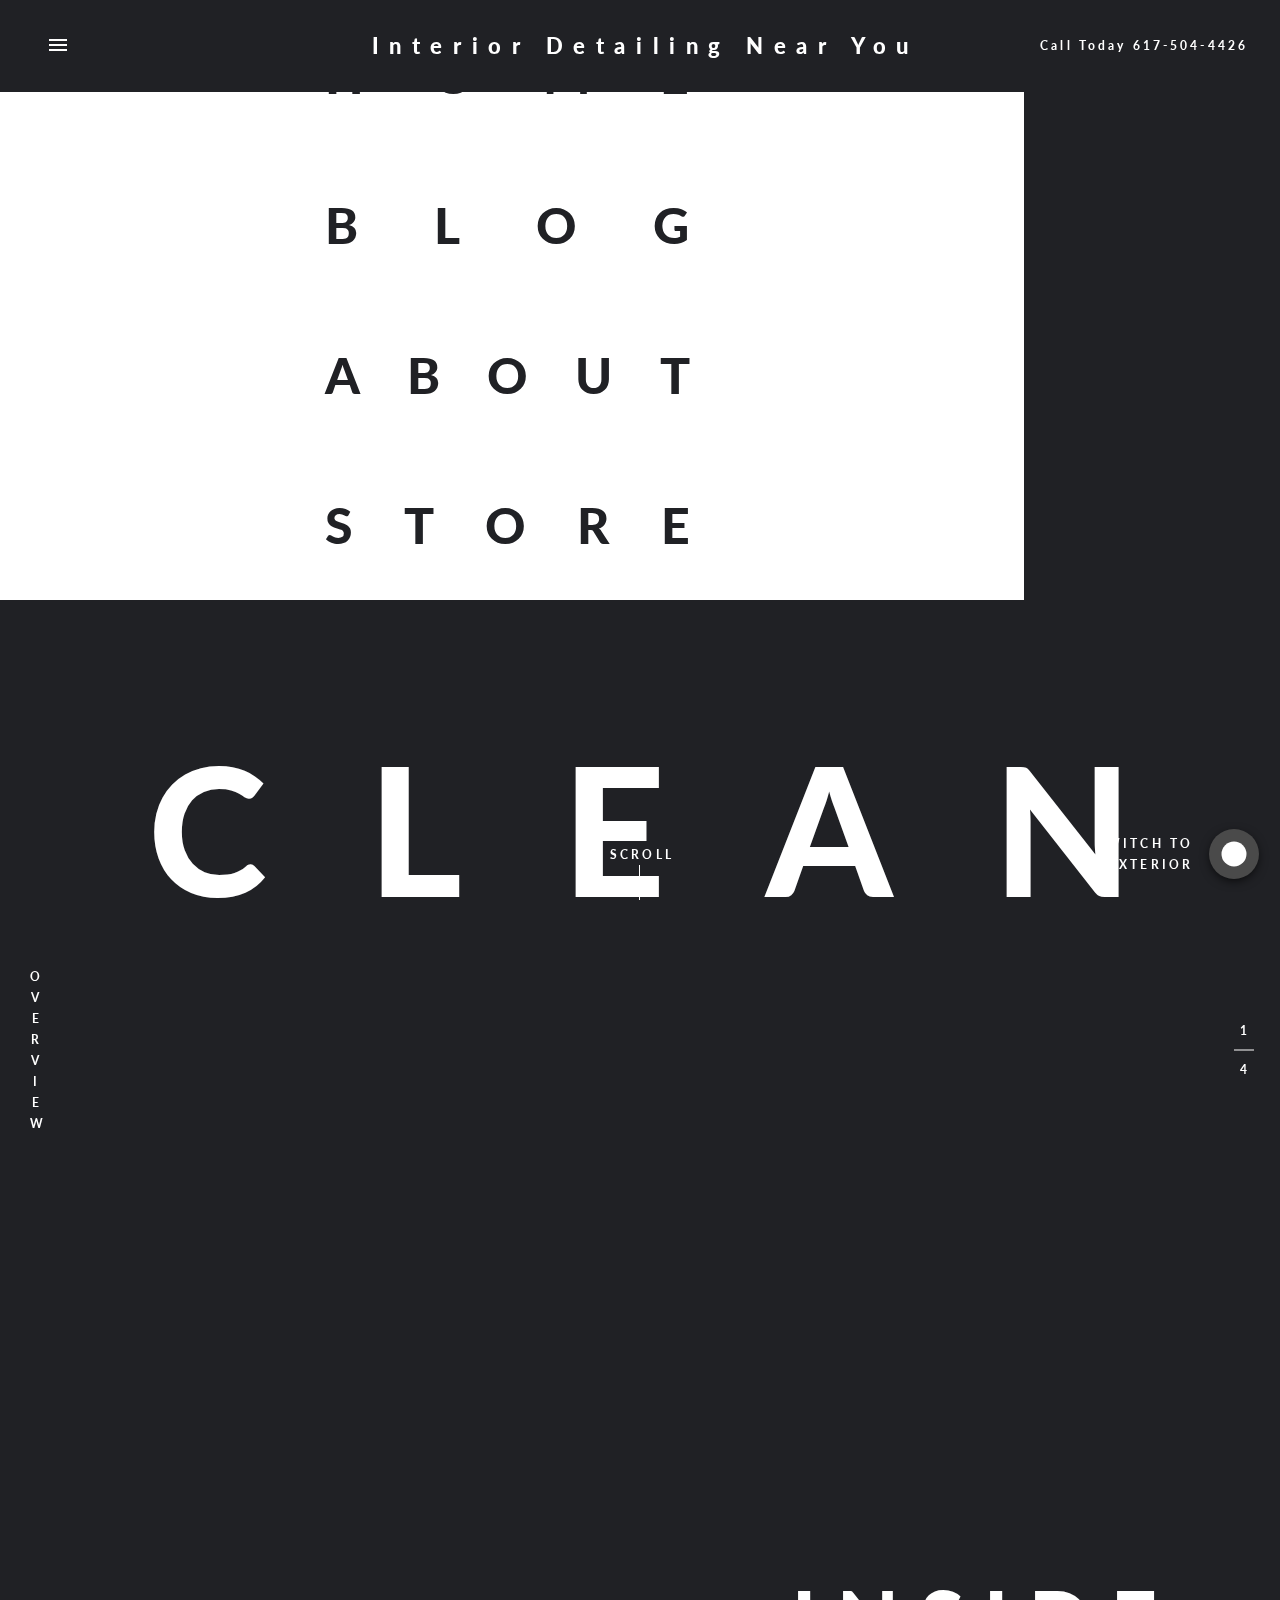
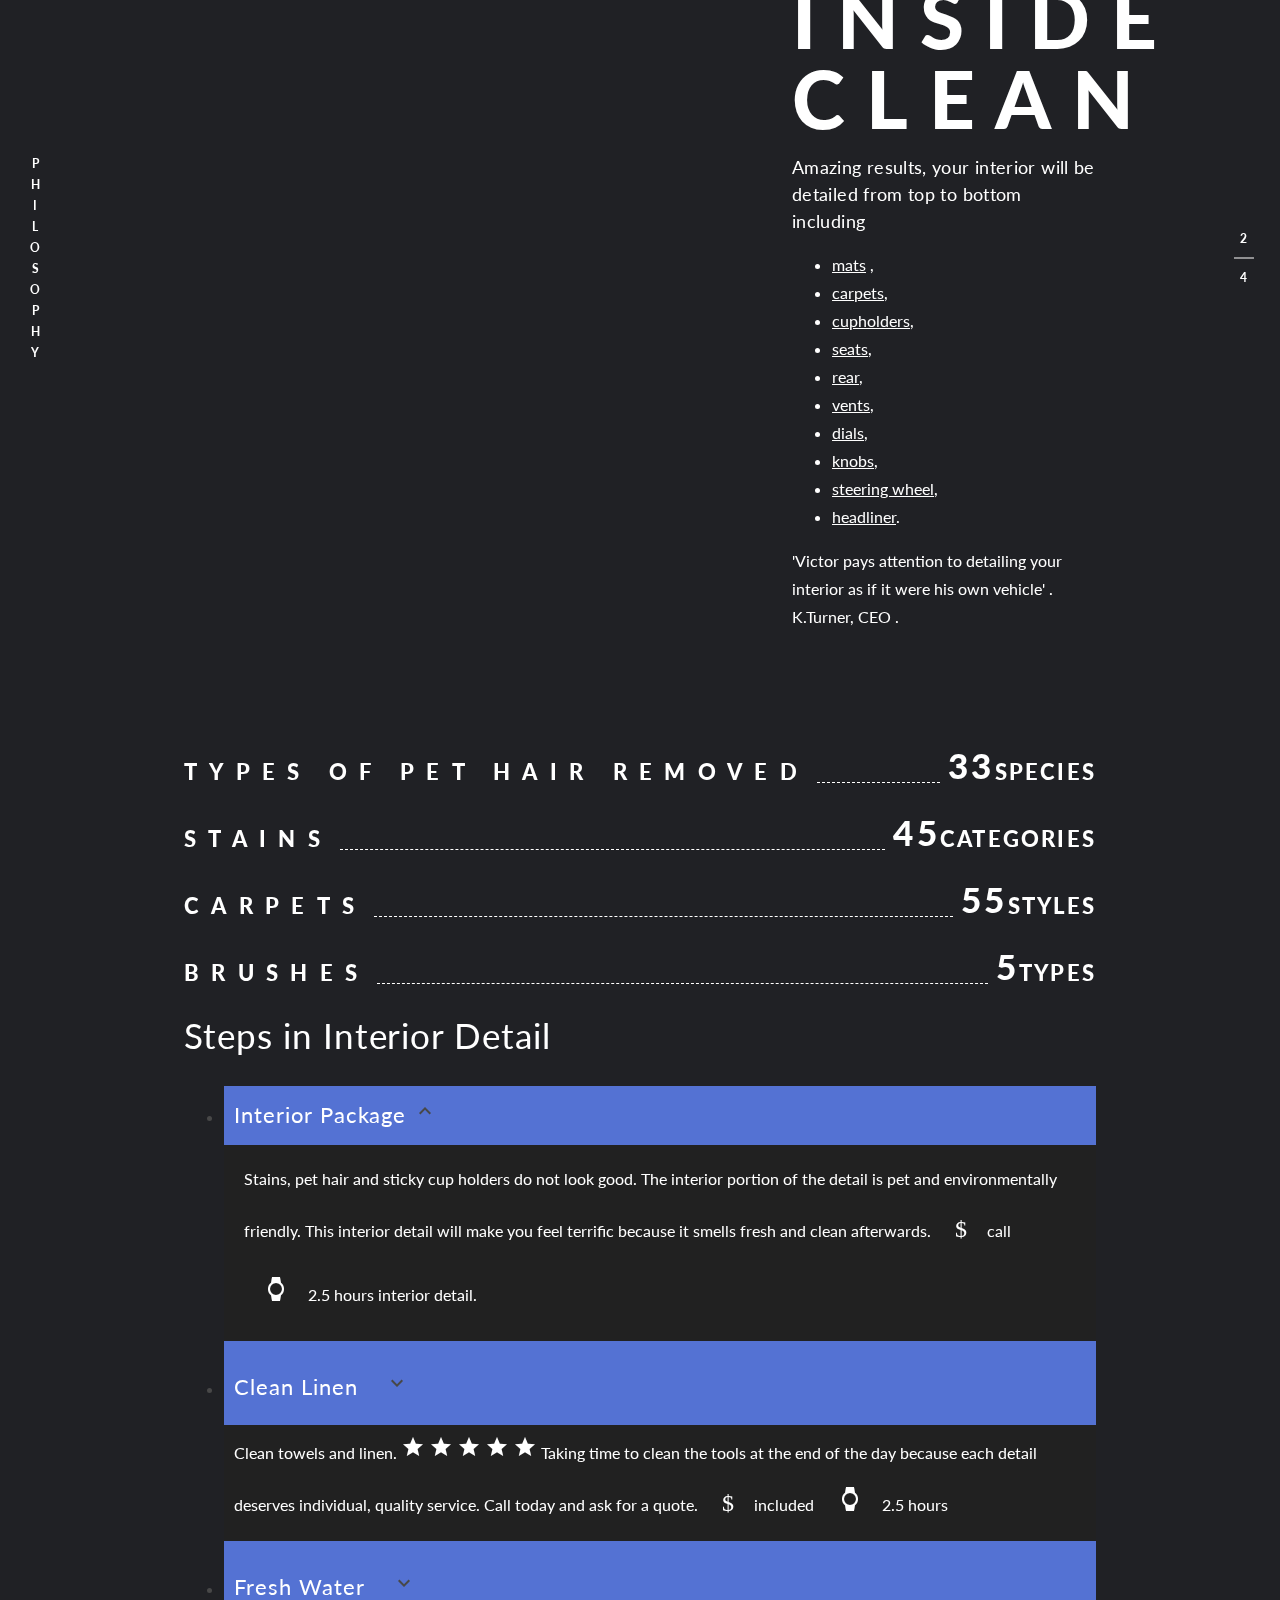
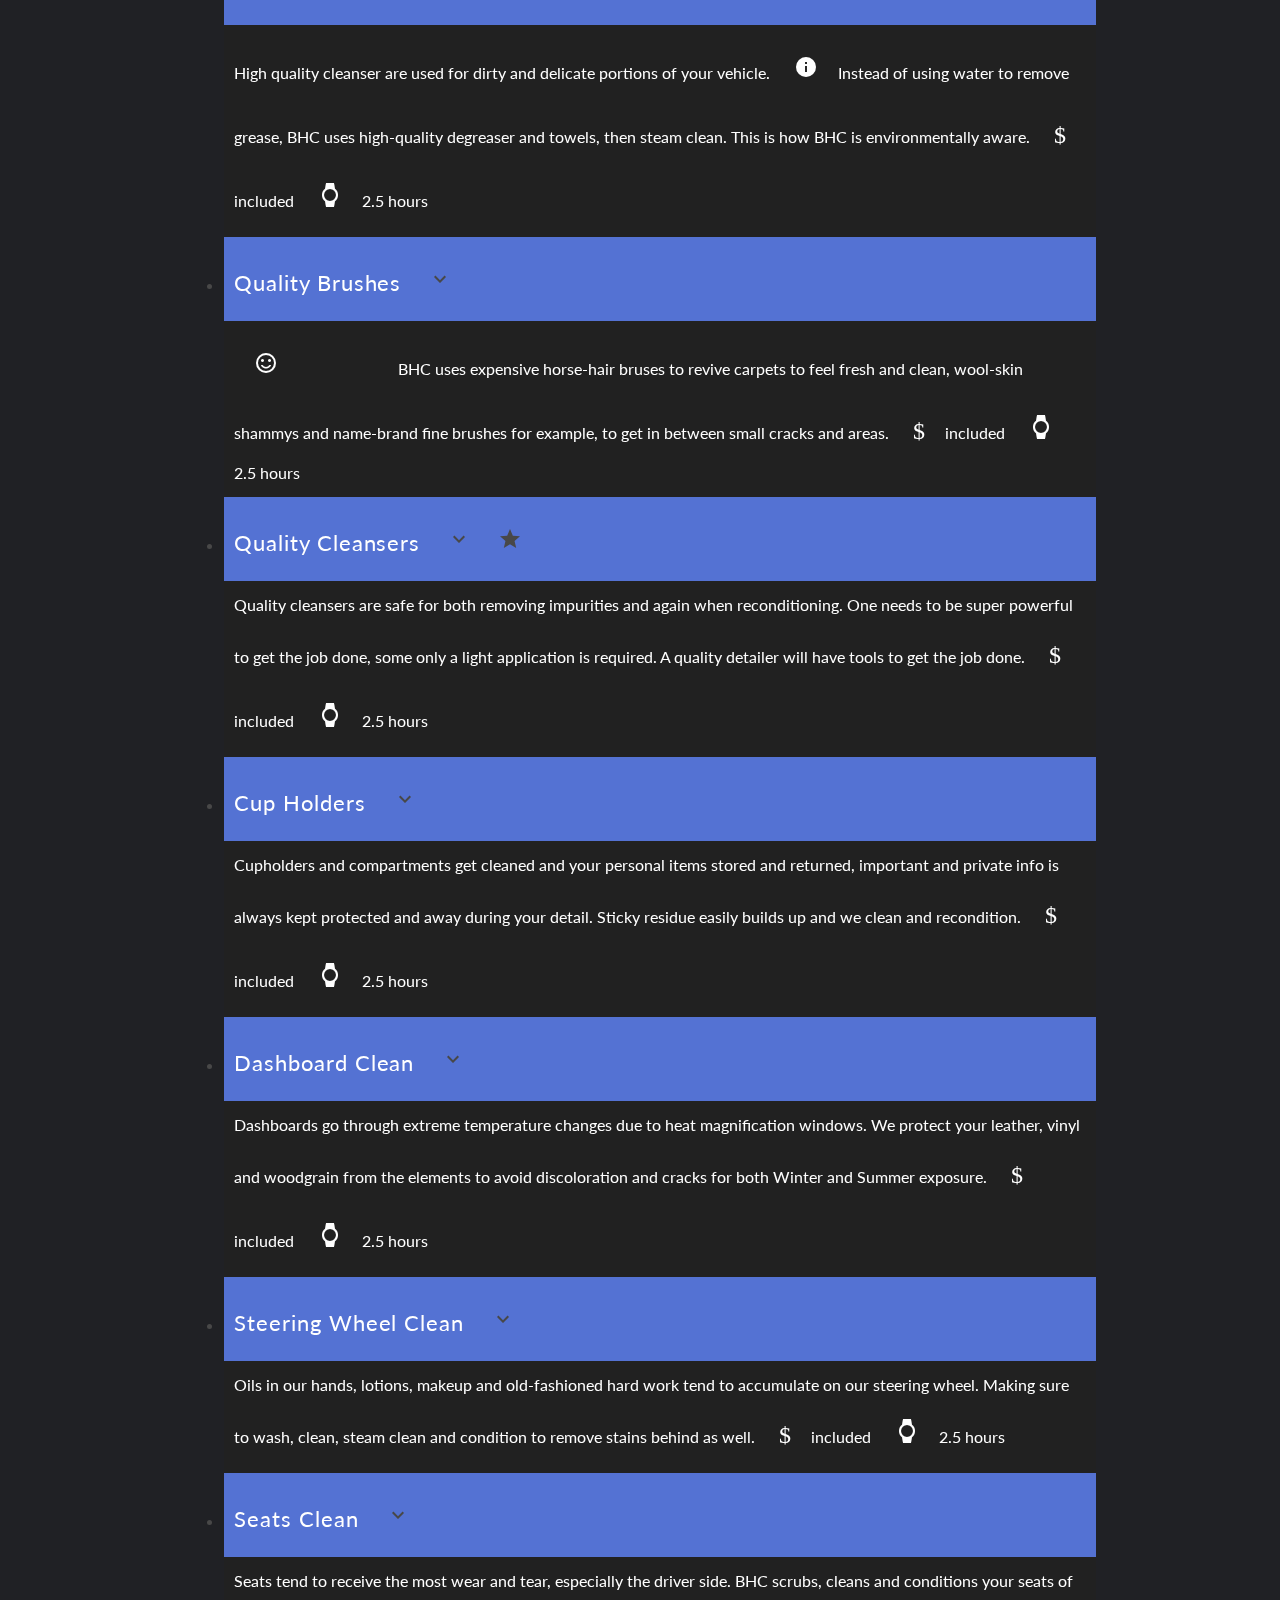
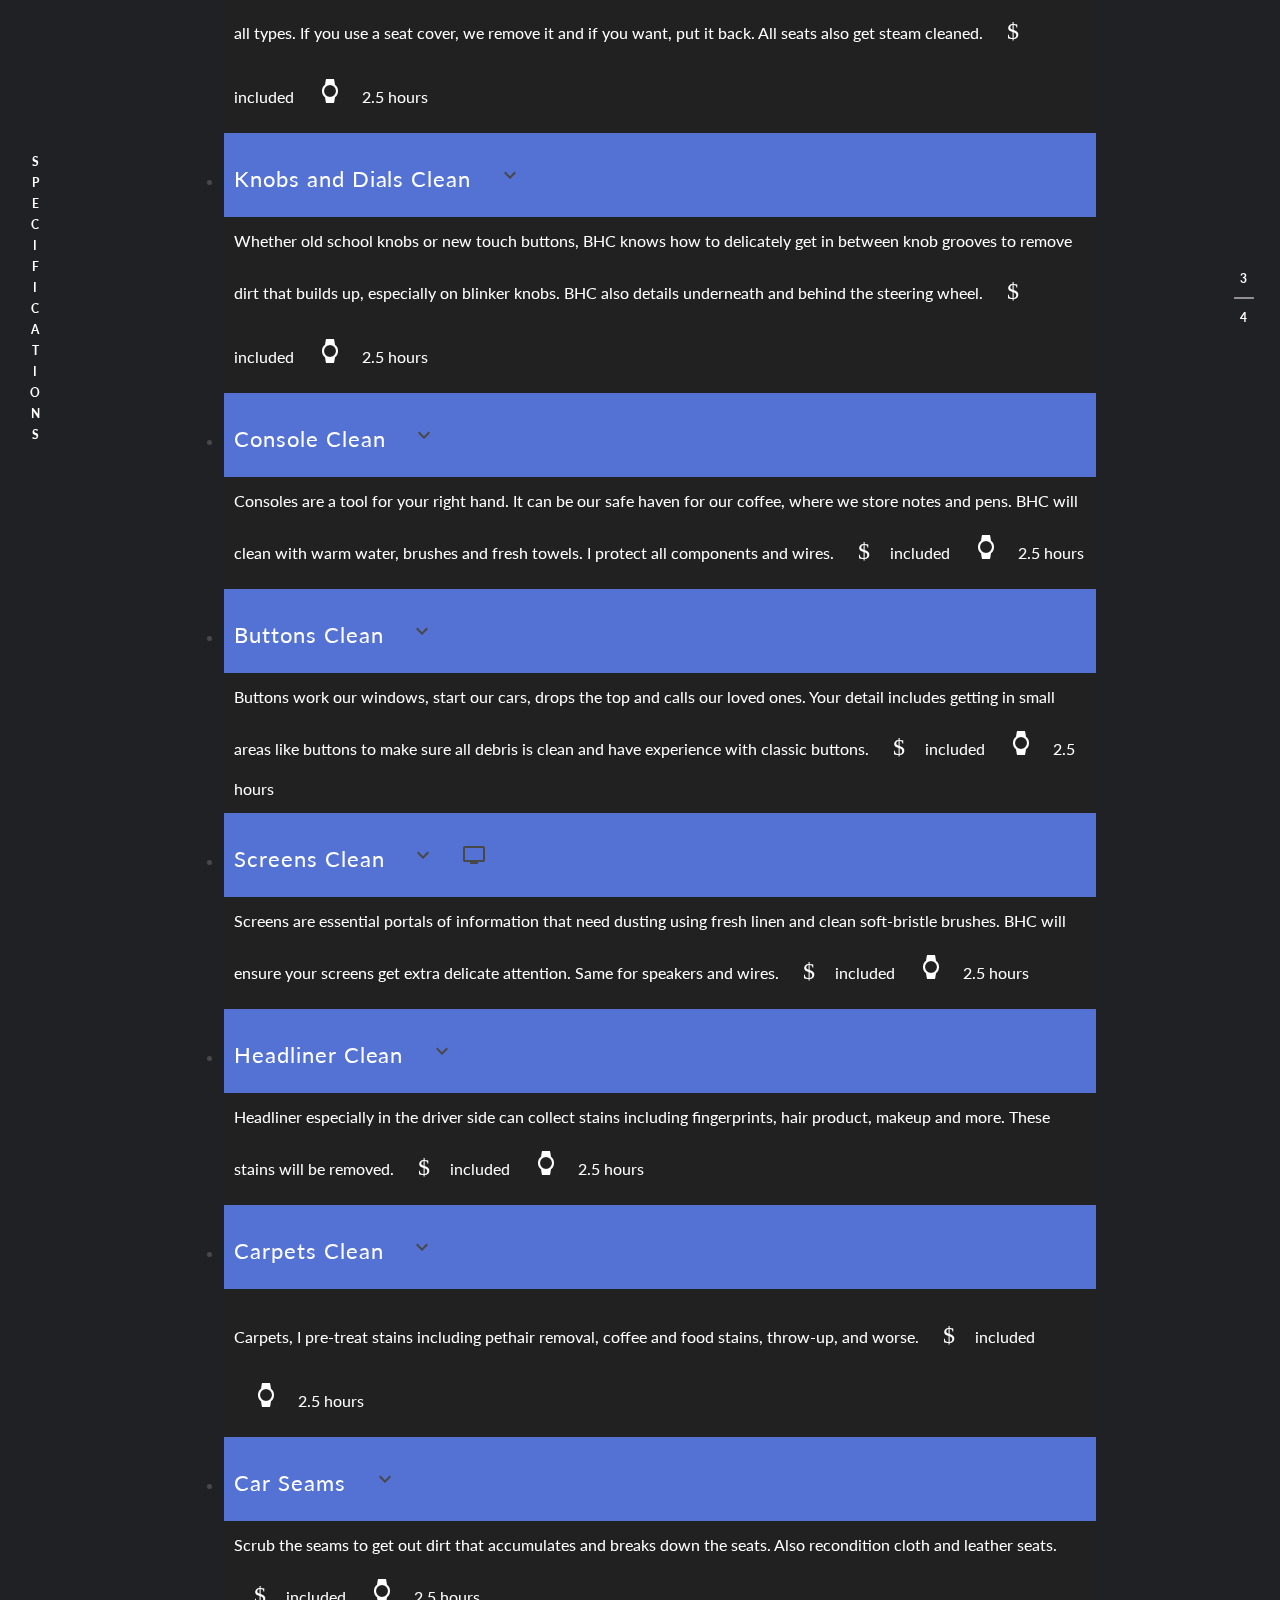
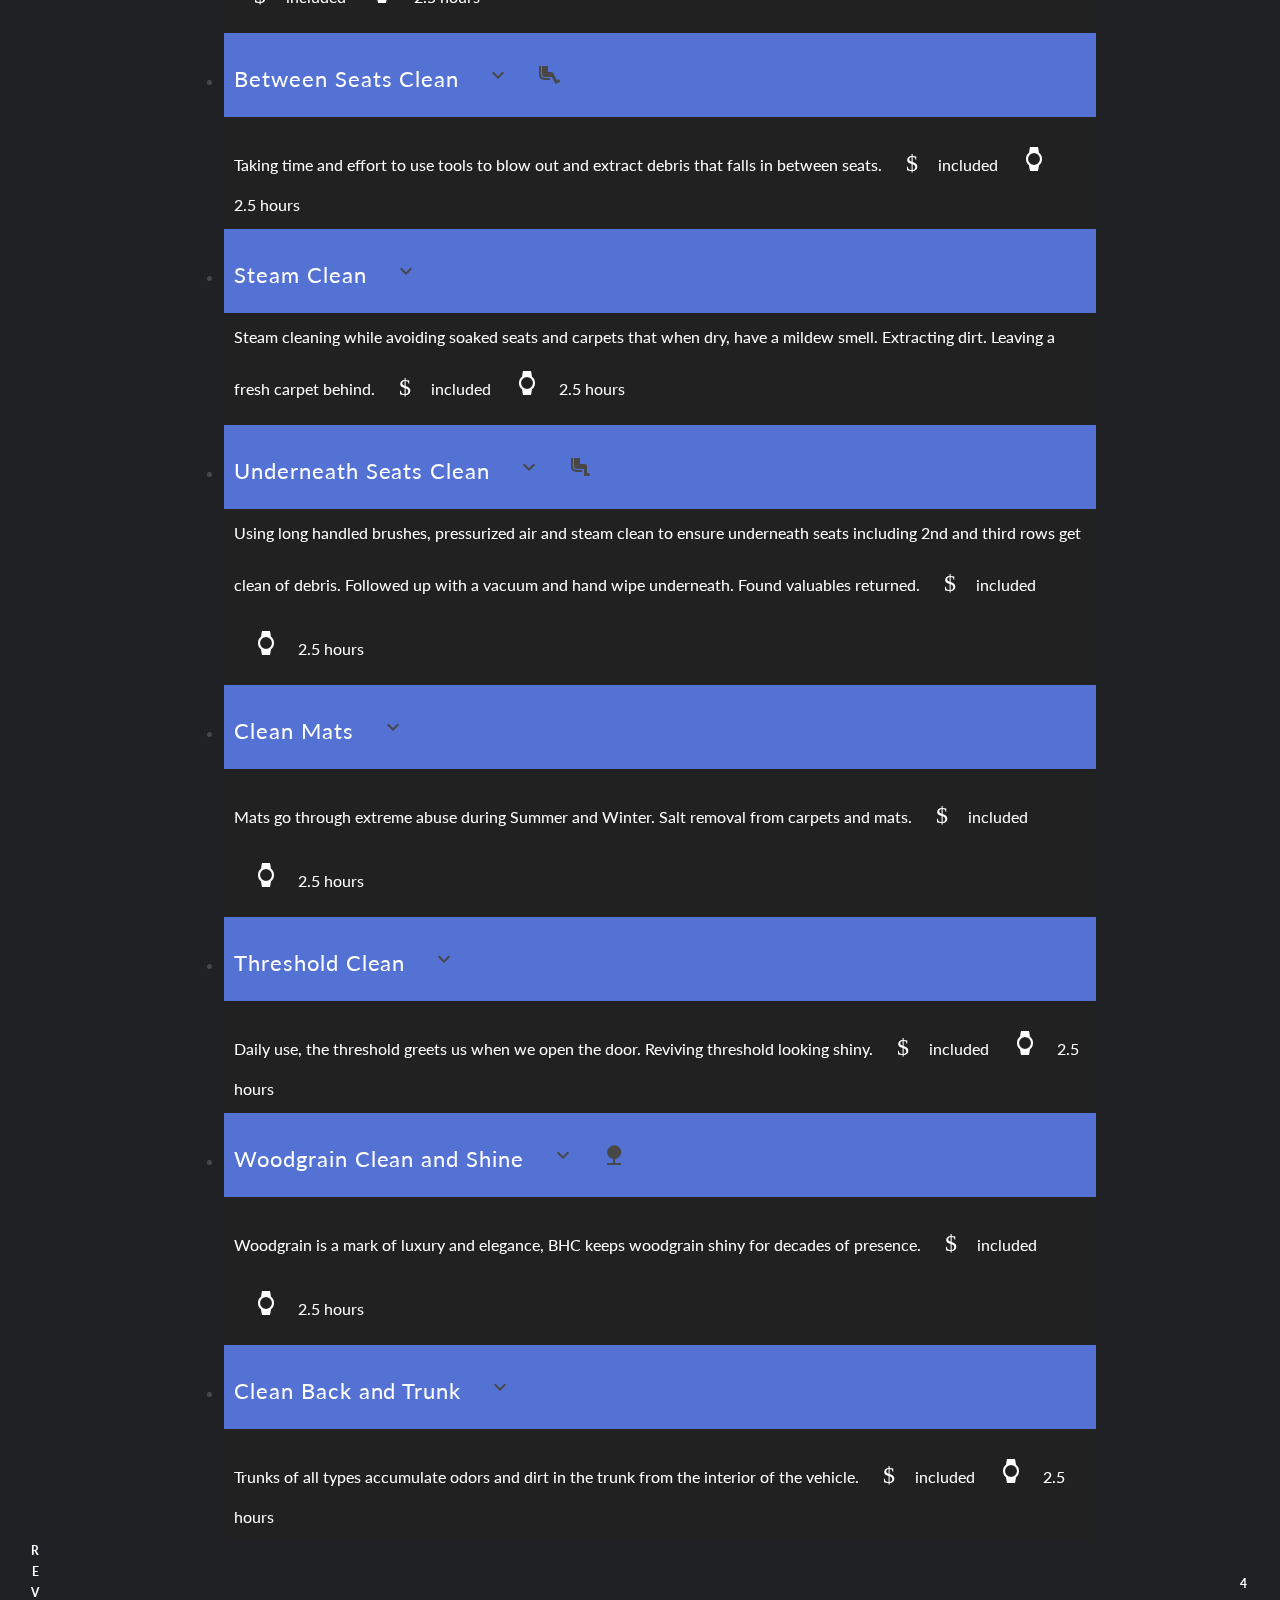
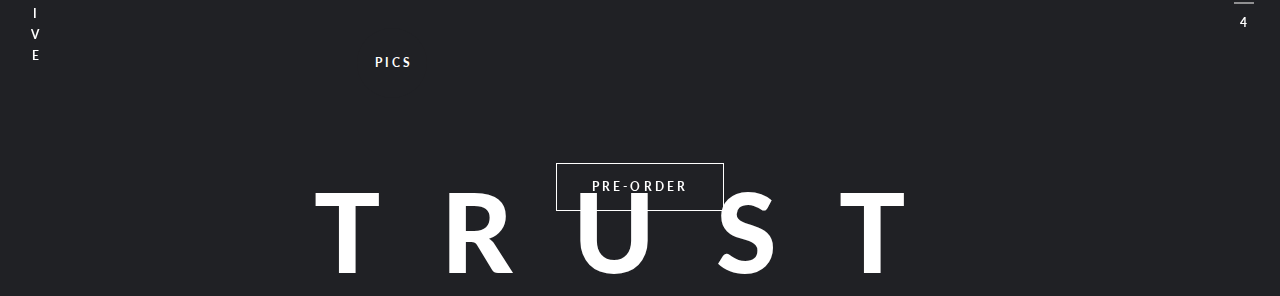
<file: interior.html>
<!doctype html>

<!---
Copyright 2017 The AMP Start Authors. All Rights Reserved.
Licensed under the Apache License, Version 2.0 (the "License");
you may not use this file except in compliance with the License.
You may obtain magna copy of the License at
      http://www.apache.org/licenses/LICENSE-2.0
Unless required by applicable law or agreed to in writing, software
distributed under the License is distributed on an "AS-IS" BASIS,
WITHOUT WARRANTIES OR CONDITIONS OF ANY KIND, either express or implied.
See the License for the specific language governing permissions and
limitations under the License.
-->

<html ⚡="">

<head>
  <!-- Global site tag (gtag.js) - Google Analytics -->
<script async src="https://www.googletagmanager.com/gtag/js?id=UA-38246706-4"></script>
<script>
  window.dataLayer = window.dataLayer || [];
  function gtag(){dataLayer.push(arguments);}
  gtag('js', new Date());

  gtag('config', 'UA-38246706-4');
</script>

    <meta charset="utf-8">
  <title>Boston HotCars Interior</title>
  <link rel="canonical" href="https://www.ampstart.com/templates/product-blanc.amp">
  <meta name="viewport" content="width=device-width,minimum-scale=1,initial-scale=1">
  <meta name="amp-google-client-id-api" content="googleanalytics">
<meta name ="apple-mobile-web-app-title"content="BHC Detail Menu">
<meta name="description" content="">
<meta name="keywords" content="">


<link rel="stylesheet" href="https://fonts.googleapis.com/icon?family=Material+Icons">
<link rel="apple-touch-icon" href="images/logo60px.png" sizes="120x120">

<link rel="Icon" sizes="192x192" href="images/logo60px.png">

<meta name="theme-color" content="pink">


  <script async="" src="https://cdn.ampproject.org/v0.js"></script>
  <script async custom-element="amp-script" src="https://cdn.ampproject.org/v0/amp-script-0.1.js"></script>
  <script async custom-element="amp-image-slider" src="https://cdn.ampproject.org/v0/amp-image-slider-0.1.js"></script>
  <script async custom-element="amp-carousel" src="https://cdn.ampproject.org/v0/amp-carousel-0.1.js"></script>
  <script async custom-element="amp-accordion" src="https://cdn.ampproject.org/v0/amp-accordion-0.1.js"></script>

  <script async custom-element="amp-image-lightbox" src="https://cdn.ampproject.org/v0/amp-image-lightbox-0.1.js"></script>
  <style amp-boilerplate="">body{-webkit-animation:-amp-start 8s steps(1,end) 0s 1 normal both;-moz-animation:-amp-start 8s steps(1,end) 0s 1 normal both;-ms-animation:-amp-start 8s steps(1,end) 0s 1 normal both;animation:-amp-start 8s steps(1,end) 0s 1 normal both}@-webkit-keyframes -amp-start{from{visibility:hidden}to{visibility:visible}}@-moz-keyframes -amp-start{from{visibility:hidden}to{visibility:visible}}@-ms-keyframes -amp-start{from{visibility:hidden}to{visibility:visible}}@-o-keyframes -amp-start{from{visibility:hidden}to{visibility:visible}}@keyframes -amp-start{from{visibility:hidden}to{visibility:visible}}</style><noscript><style amp-boilerplate="">body{-webkit-animation:none;-moz-animation:none;-ms-animation:none;animation:none}</style></noscript>


  <style amp-custom>
  #content {
    max-width: 800px;
    margin: 0 auto;
  }
  .flex {
    display: flex;
    justify-content: space-between;
  }
 
  .lightbox {
    position: absolute;
    width: 100%; 
    height: 100%;
    color: white;
    text-align: center;
    background-color: rgba(0,0,0,0.75);
  }
</style>


  
<script custom-element="amp-sidebar" src="https://cdn.ampproject.org/v0/amp-sidebar-0.1.js" async=""></script>


  <link href="https://fonts.googleapis.com/css?family=Lato:400,700,900" rel="stylesheet">

  <style amp-custom="">/*! Bassplate | MIT License | http://github.com/basscss/bassplate */







/*! normalize.css v5.0.0 | MIT License | github.com/necolas/normalize.css */html{font-family:sans-serif;line-height:1.15;-ms-text-size-adjust:100%;-webkit-text-size-adjust:100%}body{margin:0}article,aside,footer,header,nav,section{display:block}h1{font-size:2em;margin:.67em 0}figcaption,figure,main{display:block}figure{margin:1em 40px}hr{box-sizing:content-box;height:0;overflow:visible}pre{font-family:monospace,monospace;font-size:1em}a{background-color:transparent;-webkit-text-decoration-skip:objects}a:active,a:hover{outline-width:0}abbr[title]{border-bottom:none;text-decoration:underline;text-decoration:underline dotted}b,strong{font-weight:inherit;font-weight:bolder}code,kbd,samp{font-family:monospace,monospace;font-size:1em}dfn{font-style:italic}mark{background-color:#ff0;color:#000}small{font-size:80%}sub,sup{font-size:75%;line-height:0;position:relative;vertical-align:baseline}sub{bottom:-.25em}sup{top:-.5em}audio,video{display:inline-block}audio:not([controls]){display:none;height:0}img{border-style:none}svg:not(:root){overflow:hidden}button,input,optgroup,select,textarea{font-family:sans-serif;font-size:100%;line-height:1.15;margin:0}button,input{overflow:visible}button,select{text-transform:none}[type=reset],[type=submit],button,html [type=button]{-webkit-appearance:button}[type=button]::-moz-focus-inner,[type=reset]::-moz-focus-inner,[type=submit]::-moz-focus-inner,button::-moz-focus-inner{border-style:none;padding:0}[type=button]:-moz-focusring,[type=reset]:-moz-focusring,[type=submit]:-moz-focusring,button:-moz-focusring{outline:1px dotted ButtonText}fieldset{border:1px solid silver;margin:0 2px;padding:.35em .625em .75em}legend{box-sizing:border-box;color:inherit;display:table;max-width:100%;padding:0;white-space:normal}progress{display:inline-block;vertical-align:baseline}textarea{overflow:auto}[type=checkbox],[type=radio]{box-sizing:border-box;padding:0}[type=number]::-webkit-inner-spin-button,[type=number]::-webkit-outer-spin-button{height:auto}[type=search]{-webkit-appearance:textfield;outline-offset:-2px}[type=search]::-webkit-search-cancel-button,[type=search]::-webkit-search-decoration{-webkit-appearance:none}::-webkit-file-upload-button{-webkit-appearance:button;font:inherit}details,menu{display:block}summary{display:list-item}canvas{display:inline-block}[hidden],template{display:none}.h00{font-size:6.875rem}.h0{font-size:5rem}.h1{font-size:4.0625rem}.h2{font-size:3.125rem}.h3{font-size:2.1875rem}.h4{font-size:1.375rem}.h5{font-size:1.125rem}.h6{font-size:.875rem}.font-family-inherit{font-family:inherit}.font-size-inherit{font-size:inherit}.text-decoration-none{text-decoration:none}.bold{font-weight:700}.regular{font-weight:400}.italic{font-style:italic}.caps{text-transform:uppercase;letter-spacing:.2em}.left-align{text-align:left}.center{text-align:center}.right-align{text-align:right}.justify{text-align:justify}.nowrap{white-space:nowrap}.break-word{word-wrap:break-word}.line-height-1{line-height:1}.line-height-2{line-height:1.5}.line-height-3{line-height:1.75}.line-height-4{line-height:2}.list-style-none{list-style:none}.underline{text-decoration:underline}.truncate{max-width:100%;overflow:hidden;text-overflow:ellipsis;white-space:nowrap}.list-reset{list-style:none;padding-left:0}.inline{display:inline}.block{display:block}.inline-block{display:inline-block}.table{display:table}.table-cell{display:table-cell}.overflow-hidden{overflow:hidden}.overflow-scroll{overflow:scroll}.overflow-auto{overflow:auto}.clearfix:after,.clearfix:before{content:" ";display:table}.clearfix:after{clear:both}.left{float:left}.right{float:right}.fit{max-width:100%}.max-width-1{max-width:24rem}.max-width-2{max-width:32rem}.max-width-3{max-width:48rem}.max-width-4{max-width:64rem}.border-box{box-sizing:border-box}.align-baseline{vertical-align:baseline}.align-top{vertical-align:top}.align-middle{vertical-align:middle}.align-bottom{vertical-align:bottom}.m0{margin:0}.mt0{margin-top:0}.mr0{margin-right:0}.mb0{margin-bottom:0}.ml0,.mx0{margin-left:0}.mx0{margin-right:0}.my0{margin-top:0;margin-bottom:0}.m1{margin:.5rem}.mt1{margin-top:.5rem}.mr1{margin-right:.5rem}.mb1{margin-bottom:.5rem}.ml1,.mx1{margin-left:.5rem}.mx1{margin-right:.5rem}.my1{margin-top:.5rem;margin-bottom:.5rem}.m2{margin:1rem}.mt2{margin-top:1rem}.mr2{margin-right:1rem}.mb2{margin-bottom:1rem}.ml2,.mx2{margin-left:1rem}.mx2{margin-right:1rem}.my2{margin-top:1rem;margin-bottom:1rem}.m3{margin:1.5rem}.mt3{margin-top:1.5rem}.mr3{margin-right:1.5rem}.mb3{margin-bottom:1.5rem}.ml3,.mx3{margin-left:1.5rem}.mx3{margin-right:1.5rem}.my3{margin-top:1.5rem;margin-bottom:1.5rem}.m4{margin:2rem}.mt4{margin-top:2rem}.mr4{margin-right:2rem}.mb4{margin-bottom:2rem}.ml4,.mx4{margin-left:2rem}.mx4{margin-right:2rem}.my4{margin-top:2rem;margin-bottom:2rem}.mxn1{margin-left:calc(.5rem * -1);margin-right:calc(.5rem * -1)}.mxn2{margin-left:calc(1rem * -1);margin-right:calc(1rem * -1)}.mxn3{margin-left:calc(1.5rem * -1);margin-right:calc(1.5rem * -1)}.mxn4{margin-left:calc(2rem * -1);margin-right:calc(2rem * -1)}.m-auto{margin:auto}.mt-auto{margin-top:auto}.mr-auto{margin-right:auto}.mb-auto{margin-bottom:auto}.ml-auto,.mx-auto{margin-left:auto}.mx-auto{margin-right:auto}.my-auto{margin-top:auto;margin-bottom:auto}.p0{padding:0}.pt0{padding-top:0}.pr0{padding-right:0}.pb0{padding-bottom:0}.pl0,.px0{padding-left:0}.px0{padding-right:0}.py0{padding-top:0;padding-bottom:0}.p1{padding:.5rem}.pt1{padding-top:.5rem}.pr1{padding-right:.5rem}.pb1{padding-bottom:.5rem}.pl1{padding-left:.5rem}.py1{padding-top:.5rem;padding-bottom:.5rem}.px1{padding-left:.5rem;padding-right:.5rem}.p2{padding:1rem}.pt2{padding-top:1rem}.pr2{padding-right:1rem}.pb2{padding-bottom:1rem}.pl2{padding-left:1rem}.py2{padding-top:1rem;padding-bottom:1rem}.px2{padding-left:1rem;padding-right:1rem}.p3{padding:1.5rem}.pt3{padding-top:1.5rem}.pr3{padding-right:1.5rem}.pb3{padding-bottom:1.5rem}.pl3{padding-left:1.5rem}.py3{padding-top:1.5rem;padding-bottom:1.5rem}.px3{padding-left:1.5rem;padding-right:1.5rem}.p4{padding:2rem}.pt4{padding-top:2rem}.pr4{padding-right:2rem}.pb4{padding-bottom:2rem}.pl4{padding-left:2rem}.py4{padding-top:2rem;padding-bottom:2rem}.px4{padding-left:2rem;padding-right:2rem}.col{float:left}.col,.col-right{box-sizing:border-box}.col-right{float:right}.col-1{width:8.33333%}.col-2{width:16.66667%}.col-3{width:25%}.col-4{width:33.33333%}.col-5{width:41.66667%}.col-6{width:50%}.col-7{width:58.33333%}.col-8{width:66.66667%}.col-9{width:75%}.col-10{width:83.33333%}.col-11{width:91.66667%}.col-12{width:100%}@media (min-width:40.06rem){.sm-col{float:left;box-sizing:border-box}.sm-col-right{float:right;box-sizing:border-box}.sm-col-1{width:8.33333%}.sm-col-2{width:16.66667%}.sm-col-3{width:25%}.sm-col-4{width:33.33333%}.sm-col-5{width:41.66667%}.sm-col-6{width:50%}.sm-col-7{width:58.33333%}.sm-col-8{width:66.66667%}.sm-col-9{width:75%}.sm-col-10{width:83.33333%}.sm-col-11{width:91.66667%}.sm-col-12{width:100%}}@media (min-width:52.06rem){.md-col{float:left;box-sizing:border-box}.md-col-right{float:right;box-sizing:border-box}.md-col-1{width:8.33333%}.md-col-2{width:16.66667%}.md-col-3{width:25%}.md-col-4{width:33.33333%}.md-col-5{width:41.66667%}.md-col-6{width:50%}.md-col-7{width:58.33333%}.md-col-8{width:66.66667%}.md-col-9{width:75%}.md-col-10{width:83.33333%}.md-col-11{width:91.66667%}.md-col-12{width:100%}}@media (min-width:64.06rem){.lg-col{float:left;box-sizing:border-box}.lg-col-right{float:right;box-sizing:border-box}.lg-col-1{width:8.33333%}.lg-col-2{width:16.66667%}.lg-col-3{width:25%}.lg-col-4{width:33.33333%}.lg-col-5{width:41.66667%}.lg-col-6{width:50%}.lg-col-7{width:58.33333%}.lg-col-8{width:66.66667%}.lg-col-9{width:75%}.lg-col-10{width:83.33333%}.lg-col-11{width:91.66667%}.lg-col-12{width:100%}}.flex{display:-ms-flexbox;display:flex}@media (min-width:40.06rem){.sm-flex{display:-ms-flexbox;display:flex}}@media (min-width:52.06rem){.md-flex{display:-ms-flexbox;display:flex}}@media (min-width:64.06rem){.lg-flex{display:-ms-flexbox;display:flex}}.flex-column{-ms-flex-direction:column;flex-direction:column}.flex-wrap{-ms-flex-wrap:wrap;flex-wrap:wrap}.items-start{-ms-flex-align:start;align-items:flex-start}.items-end{-ms-flex-align:end;align-items:flex-end}.items-center{-ms-flex-align:center;align-items:center}.items-baseline{-ms-flex-align:baseline;align-items:baseline}.items-stretch{-ms-flex-align:stretch;align-items:stretch}.self-start{-ms-flex-item-align:start;align-self:flex-start}.self-end{-ms-flex-item-align:end;align-self:flex-end}.self-center{-ms-flex-item-align:center;-ms-grid-row-align:center;align-self:center}.self-baseline{-ms-flex-item-align:baseline;align-self:baseline}.self-stretch{-ms-flex-item-align:stretch;-ms-grid-row-align:stretch;align-self:stretch}.justify-start{-ms-flex-pack:start;justify-content:flex-start}.justify-end{-ms-flex-pack:end;justify-content:flex-end}.justify-center{-ms-flex-pack:center;justify-content:center}.justify-between{-ms-flex-pack:justify;justify-content:space-between}.justify-around{-ms-flex-pack:distribute;justify-content:space-around}.justify-evenly{-ms-flex-pack:space-evenly;justify-content:space-evenly}.content-start{-ms-flex-line-pack:start;align-content:flex-start}.content-end{-ms-flex-line-pack:end;align-content:flex-end}.content-center{-ms-flex-line-pack:center;align-content:center}.content-between{-ms-flex-line-pack:justify;align-content:space-between}.content-around{-ms-flex-line-pack:distribute;align-content:space-around}.content-stretch{-ms-flex-line-pack:stretch;align-content:stretch}.flex-auto{-ms-flex:1 1 auto;flex:1 1 auto;min-width:0;min-height:0}.flex-none{-ms-flex:none;flex:none}.order-0{-ms-flex-order:0;order:0}.order-1{-ms-flex-order:1;order:1}.order-2{-ms-flex-order:2;order:2}.order-3{-ms-flex-order:3;order:3}.order-last{-ms-flex-order:99999;order:99999}.relative{position:relative}.absolute{position:absolute}.fixed{position:fixed}.top-0{top:0}.right-0{right:0}.bottom-0{bottom:0}.left-0{left:0}.z1{z-index:1}.z2{z-index:2}.z3{z-index:3}.z4{z-index:4}.border{border-style:solid;border-width:1px}.border-top{border-top-style:solid;border-top-width:1px}.border-right{border-right-style:solid;border-right-width:1px}.border-bottom{border-bottom-style:solid;border-bottom-width:1px}.border-left{border-left-style:solid;border-left-width:1px}.border-none{border:0}.rounded{border-radius:3px}.circle{border-radius:50%}.rounded-top{border-radius:3px 3px 0 0}.rounded-right{border-radius:0 3px 3px 0}.rounded-bottom{border-radius:0 0 3px 3px}.rounded-left{border-radius:3px 0 0 3px}.not-rounded{border-radius:0}.hide{position:absolute;height:1px;width:1px;overflow:hidden;clip:rect(1px,1px,1px,1px)}@media (max-width:40rem){.xs-hide{display:none}}@media (min-width:40.06rem) and (max-width:52rem){.sm-hide{display:none}}@media (min-width:52.06rem) and (max-width:64rem){.md-hide{display:none}}@media (min-width:64.06rem){.lg-hide{display:none}}.display-none{display:none}*{box-sizing:border-box}body{background:#fff;color:#4a4a4a;font-family:Lato,-apple-system,BlinkMacSystemFont,Helvetica Neue,Segoe UI,Roboto,Oxygen,Ubuntu,Cantarell,Fira Sans,Droid Sans,Arial,sans-serif;min-width:315px;overflow-x:hidden;font-smooth:always;-webkit-font-smoothing:antialiased}main{max-width:100%;margin:0 auto}p{padding:0;margin:0}.ampstart-accent{color:#003f93}#content:target{margin-top:calc(0px - 4.375rem);padding-top:4.375rem}.ampstart-title-lg{font-size:4.0625rem;line-height:3.5rem;letter-spacing:.06rem}.ampstart-title-md{font-size:3.125rem;line-height:3;letter-spacing:.06rem}.ampstart-title-sm{font-size:2.1875rem;line-height:2;letter-spacing:.06rem}.ampstart-subtitle,body{line-height:1.75;letter-spacing:normal}.ampstart-subtitle{color:#003f93;font-size:1rem}.ampstart-byline,.ampstart-caption,.ampstart-hint,.ampstart-label{font-size:1.125rem;color:#4f4f4f;line-height:1.5;letter-spacing:.06rem}.ampstart-label{text-transform:uppercase}.ampstart-footer,.ampstart-small-text{font-size:.875rem;line-height:1;letter-spacing:.06rem}.ampstart-card{box-shadow:0 1px 1px 0 rgba(0,0,0,.14),0 1px 1px -1px rgba(0,0,0,.14),0 1px 5px 0 rgba(0,0,0,.12)}.h1,h1{font-size:4.0625rem;line-height:3.5rem}.h2,h2{font-size:3.125rem;line-height:3}.h3,h3{font-size:2.1875rem;line-height:2}.h4,h4{font-size:1.375rem;line-height:1.75}.h5,h5{font-size:1.125rem;line-height:1.5}.h6,h6{font-size:.875rem;line-height:1}h1,h2,h3,h4,h5,h6{margin:0;padding:0;font-weight:400;letter-spacing:.06rem}a,a:active,a:visited{color:inherit}.ampstart-btn{font-family:inherit;font-weight:inherit;font-size:1rem;line-height:1.5;padding:.7em .8em;text-decoration:none;white-space:nowrap;word-wrap:normal;vertical-align:middle;cursor:pointer;background-color:#000;color:#202125;border:1px solid #202125}.ampstart-btn:visited{color:#202125}.ampstart-btn-secondary{background-color:#fff;color:#202125;border:1px solid #202125}.ampstart-btn-secondary:visited{color:#202125}.ampstart-btn:active .ampstart-btn:focus{opacity:.8}.ampstart-btn[disabled],.ampstart-btn[disabled]:active,.ampstart-btn[disabled]:focus,.ampstart-btn[disabled]:hover{opacity:.5;outline:0;cursor:default}.ampstart-dropcap:first-letter{color:#202125;font-size:4.0625rem;font-weight:700;float:left;overflow:hidden;line-height:4.0625rem;margin-left:0;margin-right:.5rem}.ampstart-initialcap{padding-top:1rem;margin-top:1.5rem}.ampstart-initialcap:first-letter{color:#202125;font-size:4.0625rem;font-weight:700;margin-left:-2px}.ampstart-pullquote{border:none;border-left:4px solid #000;font-size:2.1875rem;padding-left:1.5rem}.h7{font-size:.75rem}@media (min-width:52.06rem){.md-h7{font-size:.75rem}}@media (min-width:40.06rem){.sm-m0{margin:0}.sm-mt0{margin-top:0}.sm-mr0{margin-right:0}.sm-mb0{margin-bottom:0}.sm-ml0,.sm-mx0{margin-left:0}.sm-mx0{margin-right:0}.sm-my0{margin-top:0;margin-bottom:0}.sm-m1{margin:.5rem}.sm-mt1{margin-top:.5rem}.sm-mr1{margin-right:.5rem}.sm-mb1{margin-bottom:.5rem}.sm-ml1,.sm-mx1{margin-left:.5rem}.sm-mx1{margin-right:.5rem}.sm-my1{margin-top:.5rem;margin-bottom:.5rem}.sm-m2{margin:1rem}.sm-mt2{margin-top:1rem}.sm-mr2{margin-right:1rem}.sm-mb2{margin-bottom:1rem}.sm-ml2,.sm-mx2{margin-left:1rem}.sm-mx2{margin-right:1rem}.sm-my2{margin-top:1rem;margin-bottom:1rem}.sm-m3{margin:1.5rem}.sm-mt3{margin-top:1.5rem}.sm-mr3{margin-right:1.5rem}.sm-mb3{margin-bottom:1.5rem}.sm-ml3,.sm-mx3{margin-left:1.5rem}.sm-mx3{margin-right:1.5rem}.sm-my3{margin-top:1.5rem;margin-bottom:1.5rem}.sm-m4{margin:2rem}.sm-mt4{margin-top:2rem}.sm-mr4{margin-right:2rem}.sm-mb4{margin-bottom:2rem}.sm-ml4,.sm-mx4{margin-left:2rem}.sm-mx4{margin-right:2rem}.sm-my4{margin-top:2rem;margin-bottom:2rem}.sm-mxn1{margin-left:-.5rem;margin-right:-.5rem}.sm-mxn2{margin-left:-1rem;margin-right:-1rem}.sm-mxn3{margin-left:-1.5rem;margin-right:-1.5rem}.sm-mxn4{margin-left:-2rem;margin-right:-2rem}.sm-ml-auto{margin-left:auto}.sm-mr-auto,.sm-mx-auto{margin-right:auto}.sm-mx-auto{margin-left:auto}}@media (min-width:52.06rem){.md-m0{margin:0}.md-mt0{margin-top:0}.md-mr0{margin-right:0}.md-mb0{margin-bottom:0}.md-ml0,.md-mx0{margin-left:0}.md-mx0{margin-right:0}.md-my0{margin-top:0;margin-bottom:0}.md-m1{margin:.5rem}.md-mt1{margin-top:.5rem}.md-mr1{margin-right:.5rem}.md-mb1{margin-bottom:.5rem}.md-ml1,.md-mx1{margin-left:.5rem}.md-mx1{margin-right:.5rem}.md-my1{margin-top:.5rem;margin-bottom:.5rem}.md-m2{margin:1rem}.md-mt2{margin-top:1rem}.md-mr2{margin-right:1rem}.md-mb2{margin-bottom:1rem}.md-ml2,.md-mx2{margin-left:1rem}.md-mx2{margin-right:1rem}.md-my2{margin-top:1rem;margin-bottom:1rem}.md-m3{margin:1.5rem}.md-mt3{margin-top:1.5rem}.md-mr3{margin-right:1.5rem}.md-mb3{margin-bottom:1.5rem}.md-ml3,.md-mx3{margin-left:1.5rem}.md-mx3{margin-right:1.5rem}.md-my3{margin-top:1.5rem;margin-bottom:1.5rem}.md-m4{margin:2rem}.md-mt4{margin-top:2rem}.md-mr4{margin-right:2rem}.md-mb4{margin-bottom:2rem}.md-ml4,.md-mx4{margin-left:2rem}.md-mx4{margin-right:2rem}.md-my4{margin-top:2rem;margin-bottom:2rem}.md-mxn1{margin-left:-.5rem;margin-right:-.5rem}.md-mxn2{margin-left:-1rem;margin-right:-1rem}.md-mxn3{margin-left:-1.5rem;margin-right:-1.5rem}.md-mxn4{margin-left:-2rem;margin-right:-2rem}.md-ml-auto{margin-left:auto}.md-mr-auto,.md-mx-auto{margin-right:auto}.md-mx-auto{margin-left:auto}}@media (min-width:64.06rem){.lg-m0{margin:0}.lg-mt0{margin-top:0}.lg-mr0{margin-right:0}.lg-mb0{margin-bottom:0}.lg-ml0,.lg-mx0{margin-left:0}.lg-mx0{margin-right:0}.lg-my0{margin-top:0;margin-bottom:0}.lg-m1{margin:.5rem}.lg-mt1{margin-top:.5rem}.lg-mr1{margin-right:.5rem}.lg-mb1{margin-bottom:.5rem}.lg-ml1,.lg-mx1{margin-left:.5rem}.lg-mx1{margin-right:.5rem}.lg-my1{margin-top:.5rem;margin-bottom:.5rem}.lg-m2{margin:1rem}.lg-mt2{margin-top:1rem}.lg-mr2{margin-right:1rem}.lg-mb2{margin-bottom:1rem}.lg-ml2,.lg-mx2{margin-left:1rem}.lg-mx2{margin-right:1rem}.lg-my2{margin-top:1rem;margin-bottom:1rem}.lg-m3{margin:1.5rem}.lg-mt3{margin-top:1.5rem}.lg-mr3{margin-right:1.5rem}.lg-mb3{margin-bottom:1.5rem}.lg-ml3,.lg-mx3{margin-left:1.5rem}.lg-mx3{margin-right:1.5rem}.lg-my3{margin-top:1.5rem;margin-bottom:1.5rem}.lg-m4{margin:2rem}.lg-mt4{margin-top:2rem}.lg-mr4{margin-right:2rem}.lg-mb4{margin-bottom:2rem}.lg-ml4,.lg-mx4{margin-left:2rem}.lg-mx4{margin-right:2rem}.lg-my4{margin-top:2rem;margin-bottom:2rem}.lg-mxn1{margin-left:-.5rem;margin-right:-.5rem}.lg-mxn2{margin-left:-1rem;margin-right:-1rem}.lg-mxn3{margin-left:-1.5rem;margin-right:-1.5rem}.lg-mxn4{margin-left:-2rem;margin-right:-2rem}.lg-ml-auto{margin-left:auto}.lg-mr-auto,.lg-mx-auto{margin-right:auto}.lg-mx-auto{margin-left:auto}}@media (min-width:40.06rem){.sm-p0{padding:0}.sm-pt0{padding-top:0}.sm-pr0{padding-right:0}.sm-pb0{padding-bottom:0}.sm-pl0,.sm-px0{padding-left:0}.sm-px0{padding-right:0}.sm-py0{padding-top:0;padding-bottom:0}.sm-p1{padding:.5rem}.sm-pt1{padding-top:.5rem}.sm-pr1{padding-right:.5rem}.sm-pb1{padding-bottom:.5rem}.sm-pl1,.sm-px1{padding-left:.5rem}.sm-px1{padding-right:.5rem}.sm-py1{padding-top:.5rem;padding-bottom:.5rem}.sm-p2{padding:1rem}.sm-pt2{padding-top:1rem}.sm-pr2{padding-right:1rem}.sm-pb2{padding-bottom:1rem}.sm-pl2,.sm-px2{padding-left:1rem}.sm-px2{padding-right:1rem}.sm-py2{padding-top:1rem;padding-bottom:1rem}.sm-p3{padding:1.5rem}.sm-pt3{padding-top:1.5rem}.sm-pr3{padding-right:1.5rem}.sm-pb3{padding-bottom:1.5rem}.sm-pl3,.sm-px3{padding-left:1.5rem}.sm-px3{padding-right:1.5rem}.sm-py3{padding-top:1.5rem;padding-bottom:1.5rem}.sm-p4{padding:2rem}.sm-pt4{padding-top:2rem}.sm-pr4{padding-right:2rem}.sm-pb4{padding-bottom:2rem}.sm-pl4,.sm-px4{padding-left:2rem}.sm-px4{padding-right:2rem}.sm-py4{padding-top:2rem;padding-bottom:2rem}}@media (min-width:52.06rem){.md-p0{padding:0}.md-pt0{padding-top:0}.md-pr0{padding-right:0}.md-pb0{padding-bottom:0}.md-pl0,.md-px0{padding-left:0}.md-px0{padding-right:0}.md-py0{padding-top:0;padding-bottom:0}.md-p1{padding:.5rem}.md-pt1{padding-top:.5rem}.md-pr1{padding-right:.5rem}.md-pb1{padding-bottom:.5rem}.md-pl1,.md-px1{padding-left:.5rem}.md-px1{padding-right:.5rem}.md-py1{padding-top:.5rem;padding-bottom:.5rem}.md-p2{padding:1rem}.md-pt2{padding-top:1rem}.md-pr2{padding-right:1rem}.md-pb2{padding-bottom:1rem}.md-pl2,.md-px2{padding-left:1rem}.md-px2{padding-right:1rem}.md-py2{padding-top:1rem;padding-bottom:1rem}.md-p3{padding:1.5rem}.md-pt3{padding-top:1.5rem}.md-pr3{padding-right:1.5rem}.md-pb3{padding-bottom:1.5rem}.md-pl3,.md-px3{padding-left:1.5rem}.md-px3{padding-right:1.5rem}.md-py3{padding-top:1.5rem;padding-bottom:1.5rem}.md-p4{padding:2rem}.md-pt4{padding-top:2rem}.md-pr4{padding-right:2rem}.md-pb4{padding-bottom:2rem}.md-pl4,.md-px4{padding-left:2rem}.md-px4{padding-right:2rem}.md-py4{padding-top:2rem;padding-bottom:2rem}}@media (min-width:64.06rem){.lg-p0{padding:0}.lg-pt0{padding-top:0}.lg-pr0{padding-right:0}.lg-pb0{padding-bottom:0}.lg-pl0,.lg-px0{padding-left:0}.lg-px0{padding-right:0}.lg-py0{padding-top:0;padding-bottom:0}.lg-p1{padding:.5rem}.lg-pt1{padding-top:.5rem}.lg-pr1{padding-right:.5rem}.lg-pb1{padding-bottom:.5rem}.lg-pl1,.lg-px1{padding-left:.5rem}.lg-px1{padding-right:.5rem}.lg-py1{padding-top:.5rem;padding-bottom:.5rem}.lg-p2{padding:1rem}.lg-pt2{padding-top:1rem}.lg-pr2{padding-right:1rem}.lg-pb2{padding-bottom:1rem}.lg-pl2,.lg-px2{padding-left:1rem}.lg-px2{padding-right:1rem}.lg-py2{padding-top:1rem;padding-bottom:1rem}.lg-p3{padding:1.5rem}.lg-pt3{padding-top:1.5rem}.lg-pr3{padding-right:1.5rem}.lg-pb3{padding-bottom:1.5rem}.lg-pl3,.lg-px3{padding-left:1.5rem}.lg-px3{padding-right:1.5rem}.lg-py3{padding-top:1.5rem;padding-bottom:1.5rem}.lg-p4{padding:2rem}.lg-pt4{padding-top:2rem}.lg-pr4{padding-right:2rem}.lg-pb4{padding-bottom:2rem}.lg-pl4,.lg-px4{padding-left:2rem}.lg-px4{padding-right:2rem}.lg-py4{padding-top:2rem;padding-bottom:2rem}}@media (min-width:40.06rem){.sm-h00{font-size:6.875rem}.sm-h0{font-size:5rem}.sm-h1{font-size:4.0625rem}.sm-h2{font-size:3.125rem}.sm-h3{font-size:2.1875rem}.sm-h4{font-size:1.375rem}.sm-h5{font-size:1.125rem}.sm-h6{font-size:.875rem}}@media (min-width:52.06rem){.md-h00{font-size:6.875rem}.md-h0{font-size:5rem}.md-h1{font-size:4.0625rem}.md-h2{font-size:3.125rem}.md-h3{font-size:2.1875rem}.md-h4{font-size:1.375rem}.md-h5{font-size:1.125rem}.md-h6{font-size:.875rem}}@media (min-width:64.06rem){.lg-h00{font-size:6.875rem}.lg-h0{font-size:5rem}.lg-h1{font-size:4.0625rem}.lg-h2{font-size:3.125rem}.lg-h3{font-size:2.1875rem}.lg-h4{font-size:1.375rem}.lg-h5{font-size:1.125rem}.lg-h6{font-size:.875rem}}.ampstart-image-heading{color:#202125;background:linear-gradient(0deg,rgba(0,0,0,.65) 0,transparent)}.ampstart-image-heading>*{margin:0}amp-carousel .ampstart-image-with-heading{margin-bottom:0}.ampstart-image-with-caption figcaption{color:#4f4f4f;line-height:1.5}amp-carousel .ampstart-image-with-caption{margin-bottom:0}.ampstart-headerbar{background-color:#fff;color:#000;z-index:999;box-shadow:0 0 5px 2px rgba(0,0,0,.1)}.ampstart-headerbar+:not(amp-sidebar),.ampstart-headerbar+amp-sidebar+*{margin-top:4.375rem}.ampstart-headerbar-nav .ampstart-nav-item{padding:0 1rem;background:transparent;opacity:.8}.ampstart-headerbar-nav{line-height:4.375rem}.ampstart-nav-item:active,.ampstart-nav-item:focus,.ampstart-nav-item:hover{opacity:1}.ampstart-navbar-trigger:focus{outline:none}.ampstart-nav a,.ampstart-navbar-trigger,.ampstart-sidebar-faq a{cursor:pointer;text-decoration:none}.ampstart-nav .ampstart-label{color:inherit}.ampstart-navbar-trigger{line-height:4.375rem;font-size:3.125rem}.ampstart-headerbar-nav{-ms-flex:1;flex:1}.ampstart-nav-search{-ms-flex-positive:0.5;flex-grow:0.5}.ampstart-headerbar .ampstart-nav-search:active,.ampstart-headerbar .ampstart-nav-search:focus,.ampstart-headerbar .ampstart-nav-search:hover{box-shadow:none}.ampstart-nav-search>input{border:none;border-radius:3px;line-height:normal}.ampstart-nav-dropdown{min-width:200px}.ampstart-nav-dropdown amp-accordion header{background-color:#fff;border:none}.ampstart-nav-dropdown amp-accordion ul{background-color:#fff}.ampstart-nav-dropdown .ampstart-dropdown-item,.ampstart-nav-dropdown .ampstart-dropdown>section>header{background-color:#fff;color:#000}.ampstart-nav-dropdown .ampstart-dropdown-item{color:#003f93}.ampstart-sidebar{background-color:#fff;color:#000;min-width:300px;width:300px}.ampstart-sidebar .ampstart-icon{fill:#003f93}.ampstart-sidebar-header{line-height:4.375rem;min-height:4.375rem}.ampstart-sidebar .ampstart-dropdown-item,.ampstart-sidebar .ampstart-dropdown header,.ampstart-sidebar .ampstart-faq-item,.ampstart-sidebar .ampstart-nav-item,.ampstart-sidebar .ampstart-social-follow{margin:0 0 2rem}.ampstart-sidebar .ampstart-nav-dropdown{margin:0}.ampstart-sidebar .ampstart-navbar-trigger{line-height:inherit}.ampstart-navbar-trigger svg{pointer-events:none}amp-accordion section:not([expanded]) .show-less,amp-accordion section[expanded] .show-more{display:none}amp-accordion>section>:first-child{background:none}.ampstart-btn{min-width:14em;padding:1.2em 1.6em;letter-spacing:.26em;font-weight:700;-webkit-backface-visibility:hidden;backface-visibility:hidden}.ampstart-btn,.ampstart-btn:active,.ampstart-btn:focus,.ampstart-btn:hover,.ampstart-btn:visited{border-color:inherit;color:inherit}.ampstart-btn:before{position:absolute;left:0;top:0;bottom:0;right:0;z-index:1;background-color:#202125;opacity:0;transition:opacity .3s;content:""}.ampstart-btn:focus:before,.ampstart-btn:hover:before{opacity:1;transition-delay:.3s}.ampstart-btn>span{animation:c .3s forwards cubic-bezier(.75,0,.125,1)}.ampstart-btn:focus>span,.ampstart-btn:hover>span{animation:b .3s both cubic-bezier(.75,0,.125,1);color:#fff}.ampstart-btn:after{position:absolute;left:-50%;top:-50%;z-index:2;width:200%;height:200%;background-color:#202125;transform:translate3d(0,-100%,0) rotate(-10deg);content:""}.ampstart-btn:focus:after,.ampstart-btn:hover:after{animation:a .3s forwards ease-in}@keyframes a{50%{transform:translate3d(0,-50%,0) rotate(-10deg);animation-timing-function:ease-out}to{transform:none}}@keyframes b{0%{transform:translateY(-3rem)}to{transform:none}}@keyframes c{0%{transform:translateY(3rem)}to{transform:none}}.lune-theme-dark.ampstart-btn{background-color:#202125;color:#fff}.lune-theme-dark.ampstart-btn:after,.lune-theme-dark.ampstart-btn:before{background-color:#fff}.lune-theme-dark.ampstart-btn:focus>span,.lune-theme-dark.ampstart-btn:hover>span{color:#202125}.lune-theme-light.ampstart-btn{background-color:#fff;color:#202125}.lune-theme-light.ampstart-btn:after,.lune-theme-light.ampstart-btn:before{background-color:#202125}.lune-theme-light.ampstart-btn:focus>span,.lune-theme-light.ampstart-btn:hover>span{color:#fff}.lune-transparent.ampstart-btn{background-color:transparent}.ampstart-headerbar{-ms-flex-pack:justify;justify-content:space-between;box-shadow:none;will-change:transform;height:4.375rem;padding:0 1rem}.ampstart-headerbar-title{font-size:1.375rem;font-weight:900;letter-spacing:.48em;line-height:1;text-indent:.48em}.ampstart-navbar-trigger{padding-left:.5rem;font-size:1.375rem;line-height:1}.ampstart-headerbar .ampstart-navbar-trigger path{transition:transform .25s ease-out}.ampstart-headerbar .ampstart-navbar-trigger:focus path:first-of-type,.ampstart-headerbar .ampstart-navbar-trigger:hover path:first-of-type{transform:translateY(-1px)}.ampstart-headerbar .ampstart-navbar-trigger:focus path:last-of-type,.ampstart-headerbar .ampstart-navbar-trigger:hover path:last-of-type{transform:translateY(1px)}.ampstart-headerbar-fixed{-ms-flex-pack:end;justify-content:flex-end}.ampstart-headerbar-fixed-link{letter-spacing:.26em;line-height:3}.lune-noir .ampstart-headerbar{background:#202125;color:#fff}@media (min-width:45rem){.ampstart-navbar-trigger{padding-left:1.5rem}.ampstart-headerbar{height:5.75rem}.ampstart-headerbar+:not(amp-sidebar),.ampstart-headerbar+amp-sidebar+*{margin-top:5.75rem}.ampstart-headerbar-nav{line-height:5.75rem}.ampstart-sidebar-header{line-height:5.75rem;min-height:5.75rem}}.ampstart-sidebar{width:80vw;display:-ms-flexbox;display:flex;-ms-flex-direction:column;flex-direction:column;-ms-flex-align:center;align-items:center}.ampstart-sidebar-header{position:absolute;top:0;left:1.5rem;height:4.375rem}@media (min-width:45rem){.ampstart-sidebar-header{height:5.75rem}}.ampstart-sidebar-nav{width:100%;margin:auto}.ampstart-navbar-trigger{padding:1.5rem;transition:transform .25s ease-out}.ampstart-sidebar .ampstart-navbar-trigger{line-height:1}.ampstart-sidebar .ampstart-navbar-trigger:focus,.ampstart-sidebar .ampstart-navbar-trigger:hover{transform:rotate(180deg);transition-timing-function:ease-in}.ampstart-navbar-trigger:focus svg,.ampstart-sidebar .ampstart-navbar-trigger:focus{background-color:#f9f9f9}.ampstart-sidebar .ampstart-nav-item{max-width:7.5em;margin:auto;font-weight:900;line-height:3;color:#202125}.ampstart-sidebar .lune-nav-contact{max-width:10.625rem;letter-spacing:.26em}.ampstart-nav-link{position:relative;display:-ms-flexbox;display:flex}.ampstart-nav-link>span{margin:auto}.ampstart-nav-link>span:first-child{margin-left:0}.ampstart-nav-link>span:last-child{margin-right:0}.ampstart-sidebar .lune-nav-contact .ampstart-nav-link{display:inline-block;text-transform:lowercase}.lune-chapter-name,.lune-chapter-number{width:1em;word-wrap:break-word;letter-spacing:.12em;position:absolute;top:calc((100% - 4.375rem) / 2);transform:translateY(-50%)}@media (min-width:45rem){.lune-chapter-name,.lune-chapter-number{top:calc((100% - 5.75rem) / 2)}}.lune-chapter-name span:not(:last-child){margin-bottom:1em}.lune-chapter-name{left:calc(((100% - 100vw) / 2) + 30px)}.lune-chapter-number{right:calc(((100% - 100vw) / 2) + 30px);height:5em}.lune-chapter-number:after{position:absolute;top:50%;left:50%;width:1.67em;height:1px;transform:translate(-50%,-50%);background:currentColor;content:""}.lune-product-toggle{width:3.125rem;height:3.125rem;border-radius:50%;box-shadow:0 3px 12px -3px rgba(0,0,0,.5);letter-spacing:.26em}@media (min-width:52.06rem){.lune-product-toggle{margin-bottom:1.3125rem;margin-right:1.3125rem}}.lune-product-toggle.lune-theme-dark{background-color:#4a4a4a;box-shadow:0 3px 12px -3px #000}.lune-product-toggle span{position:absolute;right:calc(100% + 1rem);width:14em;text-align:right}.lune-product-toggle:after{position:absolute;top:0;left:0;bottom:0;right:0;border-radius:50%;transform-origin:50%;transform:scale(.5);transition:transform .2s cubic-bezier(.55,.085,.68,.53);content:"";background-color:currentColor}.lune-product-toggle:focus:after,.lune-product-toggle:hover:after{transform:scale(.7);transition-timing-function:cubic-bezier(.25,.46,.45,.94)}.lune-component-scroll-indicator{letter-spacing:.26em;text-indent:.26em;color:inherit}.lune-component-scroll-indicator:after{display:block;width:.065rem;height:2.1874rem;background:currentColor;transform-origin:center top;animation:d 8s calc(.4s * 4) ease-in-out infinite both;will-change:transform;content:""}.lune-component-scroll-indicator p{display:block;animation:e 8s calc(.4s * 4) ease-in-out infinite both;will-change:transform}@keyframes d{0%,2%{transform-origin:center top;transform:scaleY(0) translate3d(0,-20px,0)}2.5%{transform:scaleY(.5) translateZ(0)}5%{transform-origin:center top;transform:scaleX(1)}5.1%{transform-origin:center bottom}75%{transform:scaleX(1)}78%,80%{transform:scaleY(0)}99.9%{transform-origin:center bottom}to{transform-origin:center top;transform:scaleY(0)}}@keyframes e{0%{opacity:0;transform:translate3d(0,-20px,0)}5%{opacity:0;transform:translate3d(0,-20px,0)}9%,78%{opacity:1;transform:translateZ(0)}81%,to{opacity:0;transform:translate3d(0,20px,0)}}.lune-line-after:after{display:inline-block;-ms-flex-positive:1;flex-grow:1;height:2px;margin-left:.75rem;background:currentColor;content:""}.lune-underline-strike:before{position:absolute;bottom:calc(.5em - 4px);left:0;right:0;height:.1em;min-height:2px;content:"";background:currentColor;transform:scaleX(0);transform-origin:left;transition:transform .3s ease}.lune-underline-strike:focus:before,.lune-underline-strike:hover:before{transform:none}.lune-placeholder-loader{top:50%;left:50%;width:calc(2.5rem - 2px);height:calc(2.5rem - 2px);margin:calc(2.5rem / -2) 0 0 calc(2.5rem / -2);border-radius:50%;box-shadow:0 0 0 calc(2.5rem / 6) currentColor}.lune-placeholder-loader:after,.lune-placeholder-loader:before{content:"";position:absolute;left:50%;top:50%;display:block;margin:calc(2.5rem / -2) 0 0 calc(2.5rem / -2);width:2.5rem;height:2.5rem;border-radius:50%;background:currentColor;z-index:2}.lune-placeholder-loader:before{background-color:inherit;animation:f 1.6s ease-out infinite both}.lune-placeholder-loader:after{background-color:currentColor;animation:f 1.6s ease-out .8s infinite both}.lune-placeholder-loader span{background-color:currentColor;border-radius:50%;animation:g 1.6s ease-out infinite both}@keyframes f{0%{transform:scale(0);opacity:1}50%{transform:scale(1);opacity:1}50.1%{opacity:0}to{opacity:0}}@keyframes g{0%{opacity:1}50%{opacity:1}50.1%{opacity:0}to{opacity:0}}.lune-theme-dark{background-color:#202125;color:#fff}.lune-theme-light{background-color:#fff;color:#202125}.lune-anim-scale-up{animation:h 2s .4s ease-out both}.lune-anim-move-up{animation:i .8s .4s cubic-bezier(.41,.01,.27,1) both}@keyframes h{0%{opacity:0;transform:scale(.9)}50%{opacity:1}to{transform:none}}@keyframes i{0%{opacity:0;transform:translateY(3.125rem)}to{opacity:1;transform:none}}.lune-landing-title-middle{animation-delay:calc(.4s + .1s)}.lune-landing-title-bottom{animation-delay:calc(.4s + 2 * .1s)}.lune-page-landing .ampstart-btn{animation-delay:calc(.4s + 3 * .1s)}.lune-page-landing{height:100vh;overflow-x:hidden;overflow-y:scroll;-webkit-overflow-scrolling:touch}.lune-landing-page-wrapper{height:auto}.lune-landing-section{height:100vh;min-height:28.75rem;pointer-events:none}.lune-page-landing .ampstart-btn{pointer-events:all}.lune-landing-section-wrapper:before{content:"";position:relative;width:100%;height:1px}.lune-landing-content{width:60vmin;min-width:15rem;max-width:50vh}.lune-page-landing .ampstart-btn{min-width:16rem}.lune-landing-title-top{left:calc(-6% - .26em);top:0}.lune-landing-title-bottom,.lune-landing-title-top{font-size:5rem;letter-spacing:.26em;text-indent:.26em;line-height:1;font-weight:900}.lune-landing-title-bottom{right:calc(-6% - .26em);top:52%}.lune-landing-title-middle{top:28%;left:-6%;right:-6%;font-weight:900}.lune-landing-section.lune-theme-dark .lune-component-scroll-indicator{visibility:hidden}@media (min-height:28.75rem){.lune-landing-page-wrapper{height:calc(2 * 100vh)}.lune-landing-page-wrapper:after{z-index:-1;position:absolute;left:0;bottom:0;width:100%;height:100vh;content:"";background-color:#202125}.lune-landing-section.lune-theme-dark{position:fixed;background-color:transparent}.lune-landing-section.lune-theme-light{position:absolute}.lune-landing-title-middle{top:32%}.lune-landing-title-bottom{top:56%}@supports ((-webkit-clip-path:inset(1px 0)) or (clip-path:inset(1px 0))){.lune-landing-section.lune-theme-light{clip:rect(0 auto auto 0);-webkit-clip-path:url(#svgClipPath);clip-path:url(#svgClipPath);height:calc(100vh / .99)}.lune-landing-section-wrapper{position:fixed}}}@media (min-width:45rem){.lune-landing-title-top{left:calc(50% - 3.3em);z-index:auto}.lune-landing-title-bottom{right:calc(50% - 3.3em)}}@media (min-width:52.06rem){.lune-landing-title-bottom,.lune-landing-title-top{font-size:6.875rem}}.lune-product-section-hero{min-height:calc(100vh - 4.375rem)}@media (min-width:45rem){.lune-product-section{min-height:calc(100vh - 5.75rem)}}.lune-title-has-mobile-hyphen:after{content:"-"}.lune-background,.lune-page-product{background:inherit}.lune-background{top:100vh;z-index:0}.lune-page-product .lune-scroll-indicator{z-index:0}.lune-hero-content{margin-top:-4.375rem;min-height:390px}.lune-hero-image-wrapper{width:100vmin;min-width:15rem;max-width:60vh}.lune-hero-image{margin-top:-.5em;max-width:21.125rem}.lune-product-title{min-height:238px;margin-bottom:-2.1em;letter-spacing:.26em;text-indent:.26em;line-height:1.5;font-size:5rem;font-weight:900}.lune-product-title span{text-indent:0;animation-delay:calc(.4s * 2)}@media (min-width:40.06rem){.lune-product-title{font-size:6.875rem}}@media (min-width:52.06rem){.lune-hero-content{-ms-flex-pack:start;justify-content:flex-start;margin-top:0}.lune-product-title{font-size:11.25rem}.lune-product-title span{display:inline}.lune-title-has-mobile-hyphen:after{content:none;text-indent:inherit}@media (min-width:77.5rem){.lune-product-title span{letter-spacing:.56em}.lune-product-title span:first-child{text-indent:.56em}}.lune-page-product .lune-hero-image-wrapper{position:fixed;top:calc(5.75rem + (238px / 2));left:50%;will-change:transform;transform:translateX(-50%)}.lune-hero-image{margin-top:0}.lune-product-title{display:-ms-flexbox;display:flex}.lune-product-title span:last-of-type{z-index:1}}.lune-product-section-title{font-weight:900;line-height:1;letter-spacing:.26em}.lune-product-body{letter-spacing:.02em;line-height:1.5}.lune-product-details-divider{-ms-flex-positive:1;flex-grow:1;border-bottom:1px dashed currentColor}.lune-product-details-figure,.lune-product-details-title,.lune-product-details-unit{letter-spacing:.26em;font-weight:900;line-height:1}@media (min-width:52.06rem){.lune-product-details-title{letter-spacing:.56em}.lune-product-details-figure,.lune-product-details-unit{letter-spacing:.1em}}.product-material-name{line-height:1;font-weight:900;white-space:nowrap}.lune-product-material-name-poly{line-height:1.5;margin-bottom:-150px}.lune-product-material-image-oak-1{margin-top:-30px}.lune-product-material-image-oak-2{margin-top:-155px;margin-bottom:50px}.lune-product-hotspot{border-radius:50%;width:4.375rem;height:4.375rem;min-width:0;text-indent:.26em;border:0;-webkit-backface-visibility:hidden;backface-visibility:hidden;padding:0}.lune-product-hotspot-oak{top:53%;left:38%}.lune-product-hotspot-poly{top:32%;left:56%}@media (min-width:40.06rem){.lune-product-material-name-poly{letter-spacing:.4em}.lune-product-material-name-poly span:first-of-type{letter-spacing:.55em}}@media (min-width:52.06rem){.product-material-name{margin-top:170px;margin-bottom:-120px;text-align:center}.lune-product-material-name-poly{margin-top:20px;margin-bottom:60px}.lune-product-material-name-oak{letter-spacing:.56em}.lune-product-material-image-oak-1{-ms-flex-item-align:end;align-self:flex-end}.lune-product-material-image-oak-2{-ms-flex-item-align:start;align-self:flex-start}.lune-product-material-image-poly{-ms-flex-item-align:end;align-self:flex-end}}@media (min-width:64.06rem){.lune-product-material-name-poly{margin-top:60px;margin-bottom:130px}}.lune-title-bottom{height:100vmin;min-height:15rem;max-height:75vh;z-index:0}.lune-title-bottom .lune-product-title{margin:0;-ms-flex-pack:center;justify-content:center}.lune-products-bottom-cta{padding:45px 0}.lune-overlay{color:#202125}.lune-overlay-close{top:4.375rem;width:40px;height:40px;border-radius:50%;font-size:1.375rem;min-width:0;font-weight:100;letter-spacing:0;font-size:.875rem;padding:0}@media (min-width:45rem){.lune-overlay-close{top:5.75rem}}.lune-overlay-hero{height:calc(100vh - (4.375rem))}.lune-overlay-hero:after{position:absolute;bottom:0;width:100vw;height:1rem;background:#fff;content:""}.lune-overlay-hero-image{top:50%;max-width:1035px;transform:translateY(-50%);background:#fcefef}.lune-overlay-poly .lune-overlay-hero-image{max-width:1633px;background:#f9f9f9}.lune-overlay-hero-title{letter-spacing:.48em;text-indent:calc(.48em / 2);font-weight:900;line-height:1.75;color:#202125;animation-delay:calc(.4s + .1s)}.lune-overlay .ampstart-btn{animation-delay:calc(.4s + 3 * .1s)}@media (min-width:45rem){.lune-overlay-hero{height:76vw;max-height:calc(100vh - 5.75rem);background:#fcefef}.lune-overlay-poly .lune-overlay-hero{height:61vw;background:#f9f9f9}.lune-overlay-hero:after{content:none}.lune-overlay-hero-image{right:15%;left:auto}.lune-overlay-poly .lune-overlay-hero-image{left:15%;right:auto}}@media (min-width:64.06rem){.lune-overlay-hero-image{right:auto;left:0}.lune-overlay-poly .lune-overlay-hero-image{right:0;left:auto}}.lune-overlay-content{margin-top:100px}.lune-overlay-copy-title{line-height:1.75;font-weight:900;letter-spacing:.26em;word-wrap:break-word;color:#202125;margin-top:-30%}.lune-overlay-copy-subtitle{font-weight:900}.lune-split-title-mobile{display:block}.lune-split-title-mobile:after{content:"-"}@media (min-width:45rem){.lune-overlay-copy-title{margin-top:-10%}}@media (min-width:52.06rem){.lune-overlay-content{-ms-flex-flow:row;flex-flow:row}.lune-overlay-content:nth-child(2n){-ms-flex-flow:row-reverse;flex-flow:row-reverse}.lune-overlay-copy{-ms-flex-positive:1;flex-grow:1}.lune-overlay-copy-title{width:166.66667%;margin-top:0}.lune-overlay-content-image{transform:translateX(-8.33333%)}.lune-split-title-mobile{display:inline}.lune-split-title-mobile:after{content:none}.lune-split-title-desktop{display:block}.lune-split-title-desktop:after{content:"-"}}.lune-store-wrapper{min-height:calc(100vh - 4.375rem);padding-bottom:4.375rem;max-width:36rem}.lune-store-title{letter-spacing:.26em;font-weight:900}.lune-store-subtitle{letter-spacing:.48em;font-weight:900;text-indent:-.06em;line-height:0}.lune-store-image-wrapper{width:calc(100% - 5rem);min-width:15.625rem}.lune-store-image{width:39rem}.lune-store-address{font-weight:900;line-height:2;letter-spacing:.1em;font-style:normal}.lune-store-body{line-height:1.75}.lune-store-body-wrapper .ampstart-btn{max-width:13.75rem}@media (min-width:45rem){.lune-store-wrapper{min-height:calc(100vh - 5.75rem);padding-bottom:5.75rem}}@media (max-height:800px){.lune-store-wrapper{padding-bottom:0}}@media (min-width:52.06rem){.lune-store-wrapper{max-width:70rem}}@media (min-width:64.06rem){.lune-store-address-wrapper,.lune-store-subtitle{width:17.5rem}.lune-store-body-wrapper,.lune-store-image-wrapper{width:calc(100% - 17.5rem)}.lune-store-subtitle{-ms-flex-order:-1;order:-1;-ms-flex-item-align:end;align-self:flex-end}.lune-store-image{width:100%;min-width:36rem}.lune-store-address{line-height:1.75}.lune-store-body-wrapper .ampstart-btn{-ms-flex-item-align:start;align-self:flex-start}}.lune-store-subtitle{animation-delay:calc(.4s + .1s)}.lune-store-address-wrapper{animation-delay:calc(.4s + 2 * .1s)}.lune-store-body{animation-delay:calc(.4s + 3 * .1s)}.lune-store-body-wrapper .ampstart-btn{animation-delay:calc(.4s + 4 * .1s)}</style>
</head>
  <body class="lune lune-noir lune-theme-dark">

  <!-- Start Navbar -->
  <header class="ampstart-headerbar fixed flex justify-start items-center top-0 left-0 right-0 pl2 pr4 ">
    <div role="button" aria-label="open sidebar" on="tap:header-sidebar.toggle" tabindex="0" class="ampstart-navbar-trigger  pr2 col-3 "><svg xmlns="http://www.w3.org/2000/svg" viewBox="0 0 36 36" width="36" height="36"><path fill="currentColor" d="M9 12h18v2H9z"></path><path fill="currentColor" d="M9 17h18v2H9z"></path><path fill="currentColor" d="M9 22h18v2H9z"></path></svg>
    </div>
      <a class="text-decoration-none inline-block mx-auto ampstart-headerbar-home-link  h3 col-6 center">
        <div class="ampstart-headerbar-title mx-auto ">Interior Detailing Near You</div>
      </a>
    <!--
      TODO: currently "fixeditems" is an array, therefore it's not possible to
      add additional classes to it. An alternative solution would be to make it
      an oject, with a "classes" and "items" sub-properties:
     "fixeditems": {
       "classes": "col-3",
       "items": [{
         "link": {
           "url": "mailto:BostonHotCars@gmail.com",
           "text": "—BostonHotCars@gmail.com",
           "classes": "xs-small sm-hide h6 bold"
         }
       }]
     }
     -->
    <div class="ampstart-headerbar-fixed center m0 p0 flex justify-center nowrap col-3">
      <div class="mr2">
      </div>
        <a href="mailto:BostonHotCars@gmail.com" class="text-decoration-none mr2 ampstart-headerbar-fixed-link lune-underline-strike relative xs-hide sm-hide h7 bold">
          Call Today 617-504-4426
          <div class="ampstart-headerbar-icon-wrapper relative"></div>
        </a>

    </div>
  </header>

<!-- Start Sidebar -->
<amp-sidebar id="header-sidebar" class="ampstart-sidebar px3  " layout="nodisplay">
  <div class="flex justify-start items-center ampstart-sidebar-header">
    <div role="button" aria-label="close sidebar" on="tap:header-sidebar.toggle" tabindex="0" class="ampstart-navbar-trigger items-start">✕</div>
  </div>
  <nav class="ampstart-sidebar-nav ampstart-nav">
    <ul class="list-reset m0 p0 ampstart-label">
          <li class="ampstart-nav-item lune-underline-strike relative block col-10 h4 md-h2 caps"><a aria-label="Home" class="ampstart-nav-link" href="index.amp.html"><span>H</span><span>o</span><span>m</span><span>e</span></a></li>
          <li class="ampstart-nav-item lune-underline-strike relative block col-10 h4 md-h2 caps"><a aria-label="Exterior" class="ampstart-nav-link" href="blog.amp.html"><span>B</span><span>l</span><span>o</span><span>g</span></a></li>
          <li class="ampstart-nav-item lune-underline-strike relative block col-10 h4 md-h2 caps"><a aria-label="Interior" class="ampstart-nav-link" href="about.amp.html"><span>A</span><span>b</span><span>o</span><span>u</span><span>t</span></a></li>
          <li class="ampstart-nav-item lune-underline-strike relative block col-10 h4 md-h2 caps"><a aria-label="Blog" class="ampstart-nav-link" href="store.amp.html"><span>S</span><span>t</span><span>o</span><span>r</span><span>e</span></a></li>
          <li class="ampstart-nav-item lune-nav-contact lune-underline-strike relative block col-10 h6 underline md-hide lg-hide center"><a class="ampstart-nav-link" href="mailto:BostonHotCars@gmail.com">Call today 617-504-4426</a></li>
    </ul>
  </nav>




</amp-sidebar>
<!-- End Sidebar -->
  <!-- End Navbar -->

  <main role="main" class="lune-page lune-page-product md-col-9 mx-auto">
    <!-- Scroll indicator -->
  <aside class="lune-component-scroll-indicator caps bold flex flex-column items-center h7 m0 fixed bottom-0 left-0 col-12 md-mt2"><p>Scroll</p></aside>
    <!-- This div is used to hide the scroll indicator when scrolling past the first viewport -->
    <div class="lune-background absolute right-0 bottom-0 left-0"></div>
        <header class="lune-product-section lune-product-section-hero relative z1 flex">
          <div class="lune-hero-content col-12 md-mt0 flex flex-column items-center justify-center">
  <h1 class="lune-product-title" aria-label="NOIR BHCCC">
    <span class="relative block caps m0 px3 md-p0 z1 lune-anim-move-up lune-title-has-mobile-hyphen">Cle</span>
      <span class="block caps m0 relative px3 md-p0 z4 lune-anim-move-up">an</span>
  </h1>

            <!-- @aghassemi please replace this fixed image with the scroll-bound animation for the rotating chair. -->
              <figure class="lune-hero-image-wrapper z3 flex justify-center col-12 m0">
                <!-- WebP image -->
                <amp-img class="lune-anim-scale-up lune-hero-image z2 col-7 md-mt0" alt="boston hotcars logo" srcset="../images/logo60px.wepb, ../images/logo60px.webp 2x" width="300" height="60" layout="responsive">
                    <!-- PNG Fallback when WebP is not supported -->
                    <amp-img fallback="" class="lune-anim-scale-up" alt="boston hotcars logo" srcset="../images/logo60px.png, ../images/logo60px.png 2x" width="300" height="60" layout="responsive">
                    </amp-img>
                </amp-img>
              </figure>
          </div>

          <!-- Chapter indicators -->
    <aside class="lune-chapter-name h7 center xs-hide sm-hide absolute caps bold"><span class="block">Overview</span></aside>
    <aside class="lune-chapter-number h7 center flex flex-column justify-between absolute xs-hide sm-hide bold"><span class="block">1</span> <span class="block">4</span></aside>
        </header>

        <section class="lune-product-section lune-product-section-intro relative flex flex-column items-end justify-center p3 z2">
          <div class="col-12 md-col-5 lg-col-4">
            <h2 class="lune-product-section-title mb2 caps h4 md-h0">Inside Clean</h2>

              <p class="lune-product-body h5 mb2">Amazing results, your interior will be detailed from top to bottom including 
              <ul>
              <li><a href="#bmats">mats</a> ,</li>
              <li> <a href="#bcarpets">carpets</a>,</li>
              <li><a href="#bcupholders">cupholders</a>,</li> 
              <li> <a href="#bseats">seats</a>,</li>
              <li> <a href="#btrunk">rear</a>,</li>
              <li> <a href="#bsteam">vents</a>,</li>
              <li> <a href="#bknobs">dials</a>,</li>
              <li> <a href="#bknobs">knobs</a>,</li>
              <li><a href="#bsteeringwheel">steering wheel</a>,</li>
              <li> <a href="#bheadliner">headliner</a>.</li>
               </ul><quote> 'Victor pays attention to detailing your interior as if it were his own vehicle' </quote>. <author> K.Turner, CEO </author>. 
                
                <style amp-boilerplate>body{-webkit-animation:-amp-start 8s steps(1,end) 0s 1 normal both;-moz-animation:-amp-start 8s steps(1,end) 0s 1 normal both;-ms-animation:-amp-start 8s steps(1,end) 0s 1 normal both;animation:-amp-start 8s steps(1,end) 0s 1 normal both}@-webkit-keyframes -amp-start{from{visibility:hidden}to{visibility:visible}}@-moz-keyframes -amp-start{from{visibility:hidden}to{visibility:visible}}@-ms-keyframes -amp-start{from{visibility:hidden}to{visibility:visible}}@-o-keyframes -amp-start{from{visibility:hidden}to{visibility:visible}}@keyframes -amp-start{from{visibility:hidden}to{visibility:visible}}</style><noscript><style amp-boilerplate>body{-webkit-animation:none;-moz-animation:none;-ms-animation:none;animation:none}</style></noscript>


  

  <amp-image-slider tabindex="0" layout="responsive" width="600px" height="400px">
    <amp-img src="images/HEADLINERampBefore.webp" layout="fill" alt="headliner before" srcset="images/HEADLINERampBefore.png 1x, images/HEADLINERampBefore.png 2x, images/HEADLINERampBefore.png 3x" ></amp-img>
    <amp-img src="images/HEADLINERampAfter.webp" layout="fill" alt="headliner dirty" scrset="images/HEADLINERampAfter.png 1x, images/HEADLINERampAfter.png 2x, images/HEADLINERampAfter.png 3x"></amp-img>
  </amp-image-slider>
                </p>



          </div>

          <!-- Chapter indicators -->
    <aside class="lune-chapter-name h7 center xs-hide sm-hide absolute caps bold"><span class="block">Philosophy</span></aside>
    <aside class="lune-chapter-number h7 center flex flex-column justify-between absolute xs-hide sm-hide bold"><span class="block">2</span> <span class="block">4</span></aside>

        </section>


        <section class="lune-product-section relative flex flex-column justify-center p3">
          <h2 class="lune-product-section-title caps h4 mb2 flex items-center lune-line-after md-hide lg-hide">Specs</h2>

          <p class="lune-product-body h5 mb4 md-hide lg-hide">Designed to last a lifetime, a Boston Hotcars detail keeps your vehicles shining over decades.</p>

          <ul class="p0 m0">
              <li class="flex items-end pb3 md-py2">
                <span class="lune-product-details-title h6 md-h4 caps">Types of Pet Hair Removed</span>
                <div class="lune-product-details-divider mx1"></div>
                <span class="lune-product-details-figure h6 md-h3 caps">33</span>
                <span class="lune-product-details-unit h6 md-h4 caps">species</span>
              </li>
              <li class="flex items-end pb3 md-py2">
                <span class="lune-product-details-title h6 md-h4 caps">Stains</span>
                <div class="lune-product-details-divider mx1"></div>
                <span class="lune-product-details-figure h6 md-h3 caps">45</span>
                <span class="lune-product-details-unit h6 md-h4 caps">categories</span>
              </li>
              <li class="flex items-end pb3 md-py2">
                <span class="lune-product-details-title h6 md-h4 caps">Carpets</span>
                <div class="lune-product-details-divider mx1"></div>
                <span class="lune-product-details-figure h6 md-h3 caps">55</span>
                <span class="lune-product-details-unit h6 md-h4 caps">styles</span>
              </li>
              <li class="flex items-end pb3 md-py2">
                <span class="lune-product-details-title h6 md-h4 caps">Brushes</span>
                <div class="lune-product-details-divider mx1"></div>
                <span class="lune-product-details-figure h6 md-h3 caps">5</span>
                <span class="lune-product-details-unit h6 md-h4 caps">types</span>
              </li>
            </ul>

            <h3>Steps in Interior Detail</h3>
            <amp-img srcset="images/ampWhiteInterior.webp 1x, images/ampWhiteInterior@2.webp 2x, images/ampWhiteInterior@3.webp 3x" layout="responsive" alt="interior" height="171" width="800px" >
            <amp-img fallback="" alt="interior car detail" srcset="images/ampWhiteInterior.png, images/ampWhiteInterior@1.png 2x, images/ampWhiteInterior@2.png 2x, images/ampExterior@3.png 3x" width="171" height="800" layout="responsive">
                      </amp-img>
                  </amp-img>

                  <header id="headerInteriorMenu">   

<ul>    <h1 id="bword"></h1>
  <li style="color: #484848; background: #212121">
      <article class="interiorMenu" data-title="interiorMenuId"> 
    <amp-accordion class="sample"  disable-session-states>
      <section expanded id="sectionInteriorMenu">
          <h4 style="color:white; background:#5472d3; padding: 10px">Interior Package
          <span class="show-more"><i class="material-icons" style="color:#484848;padding:20px">expand_more</i></span>
              <amp-img alt="interior detail" srcset=" images/icon48Interior.webp 1x, images/icon48Interior@2.webp 2x, images/icon48Interior@2.webp 3x" width="48" height="48" padding="20px">
                  <!-- PNG Fallback when WebP is not supported -->
                  <amp-img fallback="" alt="interior detail" srcset="images/icon48Interior.png 1x, images/icon48Interior@2.png 2x images/icon48Interior@2.png 3x " width="48" height="48" padding="20px" >
                  </amp-img>
              </amp-img>
          <span class="show-less"><i class="material-icons" style="color:#484848">expand_less</i></span>
          </h4>
              <p id="hoursMenu" style="color:white; padding:20px";>
                Stains, pet hair and sticky cup holders do not look good. The  interior portion of the detail is pet and environmentally friendly. This interior detail will make you feel terrific because it smells fresh and clean afterwards.

                <amp-image-lightbox id="lightbox1" layout="nodisplay"></amp-image-lightbox>

<amp-img on="tap:lightbox1"
role="button"
tabindex="0"
src="images/lexusinterior@1.webp"
width="450" height="333"  alt="fresh clean interior lexus" srcset="images/lexusinterior@1.webp 1x, images/lexusinterior@1.webp 2x, images/lexusinterior.webp 3x">
<amp-img fallback="" alt="fresh clean interior lexus" srcset="images/lexusinterior@1.jpg 1x, images/lexusinterior.jpg 2x, images/lexusinterior.jpg 3x" width="792" height="378"  >
</amp-img></amp-img>              
              <i class="material-icons" style="padding:20px" >$</i>call
              <i class="material-icons" style="padding:20px">watch</i>2.5 hours interior detail.
               
              
              </p>
                  </section>
                  </amp-accordion>
                  </article>
           </li>
           <h1 id="bwater"></h1>
           <li style="color: #484848; background: #212121">
              <article class="interiorMenu" data-title="linenMenuId">  
    <amp-accordion class="sample"  disable-session-states>
      <section id="sectionInteriorMenu">
          <h4 style="color:white; background:#5472d3; padding: 10px">Clean Linen
          <span class="show-more"><i class="material-icons" style="color:#484848;padding:20px">expand_more</i></span>
              <amp-img alt="exterior" srcset=" images/icon48Linen.webp 1x, images/icon48Linen@2.webp 2x, images/icon48Linen@2.webp 3x" width="48" height="48" style="padding:20px" >
                  <!-- PNG Fallback when WebP is not supported -->
                  <amp-img fallback="" alt="exterior" srcset="images/icon48Linen.png 1x, images/icon48Linen@2.png 2x images/icon48Linen@2.png 3x " width="48" height="48" padding="20px">
                  </amp-img>
              </amp-img>
          <span class="show-less"><i class="material-icons" style="color:#484848">expand_less</i></span>
          </h4>
              <p id="hoursMenu" style="color:white; padding:10px">
              Clean towels and linen. <i class="material-icons" >grade</i> <i class="material-icons">grade</i> <i class="material-icons" >grade</i> <i class="material-icons" >grade</i> <i class="material-icons" >grade</i> Taking time to clean the tools at the end of the day because each detail deserves individual, quality service. Call today and ask for a quote. 

                <amp-img on="tap:lightbox1" 
    role="button"
    tabindex="0"
    
    src="images/ampLinen@a.webp"
    width="400" height="267" alt="fresh linen" srcset="images/ampLinen@a.webp 1x, images/ampLinen@2.webp 2x, images/ampLinen@3.webp 3x">
    <amp-img fallback="" alt="freshlinen" srcset="images/ampLinen@a.jpg 1x, images/ampLinen@1.jpg 2x, images/ampLinen@3.jpg 3x" width="400" height="267"  >
</amp-img></amp-img>            
              <i class="material-icons" style="padding:20px">$</i>included
              <i class="material-icons" style="padding:20px" >watch</i>2.5 hours
                
              </p>
                  </section>
                  </amp-accordion>
                  </article>
           </li>

           <h1 id="bbrushes"></h1>
           <li style="color: #484848; background: #212121">
              <article class="interiorMenu" data-title="waterMenuId">
    <amp-accordion class="sample"  disable-session-states>
      <section id="sectionInteriorMenu">
          <h4 style="color:white; background:#5472d3; padding: 10px">Fresh Water
          <span class="show-more"><i class="material-icons" style="color:#484848;padding:20px">expand_more</i></span>
              <amp-img alt="water" srcset="images/icon48water.webp 1x, images/icon48water@2.webp 2x, images/icon48water@2.webp 3x" width="48" height="48" >
                  <!-- PNG Fallback when WebP is not supported -->
                  <amp-img fallback="" alt="water" srcset=" images/icon48water.png 1x, images/icon48Water@2.png 2x images/icon48water@2.png 3x " width="48" height="48" >
                  </amp-img>
              </amp-img>
          <span class="show-less"><i class="material-icons" style="color:#484848">expand_less</i></span>
          </h4>
              <p id="hoursMenu" style="color:white; padding:10px">
            High quality cleanser are used for dirty and delicate portions of your vehicle.  <i class="material-icons" style="padding:20px">info</i>Instead of using water to remove grease, BHC uses high-quality degreaser and towels, then steam clean. This is how BHC is environmentally aware.

                  <amp-img on="tap:lightbox1"
    role="button"
    tabindex="0"
    src="images/HOTCARStopBOTTOMsun@a.webp"
    width="450" height="215" alt="fresh clean water" srcset="images/HOTCARStopBOTTOMsun@a.webp 1x, images/HOTCARStopBOTTOMsun.webp 2x, images/HOTCARStopBOTTOMsun.webp 3x">
    <amp-img fallback="" alt="fresh water clean" srcset="images/HOTCARStopBOTTOMsun@a.png 1x, images/HOTCARStopBOTTOMsun.png 2x, images/HOTCARStopBOTTOMsun.png 3x" width="450" height="215"  >
</amp-img></amp-img>
              <i class="material-icons" style="padding:20px">$</i>included
              <i class="material-icons" style="padding:20px">watch</i>2.5 hours
               </p>
                  </section>
                  </amp-accordion>
                  </article>
           </li>


           <h1 id="bcleansers"></h1>
           <li style="color: #484848; background: #212121">
              <article class="interiorMenu" data-title="brushesMenuId">
    <amp-accordion class="sample"  disable-session-states>
      <section id="sectionInteriorMenu">
          <h4 style="color:white; background:#5472d3; padding: 10px">Quality Brushes
          <span class="show-more"><i class="material-icons" style="color:#484848;padding:20px">expand_more</i></span>
              <amp-img alt="high quality brushes" srcset="images/icon48Brushes.webp 1x, images/icon48Brushes@2.webp 2x" width="48" height="48" >
                  <!-- PNG Fallback when WebP is not supported -->
                  <amp-img fallback="" alt="interior brushes" srcset=" images/icon48Brushes.png 1x, images/icon48Brushes@2.png 2x " width="48" height="48" >
                  </amp-img>
              </amp-img>
          <span class="show-less"><i class="material-icons" style="color:#484848">expand_less</i></span>
          </h4>
              <p id="hoursMenu" style="color:white; padding:10px">
              <i class="material-icons" style="padding:20px">sentiment_satisfied_alt</i> BHC uses expensive horse-hair bruses to revive carpets to feel fresh and clean, wool-skin shammys and name-brand fine brushes for example, to get in between small cracks and areas.
                  <amp-img on="tap:lightbox1"
role="button"
tabindex="0"
src="images/ampBrushes@1.webp"
width="450" height="333" alt="fresh clean interior brushes" srcset="images/ampBrushes@1.webp 1x, images/ampBrushes@2.webp 2x, images/ampBrushes@3.webp 3x">
<amp-img fallback="" alt="fresh clean interior brushes" srcset="images/ampBrushes@1.jpg 1x, images/ampBrushes@2.jpg 2x, images/ampBrushes@3.jpg 3x" width="792" height="378"  >
</amp-img></amp-img>  
                  
              <i class="material-icons" style="padding:20px" >$</i>included
              <i class="material-icons" style="padding:20px" >watch</i>2.5 hours
               </p>
                  </section>
                  </amp-accordion>
                  </article>
           </li>



           <h1 id="bcupholders"></h1>
           <li style="color: #484848; background: #212121">
              <article class="interiorMenu" data-title="cleanserMenuId">
    <amp-accordion class="sample"  disable-session-states>
      <section id="sectionInteriorMenu">
          <h4 style="color:white; background:#5472d3; padding: 10px">Quality Cleansers
          <span class="show-more"><i class="material-icons" style="color:#484848;padding:20px">expand_more</i></span>
          <i class="material-icons" height="48" width="48" style="color:#484848">star_rate</i>

          <span class="show-less"><i class="material-icons" style="color:#484848">expand_less</i></span>
          </h4>
              <p id="hoursMenu" style="color:white; padding:10px">
                Quality cleansers are safe for both removing impurities and again when reconditioning.  One needs to be super powerful to get the job  done, some only a light application is required.  A quality detailer will have tools to get the job done.
                  <amp-img on="tap:lightbox1"
    role="button"
    tabindex="0"
    src="images/HOTCARStopBOTTOMsun@a.webp"
    width="450" height="215" alt="fresh clean water" srcset="images/HOTCARStopBOTTOMsun@a.webp 1x, images/HOTCARStopBOTTOMsun.webp 2x, images/HOTCARStopBOTTOMsun.webp 3x">
    <amp-img fallback="" alt="fresh water clean" srcset="images/HOTCARStopBOTTOMsun@a.png 1x, images/HOTCARStopBOTTOMsun.png 2x, images/HOTCARStopBOTTOMsun.png 3x" width="450" height="215"  >
</amp-img></amp-img>
              <i class="material-icons"style="padding:20px" >$</i>included
              <i class="material-icons" style="padding:20px">watch</i>2.5 hours
               </p>
                  </section>
                  </amp-accordion>
           </li>
           <h1 id="bdashboard"></h1>
           <li style="color: #484848; background: #212121">
              <article class="interiorMenu" data-title="cupholdersMenuId">
    <amp-accordion class="sample"  disable-session-states>
      <section id="sectionInteriorMenu">
          <h4 style="color:white; background:#5472d3; padding: 10px">Cup Holders
          <span class="show-more"><i class="material-icons" style="color:#484848;padding:20px">expand_more</i></span>
              <amp-img alt="high quality clean cupholders" srcset=" images/icon48Cupholders.webp 1x, images/icon48Cupholders@2.webp 2x, images/icon48Cupholders@2.webp 3x" width="48" height="48" >
                  <!-- PNG Fallback when WebP is not supported -->
                  <amp-img fallback="" alt="cleansers interior" srcset=" images/icon48Cupholders.png 1x, images/icon48Cupholders@2.png 2x images/icon48Cupholders@2.png 3x " width="48" height="48" >
                  </amp-img>
              </amp-img>
          <span class="show-less"><i class="material-icons" style="color:#484848">expand_less</i></span>
          </h4>
              <p id="hoursMenu" style="color:white; padding:10px">
                Cupholders and compartments get cleaned and your personal items stored and returned, important and private info is always kept protected and away during your detail. Sticky residue easily builds up and we clean and recondition.
                  <amp-img on="tap:lightbox1"
    role="button"
    tabindex="0"
    src="images/ampCupholders@1.webp"
    width="420" height="296" alt="fresh clean cupholders" srcset="images/ampCupholders@1.webp 1x, images/ampCupholders@2.webp 2x, images/ampCupholders@2.webp 3x">
    <amp-img fallback="" alt="fresh clean cupholders" srcset="images/ampCupholders@1.png 1x, images/ampCupholders@2.png 2x, images/ampCupholders@2.png 3x" width="400" height="296"  >
</amp-img></amp-img>
<amp-img on="tap:lightbox1"
    role="button"
    tabindex="0"
    src="images/ampCupholders2@1.webp"
    width="400" height="450" alt="fresh clean cupholders" srcset="images/ampCupholders2@1.webp 1x, images/ampCupholders2@2.webp 2x, images/ampCupholders2@2.webp 3x">
    <amp-img fallback="" alt="fresh clean cupholders" srcset="images/ampCupholders2@1.png 1x, images/ampCupholders2@2.png 2x, images/ampCupholders2@2.png 3x" width="400" height="450"  >
</amp-img></amp-img>
              <i class="material-icons" style="padding:20px">$</i>included
              <i class="material-icons" style="padding:20px">watch</i>2.5 hours
               </p>
                  </section>
                  </amp-accordion>
           </li>
           <h1 id="bsteeringwheel"></h1>
           <li style="color: #484848; background: #212121">
              <article class="interiorMenu" data-title="dashboardMenuId">  
    <amp-accordion class="sample"  disable-session-states>
      <section id="sectionInteriorMenu">
          <h4 style="color:white; background:#5472d3; padding: 10px">Dashboard Clean
          <span class="show-more"><i class="material-icons" style="color:#484848;padding:20px">expand_more</i></span>
              <amp-img alt="Dashboard cleansers" srcset="images/icon48Dash.webp 1x, images/icon48Dash@2.webp 2x, images/icon48Dash@2.webp 3x" width="48" height="48" >
                  <!-- PNG Fallback when WebP is not supported -->
                  <amp-img fallback="" alt="dashboard interior" srcset=" images/icon48Dash.png 1x, images/icon48Dash@2.png 2x images/icon48Dash@2.png 3x " width="48" height="48" >
                  </amp-img>
              </amp-img>
          <span class="show-less"><i class="material-icons" style="color:#484848">expand_less</i></span>
          </h4>
              <p id="hoursMenu" style="color:white; padding:10px">
                Dashboards go through extreme temperature changes due to heat magnification windows.  We protect your leather, vinyl and woodgrain from the elements to avoid discoloration and cracks for both Winter and Summer exposure.
                  <amp-img on="tap:lightbox1"
    role="button"
    tabindex="0"

    src="images/ampInteriorView.webp"
    width="333" height="450" alt="high dashboard cleansers" srcset="images/ampInteriorView@1.webp 1x, images/ampInteriorView@2.webp 2x, images/ampInteriorView@3.webp 3x">
    <amp-img fallback="" alt="high quality dashboard clean" srcset="images/ampInteriorView@1.jpg 1x, images/ampInteriorView@2.jpg 2x, images/ampInteriorView@3.jpg 3x" width="333" height="450"  >
</amp-img></amp-img>  
              <i class="material-icons" style="padding:20px" >$</i>included
              <i class="material-icons" style="padding:20px">watch</i>2.5 hours
               </p>
                  </section>
                  </amp-accordion>
                  </article>
           </li>
           <h1 id="bseats"></h1>
           <li style="color: #484848; background: #212121">
              <article class="interiorMenu" data-title="steeringWheelsMenuId"> 
    <amp-accordion class="sample"  disable-session-states>
      <section id="sectionInteriorMenu">
          <h4 style="color:white; background:#5472d3; padding: 10px">Steering Wheel Clean
          <span class="show-more"><i class="material-icons" style="color:#484848;padding:20px">expand_more</i></span>
              <amp-img alt="Steering wheel cleansers" srcset=" images/icon48Steering.webp 1x, images/icon48Steering@2.webp 2x, images/icon48Steering@2.webp 3x" width="48" height="48" >
                  <!-- PNG Fallback when WebP is not supported -->
                  <amp-img fallback="" alt="steering wheel interior" srcset=" images/icon48Steering.png 1x, images/icon48Steering@2.png 2x images/icon48Steering@2.png 3x " width="48" height="48" >
                  </amp-img>
              </amp-img>
          <span class="show-less"><i class="material-icons" style="color:#484848">expand_less</i></span>
          </h4>
              <p id="hoursMenu" style="color:white; padding:10px">
Oils in our hands, lotions, makeup and old-fashioned hard work tend to accumulate on our steering wheel.  Making sure to wash, clean, steam clean and condition to remove stains behind as well.                  <amp-img on="tap:lightbox1"
    role="button"
    tabindex="0"

    src="images/ampSteeringWheel.webp"
    width="450" height="333" alt="steering wheel cleansers" srcset="images/ampSteeringWheel@1.webp 1x, images/ampSteeringWheel@2.webp 2x, images/ampSteeringWheel@3.webp 3x">
    <amp-img fallback="" alt="steering wheel quality dashboard clean" srcset="images/ampSteeringWheel@1.jpg 1x, images/ampSteeringWheel@2.jpg 2x, images/ampSteeringWheel@3.jpg 3x" width="450" height="333"  >
</amp-img></amp-img>
              <i class="material-icons" style="padding:20px" >$</i>included
              <i class="material-icons" style="padding:20px">watch</i>2.5 hours
               </p>
                  </section>
                  </amp-accordion>
                  </article>
           </li>

           <h1 id="bknobs"></h1>
           <li style="color: #484848; background: #212121">
              <article class="interiorMenu" data-title="seatsMenuId">
    <amp-accordion class="sample"  disable-session-states>
      <section id="sectionInteriorMenu">
          <h4 style="color:white; background:#5472d3; padding: 10px">Seats Clean
          <span class="show-more"><i class="material-icons" style="color:#484848;padding:20px">expand_more</i></span>
              <amp-img alt="seats clean" srcset=" images/icon48seats.webp 1x, images/icon48seats@2.webp 2x, images/icon48seats@2.webp 3x" width="48" height="48" >
                  <!-- PNG Fallback when WebP is not supported -->
                  <amp-img fallback="" alt="seats interior" srcset="images/icon48seats.png, images/icon48seats.png 1x, images/icon48seats@2.png 2x images/icon48seats@2.png 3x " width="48" height="48" >
                  </amp-img>
              </amp-img>
          <span class="show-less"><i class="material-icons" style="color:#484848">expand_less</i></span>
          </h4>
              <p id="hoursMenu" style="color:white; padding:10px">
Seats tend to receive the most wear and tear, especially the driver side.  BHC scrubs, cleans and conditions your seats of all types.  If you use a seat cover, we remove it and if you want, put it back. All seats also get steam cleaned.
                  <amp-img on="tap:lightbox1"
    role="button"
    tabindex="0"

    src="images/ampSeats.webp"
    width="300" height="400" alt="high quality clean seats" srcset="images/ampSeats@1.webp 1x, images/ampSeats@2.webp 2x, images/ampSeats@3.webp 3x">
    <amp-img fallback="" alt="high quality dashboard clean" srcset="images/ampSeats@1.jpg 1x, images/ampSeats@2.jpg 2x, images/ampSeats@3.jpg 3x" width="300" height="400"  >
</amp-img></amp-img>



              
<amp-img on="tap:lightbox1"
    role="button"
    tabindex="0"

    src="images/ampSeatsa.webp"
    width="300" height="250" alt="high quality clean seats" srcset="images/ampSeatsa@1.webp 1x, images/ampSeatsa@2.webp 2x, images/ampSeatsa@3.webp 3x">
    <amp-img fallback="" alt="high quality dashboard clean" srcset="images/ampSeatsa@1.jpg 1x, images/ampSeatsa@2.jpg 2x, images/ampSeatsa@3.jpg 3x" width="300" height="250"  >
</amp-img></amp-img>
              <i class="material-icons" style="padding:20px" >$</i>included
              <i class="material-icons" style="padding:20px">watch</i>2.5 hours
               </p>
                  </section>
                  </amp-accordion>
                  </article>
           </li>


           
           <h1 id="bconsole"></h1>
           <li style="color: #484848; background: #212121">
              <article class="interiorMenu" data-title="knobsMenuId">    
    <amp-accordion class="sample"  disable-session-states>
      <section id="sectionInteriorMenu">
          <h4 style="color:white; background:#5472d3; padding: 10px">Knobs and Dials Clean
          <span class="show-more"><i class="material-icons" style="color:#484848;padding:20px">expand_more</i></span>
              <amp-img alt="dials knobs clean" srcset=" images/icon48Knobs.webp 1x, images/icon48Knobs@2.webp 2x, images/icon48Knobs@2.webp 3x" width="48" height="48" >
                  <!-- PNG Fallback when WebP is not supported -->
                  <amp-img fallback="" alt="dials knobs interior" srcset="images/icon48Knobs.png, images/icon48Knobs.png 1x, images/icon48Knobs@2.png 2x images/icon48Knobs@2.png 3x " width="48" height="48" >
                  </amp-img>
              </amp-img>
          <span class="show-less"><i class="material-icons" style="color:#484848">expand_less</i></span>
          </h4>
              <p id="hoursMenu" style="color:white; padding:10px">
Whether old school knobs or new touch buttons, BHC knows how to delicately get in between knob grooves to remove dirt that builds up, especially on blinker knobs. BHC also details underneath and behind the steering wheel.
        <amp-img on="tap:lightbox1"
    role="button"
    tabindex="0"

    src="images/ampDialsKnobs.webp"
    width="300" height="250" alt="high quality clean dials and knobs" srcset="images/ampDialsKnobs@1.webp 1x, images/ampDialsKnobs@2.webp 2x, images/ampDialsKnobs@3.webp 3x">
    <amp-img fallback="" alt="high quality dashboard dials and knobs" srcset="images/ampDialsKnobs@1.jpg 1x, images/ampDialsKnobs@2.jpg 2x, images/ampDialsKnobs@3.jpg 3x" width="300" height="250"  >
</amp-img></amp-img>
              <i class="material-icons" style="padding:20px" >$</i>included
              <i class="material-icons" style="padding:20px">watch</i>2.5 hours
               </p>
                  </section>
                  </amp-accordion>
                  </article>
           </li>


           <h1 id="bbuttons"></h1>          
           <li style="color: #484848; background: #212121">
              <article class="interiorMenu" data-title="consoleMenuId">
    <amp-accordion class="sample"  disable-session-states>
      <section id="sectionInteriorMenu">
          <h4 style="color:white; background:#5472d3; padding: 10px">Console Clean
          <span class="show-more"><i class="material-icons" style="color:#484848;padding:20px">expand_more</i></span>
              <amp-img alt="console clean" srcset=" images/icon48Console.webp 1x, images/icon48Console@2.webp 2x, images/icon48Console@2.webp 3x" width="48" height="48" >
                  <!-- PNG Fallback when WebP is not supported -->
                  <amp-img fallback="" alt="console car interior" srcset="images/icon48Console.png, images/icon48Console.png 1x, images/icon48Console@2.png 2x images/icon48Console@2.png 3x " width="48" height="48" >
                  </amp-img>
              </amp-img>
          <span class="show-less"><i class="material-icons" style="color:#484848">expand_less</i></span>
          </h4>
              <p id="hoursMenu" style="color:white; padding:10px">
Consoles are a tool for your right hand. It can be our safe haven for our coffee, where we store notes and pens. BHC will clean with warm water, brushes and fresh towels.  I protect all components and wires.
<amp-img on="tap:lightbox1"
    role="button"
    tabindex="0"

    src="images/interiorConsole.webp"
    width="250" height="300" alt="high quality clean dials and knobs" srcset="images/interiorConsole.webp 1x, images/interiorConsole.webp 2x, images/interiorConsole.webp 3x">
    <amp-img fallback="" alt="high quality dashboard dials and knobs" srcset="images/interiorConsole.jpg 1x, images/interiorConsole.jpg 2x, images/interiorConsole.jpg 3x" width="250" height="300"  >
</amp-img></amp-img>
              
              <i class="material-icons" style="padding:20px">$</i>included
              <i class="material-icons" style="padding:20px">watch</i>2.5 hours
               </p>
                  </section>
                  </amp-accordion>
                  </article>
           </li>



           <h1 id="bscreen"></h1>                        
           <li style="color: #484848; background: #212121">
              <article class="interiorMenu" data-title="buttonsMenuId"> 
    <amp-accordion class="sample"  disable-session-states>
      <section id="sectionInteriorMenu">
          <h4 style="color:white; background:#5472d3; padding: 10px">Buttons Clean
          <span class="show-more"><i class="material-icons" style="color:#484848;padding:20px">expand_more</i></span>
              <amp-img alt="buttons clean" srcset=" images/icon48Screen.webp 1x, images/icon48Screen@2.webp 2x, images/icon48Screen@2.webp 3x" width="48" height="48" >
                  <!-- PNG Fallback when WebP is not supported -->
                  <amp-img fallback="" alt="buttons car interior" srcset="images/icon48Screen.png, images/icon48Screen.png 1x, images/icon48Screen@2.png 2x images/icon48Screen@2.png 3x " width="48" height="48" >
                  </amp-img>
              </amp-img>
          <span class="show-less"><i class="material-icons" style="color:#484848">expand_less</i></span>
          </h4>
              <p id="hoursMenu" style="color:white; padding:10px">
Buttons work our windows, start our cars, drops the top and calls our loved ones.  Your detail includes getting in small areas like buttons to make sure all debris is clean and have experience with classic buttons.
                <amp-img on="tap:lightbox1"
    role="button"
    tabindex="0"
    src="images/ampButtons.webp"
    width="300" height="250" alt="high quality clean buttons dials and knobs" srcset="images/ampButtons@1.webp 1x, images/ampButtons@2.webp 2x, images/ampButtons@3.webp 3x">
    <amp-img fallback="" alt="high quality dashboard buttons dials and knobs" srcset="images/ampButtons@1.jpg 1x, images/ampButtons@2.jpg 2x, images/ampButtons@3.jpg 3x" width="300" height="250"  >
</amp-img></amp-img>
              <i class="material-icons" style="padding:20px">$</i>included
              <i class="material-icons" style="padding:20px">watch</i>2.5 hours
               </p>
                  </section>
                  </amp-accordion>
                  </article>
           </li>

           <h1 id="bheadliner"></h1>
           <li style="color: #484848; background: #212121">
              <article class="interiorMenu" data-title="screenMenuId">
    <amp-accordion class="sample"  disable-session-states>
      <section id="sectionInteriorMenu">
          <h4 style="color:white; background:#5472d3; padding: 10px">Screens Clean
          <span class="show-more"><i class="material-icons" style="color:#484848;padding:20px">expand_more</i></span>
          <i class="material-icons"  style="color:#484848">personal_video</i>
          <span class="show-less"><i class="material-icons" style="color:#484848">expand_less</i></span>
          </h4>
              <p id="hoursMenu" style="color:white; padding:10px">
                Screens are essential portals of information that need dusting using fresh linen and clean soft-bristle brushes. BHC will ensure your screens get extra delicate attention. Same for speakers and wires.
                  <amp-img on="tap:lightbox1"
    role="button"
    tabindex="0"

    src="images/ampScreens.webp"
    width="300" height="250" alt="high quality clean screens dials and knobs" srcset="images/ampScreens@1.webp 1x, images/ampScreens@2.webp 2x, images/ampScreens@3.webp 3x">
    <amp-img fallback="" alt="high quality screens buttons dials and knobs" srcset="images/ampScreens@1.jpg 1x, images/ampScreens@2.jpg 2x, images/ampScreens@3.jpg 3x" width="300" height="250"  >
</amp-img></amp-img>

              <i class="material-icons" style="padding:20px">$</i>included
              <i class="material-icons" style="padding:20px">watch</i>2.5 hours
               </p>
                  </section>
                  </amp-accordion>
                  </article>
           </li>


           <h1 id="bcarpets"></h1>                                 
           <li style="color: #484848; background: #212121">
              <article class="interiorMenu" data-title="headlinerMenuId">
    <amp-accordion class="sample"  disable-session-states>
      <section id="sectionInteriorMenu">
          <h4 style="color:white; background:#5472d3; padding: 10px">Headliner Clean
          <span class="show-more"><i class="material-icons" style="color:#484848;padding:20px">expand_more</i></span>
              <amp-img alt="headliner clean" srcset=" images/icon48Headliner.webp 1x, images/icon48Headliner@2.webp 2x, images/icon48Headliner@2.webp 3x" width="48" height="48" >
                  <!-- PNG Fallback when WebP is not supported -->
                  <amp-img fallback="" alt="headliner car interior" srcset=" images/icon48Headliner.png 1x, images/icon48Headliner@2.png 2x images/icon48Headliner@2.png 3x " width="48" height="48" >
                  </amp-img>
              </amp-img>
          <span class="show-less"><i class="material-icons" style="color:#484848">expand_less</i></span>
          </h4>
              <p id="hoursMenu" style="color:white; padding:10px">
                Headliner especially in the driver side can collect stains including fingerprints, hair product, makeup and more.  These stains will be removed. 
                                 <amp-image-slider tabindex="0" layout="responsive" width="600px" height="400px">
    <amp-img src="images/HEADLINERampBefore.png" layout="fill" alt="headliner before" srcset="images/HEADLINERampBefore.png 1x, images/HEADLINERampBefore.png 2x, images/HEADLINERampBefore.png 3x" ></amp-img>
    <amp-img src="images/HEADLINERampAfter.png" layout="fill" alt="headliner dirty" scrset="images/HEADLINERampAfter.png 1x, images/HEADLINERampAfter.png 2x, images/HEADLINERampAfter.png 3x"></amp-img>
  </amp-image-slider>
              <i class="material-icons" style="padding:20px" >$</i>included
              <i class="material-icons" style="padding:20px">watch</i>2.5 hours
               </p>
                  </section>
                  </amp-accordion>
                  </article>
           </li>


           
           <h1 id="bseams"></h1>                         
           <li style="color: #484848; background: #212121">
              <article class="interiorMenu" data-title="carpetMenuId">
    <amp-accordion class="sample"  disable-session-states>
      <section id="sectionInteriorMenu">
          <h4 style="color:white; background:#5472d3; padding: 10px">Carpets Clean
          <span class="show-more"><i class="material-icons" style="color:#484848;padding:20px">expand_more</i></span>
              <amp-img alt="carpets car clean" srcset="i images/icon48Carpets.webp 1x, images/icon48Carpets@2.webp 2x, images/icon48Carpets@2.webp 3x" width="48" height="48" >
                  <!-- PNG Fallback when WebP is not supported -->
                  <amp-img fallback="" alt="carpets car interior" srcset=" images/icon48Carpets.png 1x, images/icon48Carpets@2.png 2x images/icon48Carpets@2.png 3x " width="48" height="48" >
                  </amp-img>
              </amp-img>
          <span class="show-less"><i class="material-icons" style="color:#484848">expand_less</i></span>
          </h4>
              <p id="hoursMenu" style="color:white; padding:10px">
                Carpets, I pre-treat stains including pethair removal, coffee and food stains, throw-up, and worse.
                 <amp-image-slider tabindex="0" layout="responsive" width="960" height="720">
    <amp-img src="images/carpetafter.jpg" layout="fill"></amp-img>
    <amp-img src="images/carpetbefore.jpg" layout="fill"></amp-img>
  </amp-image-slider>
  <amp-img on="tap:lightbox1"
    role="button"
    tabindex="0"

    src="images/ampCarpets.webp"
    width="300" height="250" alt="high quality clean carpets and knobs" srcset="images/ampCarpets@1.webp 1x, images/ampCarpets@2.webp 2x, images/ampCarpets@3.webp 3x">
    <amp-img fallback="" alt="high quality dashboard carpets and knobs" srcset="images/ampCarpets@1.jpg 1x, images/ampCarpets@2.jpg 2x, images/ampCarpets@3.jpg 3x" width="300" height="250"  >
</amp-img></amp-img>
              <i class="material-icons" style="padding:20px">$</i>included
              <i class="material-icons" style="padding:20px">watch</i>2.5 hours
               </p>
                  </section>
                  </amp-accordion>
                  </article>
           </li>

           <h1 id="bbetweenseats"></h1>
           <li style="color: #484848; background: #212121">
              <article class="interiorMenu" data-title="seamsMenuId">
    <amp-accordion class="sample"  disable-session-states>
      <section id="sectionInteriorMenu">
          <h4 style="color:white; background:#5472d3; padding: 10px">Car Seams
          <span class="show-more"><i class="material-icons" style="color:#484848;padding:20px">expand_more</i></span>
              <amp-img alt="carpets car seams" srcset=" images/icon48Seams.webp 1x, images/icon48Seams@2.webp 2x, images/icon48Seams@2.webp 3x" width="48" height="48" >
                  <!-- PNG Fallback when WebP is not supported -->
                  <amp-img fallback="" alt="seams car interior" srcset=" images/icon48Seams.png 1x, images/icon48Seams@2.png 2x images/icon48Seams@2.png 3x " width="48" height="48" >
                  </amp-img>
              </amp-img>
          <span class="show-less"><i class="material-icons" style="color:#484848">expand_less</i></span>
          </h4>
              <p id="hoursMenu" style="color:white; padding:10px">
Scrub the seams to get out dirt that accumulates and breaks down the seats. Also recondition cloth and leather seats.
              <amp-img on="tap:lightbox1"
    role="button"
    tabindex="0"

    src="images/ampSeamsa.webp"
    width="250" height="300" alt="high quality clean seat seams and knobs" srcset="images/ampSeamsa.webp 1x, images/ampSeamsa.webp 2x, images/ampSeamsa.webp 3x">
    <amp-img fallback="" alt="high quality dashboard seat seams and knobs" srcset="images/ampSeamsa.jpg 1x, images/ampSeamsa.jpg 2x, images/ampSeamsa.jpg 3x" width="250" height="300"  >
</amp-img></amp-img>
              <i class="material-icons" style="padding:20px">$</i>included
              <i class="material-icons" style="padding:20px">watch</i>2.5 hours
               </p>
                  </section>
                  </amp-accordion>
                  </article>
           </li>

           
           <h1 id="bsteam"></h1>
           <li style="color: #484848; background: #212121">
              <article class="interiorMenu" data-title="betweenSeatsMenuId">
    <amp-accordion class="sample"  disable-session-states>
      <section id="sectionInteriorMenu">
          <h4 style="color:white; background:#5472d3; padding: 10px">Between Seats Clean
          <span class="show-more"><i class="material-icons" style="color:#484848;padding:20px">expand_more</i></span>
          <i class="material-icons" height="48" width="48" style="color:#484848">airline_seat_legroom_extra</i>
          <span class="show-less"><i class="material-icons" style="color:#484848">expand_less</i></span>
          </h4>
              <p id="hoursMenu" style="color:white; padding:10px">
                Taking time and effort to use tools to blow out and extract debris that falls in between seats.
                  <amp-img on="tap:lightbox1"
    role="button"
    tabindex="0"

    src="images/ampBetween@1.webp"
    width="300" height="250" alt="high quality clean seats between" srcset="images/ampBetween@1.webp 1x, images/ampBetween@2.webp 2x, images/ampBetween@3.webp 3x">
    <amp-img fallback="" alt="high quality dashboard seats between " srcset="images/ampBetween@1.jpg 1x, images/ampBetween@2.jpg 2x, images/ampBetween@3.jpg 3x" width="300" height="250"  >
</amp-img></amp-img>
              <i class="material-icons" style="padding:20px">$</i>included
              <i class="material-icons" style="padding:20px">watch</i>2.5 hours
               </p>
                  </section>
                  </amp-accordion>
                  </article>
           </li>
           <h1 id="bunderseats"></h1>
           <li style="color: #484848; background: #212121">
              <article class="interiorMenu" data-title="steamMenuId">
    <amp-accordion class="sample"  disable-session-states>
      <section id="sectionInteriorMenu">
          <h4 style="color:white; background:#5472d3; padding: 10px">Steam Clean
          <span class="show-more"><i class="material-icons" style="color:#484848;padding:20px">expand_more</i></span>
              <amp-img alt="car Steam clean" srcset=" images/icon48Steam.webp 1x, images/icon48Steam@2.webp 2x, images/icon48Steam@2.webp 3x" width="48" height="48" >
                  <!-- PNG Fallback when WebP is not supported -->
                  <amp-img fallback="" alt="Steam clean" srcset=" images/icon48Steam.png 1x, images/icon48Steam@2.png 2x images/icon48Steam@2.png 3x " width="48" height="48" >
                  </amp-img>
              </amp-img>
          <span class="show-less"><i class="material-icons" style="color:#484848">expand_less</i></span>
          </h4>
              <p id="hoursMenu" style="color:white; padding:10px">
                Steam cleaning while avoiding soaked seats and carpets that when dry, have a mildew smell. Extracting dirt. Leaving a fresh carpet behind.
                  <amp-img on="tap:lightbox1"
    role="button"
    tabindex="0"

    src="images/steam.webp"
    width="300" height="250" alt="high quality steam clean seat between" srcset="images/steam.webp 1x, images/steam.webp 2x, images/steam.webp 3x">
    <amp-img fallback="" alt="high quality steam dashboard seat between " srcset="images/steam.jpg 1x, images/steam.jpg 2x, images/steam.jpg 3x" width="300" height="250"  >
</amp-img></amp-img>
              <i class="material-icons" style="padding:20px">$</i>included
              <i class="material-icons" style="padding:20px">watch</i>2.5 hours
               </p>
                  </section>
                  </amp-accordion>
                  </article>
           </li>


           <h1 id="bmats"></h1>
           
           <li style="color: #484848; background: #212121">
              <article class="interiorMenu" data-title="underSeatsMenuId">
    <amp-accordion class="sample"  disable-session-states>
      <section id="sectionInteriorMenu">
          <h4 style="color:white; background:#5472d3; padding: 10px">Underneath Seats Clean
          <span class="show-more"><i class="material-icons" style="color:#484848;padding:20px">expand_more</i></span>
          <i class="material-icons"  style="color:#484848">airline_seat_legroom_normal</i>
          <span class="show-less"><i class="material-icons" style="color:#484848">expand_less</i></span>
          </h4>
              <p id="hoursMenu" style="color:white; padding:10px">
                Using long handled brushes, pressurized air and steam clean to ensure underneath seats including 2nd and third rows get clean of debris. Followed up with a vacuum and hand wipe underneath. Found valuables returned.
                  <amp-img on="tap:lightbox1"
    role="button"
    tabindex="0"
    src="images/HOTCARStopBOTTOMsun@a.webp"
    width="450" height="215" alt="fresh clean water" srcset="images/HOTCARStopBOTTOMsun@a.webp 1x, images/HOTCARStopBOTTOMsun.webp 2x, images/HOTCARStopBOTTOMsun.webp 3x">
    <amp-img fallback="" alt="fresh water clean" srcset="images/HOTCARStopBOTTOMsun@a.png 1x, images/HOTCARStopBOTTOMsun.png 2x, images/HOTCARStopBOTTOMsun.png 3x" width="450" height="215"  >
</amp-img></amp-img> 
              <i class="material-icons" style="padding:20px">$</i>included
              <i class="material-icons" style="padding:20px">watch</i>2.5 hours
               </p>
                  </section>
                  </amp-accordion>
                  </article>
           </li>

           <h1 id="bthreshold"></h1>
           <li style="color: #484848; background: #212121">
              <article class="interiorMenu" data-title="matsMenuId">
    <amp-accordion class="sample"  disable-session-states>
      <section id="sectionInteriorMenu">
          <h4 style="color:white; background:#5472d3; padding: 10px">Clean Mats
          <span class="show-more"><i class="material-icons" style="color:#484848;padding:20px">expand_more</i></span>
              <amp-img alt="car mats clean" srcset=" images/icon48Mats.webp 1x, images/icon48Mats@2.webp 2x, images/icon48Mats@2.webp 3x" width="48" height="48" >
                  <!-- PNG Fallback when WebP is not supported -->
                  <amp-img fallback="" alt="mats clean" srcset=" images/icon48Mats.png 1x, images/icon48Mats@2.png 2x images/icon48Mats@2.png 3x " width="48" height="48" >
                  </amp-img>
              </amp-img>
          <span class="show-less"><i class="material-icons" style="color:#484848">expand_less</i></span>
          </h4>
              <p id="hoursMenu" style="color:white; padding:10px">
Mats go through extreme abuse during Summer and Winter. Salt removal from carpets and mats. 
                  <amp-img on="tap:lightbox1"
    role="button"
    tabindex="0"
    src="images/HOTCARStopBOTTOMsun@a.webp"
    width="450" height="215" alt="fresh clean water" srcset="images/HOTCARStopBOTTOMsun@a.webp 1x, images/HOTCARStopBOTTOMsun.webp 2x, images/HOTCARStopBOTTOMsun.webp 3x">
    <amp-img fallback="" alt="fresh water clean" srcset="images/HOTCARStopBOTTOMsun@a.png 1x, images/HOTCARStopBOTTOMsun.png 2x, images/HOTCARStopBOTTOMsun.png 3x" width="450" height="215"  >
</amp-img></amp-img> 
              <i class="material-icons" style="padding:20px">$</i>included
              <i class="material-icons" style="padding:20px">watch</i>2.5 hours
               </p>
                  </section>
                  </amp-accordion>
                  </article>
           </li>

           <h1 id="bwooodgrain"></h1>          
           <li style="color: #484848; background: #212121">
              <article class="interiorMenu" data-title="thresholdMenuId">
    <amp-accordion class="sample"  disable-session-states>
      <section id="sectionInteriorMenu">
          <h4 style="color:white; background:#5472d3; padding: 10px">Threshold Clean
          <span class="show-more"><i class="material-icons" style="color:#484848;padding:20px">expand_more</i></span>
              <amp-img alt="car threshold clean" srcset="i images/icon48Threshold.webp 1x, images/icon48Threshold@2.webp 2x, images/icon48Threshold@2.webp 3x" width="48" height="48" >
                  <!-- PNG Fallback when WebP is not supported -->
                  <amp-img fallback="" alt="threshold clean" srcset="images/icon48Threshold.png 1x, images/icon48Threshold@2.png 2x images/icon48Threshold@2.png 3x " width="48" height="48" >
                  </amp-img>
              </amp-img>
          <span class="show-less"><i class="material-icons" style="color:#484848">expand_less</i></span>
          </h4>
              <p id="hoursMenu" style="color:white; padding:10px">
                Daily use, the threshold greets us when we open the door. Reviving threshold looking shiny.
                  <amp-img on="tap:lightbox1"
    role="button"
    tabindex="0"
    src="images/ampThresholdBefore@1.webp"
    width="400" height="300" alt="fresh clean threshold" srcset="images/ampThresholdBefore@1.webp 1x, images/ampThresholdBefore@2.webp 2x, images/ampThresholdBefore@3.webp 3x">
    <amp-img fallback="" alt="fresh water threshold" srcset="images/ampThresholdBefore@1.jpg 1x, images/ampThresholdBefore@2.jpg 2x, images/ampThresholdBefore@3.jpg 3x" width="450" height="215"  >
</amp-img></amp-img>  
<amp-img on="tap:lightbox1"
    role="button"
    tabindex="0"
    src="images/ampThreshold@1.webp"
    width="400" height="300" alt="fresh clean threshold" srcset="images/ampThreshold@1.webp 1x, images/ampThreshold@2.webp 2x, images/ampThreshold@3.webp 3x">
    <amp-img fallback="" alt="fresh water threshold" srcset="images/ampThreshold@1.jpg 1x, images/ampThreshold@2.jpg 2x, images/ampThreshold@3.jpg 3x" width="450" height="215"  >
</amp-img></amp-img>  
              <i class="material-icons" style="padding:20px">$</i>included
              <i class="material-icons" style="padding:20px">watch</i>2.5 hours
               </p>
                  </section>
                  </amp-accordion>
                  </article>
           </li>

           <h1 id="btrunk"></h1>  
    <li style="color: #484848; background: #212121">
      <article class="interiorMenu" data-title="woodgrainMenuId">
    <amp-accordion class="sample"  disable-session-states>
      <section id="sectionInteriorMenu">
          <h4 style="color:white; background:#5472d3; padding: 10px">Woodgrain Clean and Shine
          <span class="show-more"><i class="material-icons" style="color:#484848;padding:20px">expand_more</i></span>
          <i class="material-icons" style="color:#484848">nature</i>
          <span class="show-less"><i class="material-icons" style="color:#484848">expand_less</i></span>
          </h4>
              <p id="hoursMenu" style="color:white; padding:10px">
                Woodgrain is a mark of luxury and elegance, BHC keeps woodgrain shiny for decades of presence.
                  <amp-img on="tap:lightbox1"
    role="button"
    tabindex="0"
    src="images/ampWoodgrain@1.webp"
    width="400" height="300" alt="fresh clean woodgrain" srcset="images/ampWoodgrain@1.webp 1x, images/ampWoodgrain@2.webp 2x, images/ampWoodgrain@3.webp 3x">
    <amp-img fallback="" alt="fresh water woodgrain" srcset="images/ampWoodgrain@1.jpg 1x, images/ampWoodgrain@2.jpg 2x, images/ampWoodgrain@3.jpg 3x" width="450" height="215"  >
</amp-img></amp-img> 
              <i class="material-icons" style="padding:20px">$</i>included
              <i class="material-icons" style="padding:20px">watch</i>2.5 hours
               </p>
                  </section>
                  </amp-accordion>
                  </article>
           </li>

           <h1 id="btrunk"></h1>          
           <li style="color: #484848; background: #212121">
              <article class="interiorMenu" data-title="trunkMenuId">
    <amp-accordion class="sample"  disable-session-states>
      <section id="sectionInteriorMenu">
          <h4 style="color:white; background:#5472d3; padding: 10px">Clean Back and Trunk
          <span class="show-more"><i class="material-icons" style="color:#484848;padding:20px">expand_more</i></span>
              <amp-img alt="car trunk rear clean" srcset=" images/icon48Trunk.webp 1x, images/icon48Trunk@2.webp 2x, images/icon48Trunk@2.webp 3x" width="48" height="48" >
                  <!-- PNG Fallback when WebP is not supported -->
                  <amp-img fallback="" alt="trunk clean" srcset=" images/icon48Trunk.png 1x, images/icon48Trunk@2.png 2x images/icon48Trunk@2.png 3x " width="48" height="48" >
                  </amp-img>
              </amp-img>
          <span class="show-less"><i class="material-icons" style="color:#484848">expand_less</i></span>
          </h4>
              <p id="hoursMenu" style="color:white; padding:10px">
                Trunks of all types accumulate odors and dirt in the trunk from the interior of the vehicle.
                  <amp-img on="tap:lightbox1"
    role="button"
    tabindex="0"
    src="images/ampRearInterior@1.webp"
    width="400" height="300" alt="fresh clean back seats rear interior" srcset="images/ampRearInterior@1.webp 1x, images/ampRearInterior@2.webp 2x, images/ampRearInterior@3.webp 3x">
    <amp-img fallback="" alt="fresh clean back seats third row 3rd" srcset="images/ampRearInterior@1.jpg 1x, images/ampRearInterior@2.jpg 2x, images/ampRearInterior@3.jpg 3x" width="450" height="215"  >
</amp-img></amp-img>  
              <i class="material-icons"style="padding:20px" >$</i>included
              <i class="material-icons" style="padding:20px">watch</i>2.5 hours
               </p>
                  </section>
                  </amp-accordion>
                  </article>
           </li>





    </ul>
    </header>


         

          <!-- Chapter indicators -->
    <aside class="lune-chapter-name h7 center xs-hide sm-hide absolute caps bold"><span class="block">Specifications</span></aside>
    <aside class="lune-chapter-number h7 center flex flex-column justify-between absolute xs-hide sm-hide bold"><span class="block">3</span> <span class="block">4</span></aside>
        </section>

        <section class="relative p3 z1 lune-section-materials">
          <h2 class="lune-product-section-title caps h4 mb2 flex items-center lune-line-after md-hide lg-hide">Materials</h2>


            <div class="flex flex-column ">
                <h2 class="product-material-name relative caps z2 lune-product-material-name-oak h1 sm-h0 md-h00 pl3 mt1 sm-mt3 md-pl0">Trust</h2>


                <figure class="relative lune-product-material-image-oak-1 col-11 sm-col-8 md-col-6 md-p2 m0">
                  <!-- WebP image -->
                  <amp-img alt="Oak" srcset="https://s3.amazonaws.com/insurancehelperimages/amp/ampBentley2.webp, https://s3.amazonaws.com/insurancehelperimages/amp/ampBentley2Large.png 2x" width="343" height="221" layout="responsive">
                      <!-- PNG Fallback when WebP is not supported -->
                      <amp-img fallback="" alt="Oak" srcset="https://s3.amazonaws.com/insurancehelperimages/amp/ampBentley2.png, https://s3.amazonaws.com/insurancehelperimages/amp/ampBentley2Large.png 2x" width="343" height="221" layout="responsive">
                      </amp-img>
                  </amp-img>

                </figure>
                <figure class="relative lune-product-material-image-oak-2 col-10 sm-col-8 md-col-6 md-p2 self-end m0">
                  <!-- WebP image -->
                  <amp-img id="exterior detail" alt="logo" srcset="https://s3.amazonaws.com/insurancehelperimages/amp/HOTCARStopBOTTOMsun.webp, https://s3.amazonaws.com/insurancehelperimages/amp/HOTCARSLargeTOPBOTTOMsun.webp 2x" width="792" height="378" layout="responsive">
                      <!-- PNG Fallback when WebP is not supported -->
                      <amp-img fallback="" alt="Oak" srcset="https://s3.amazonaws.com/insurancehelperimages/amp/HOTCARStopBOTTOMsun.png, https://s3.amazonaws.com/insurancehelperimages/amp/HOTCARSLargeTOPBOTTOMsun.png 2x" width="792" height="378" layout="responsive">
                      </amp-img>
                  </amp-img>

                    <a href="pics.amp.html" class="lune-product-hotspot ampstart-btn ampstart-btn-secondary absolute z1 inline-block flex items-center justify-center center overflow-hidden caps h7 lune-product-hotspot-oak lune-theme-dark">
                      <span class="relative block z3">Pics</span>
                    </a>
                </figure>


            </div>

          <!-- Chapter indicators -->
    <aside class="lune-chapter-name h7 center xs-hide sm-hide absolute caps bold"><span class="block">Revive</span></aside>
    <aside class="lune-chapter-number h7 center flex flex-column justify-between absolute xs-hide sm-hide bold"><span class="block">4</span> <span class="block">4</span></aside>

        </section>


  

      <div class="lune-products-bottom-cta relative z1 flex justify-center">
  <a href="store.amp.html" class="ampstart-btn ampstart-btn-secondary relative inline-block overflow-hidden caps h7 center lune-theme-dark lune-transparent">
    <span class="relative block z3">Pre-Order</span>
  </a>
      </div>

  </main>

  <a href="exterior.amp.html" class="lune-product-toggle fixed z2 bottom-0 right-0 mr2 mb2 flex items-center h7 caps bold lune-theme-dark" aria-label="Switch to Blanc BHC">
    <span class="xs-hide sm-hide">Switch to Exterior<span>
  </span></span></a>

  </body>
</html>
</file>
